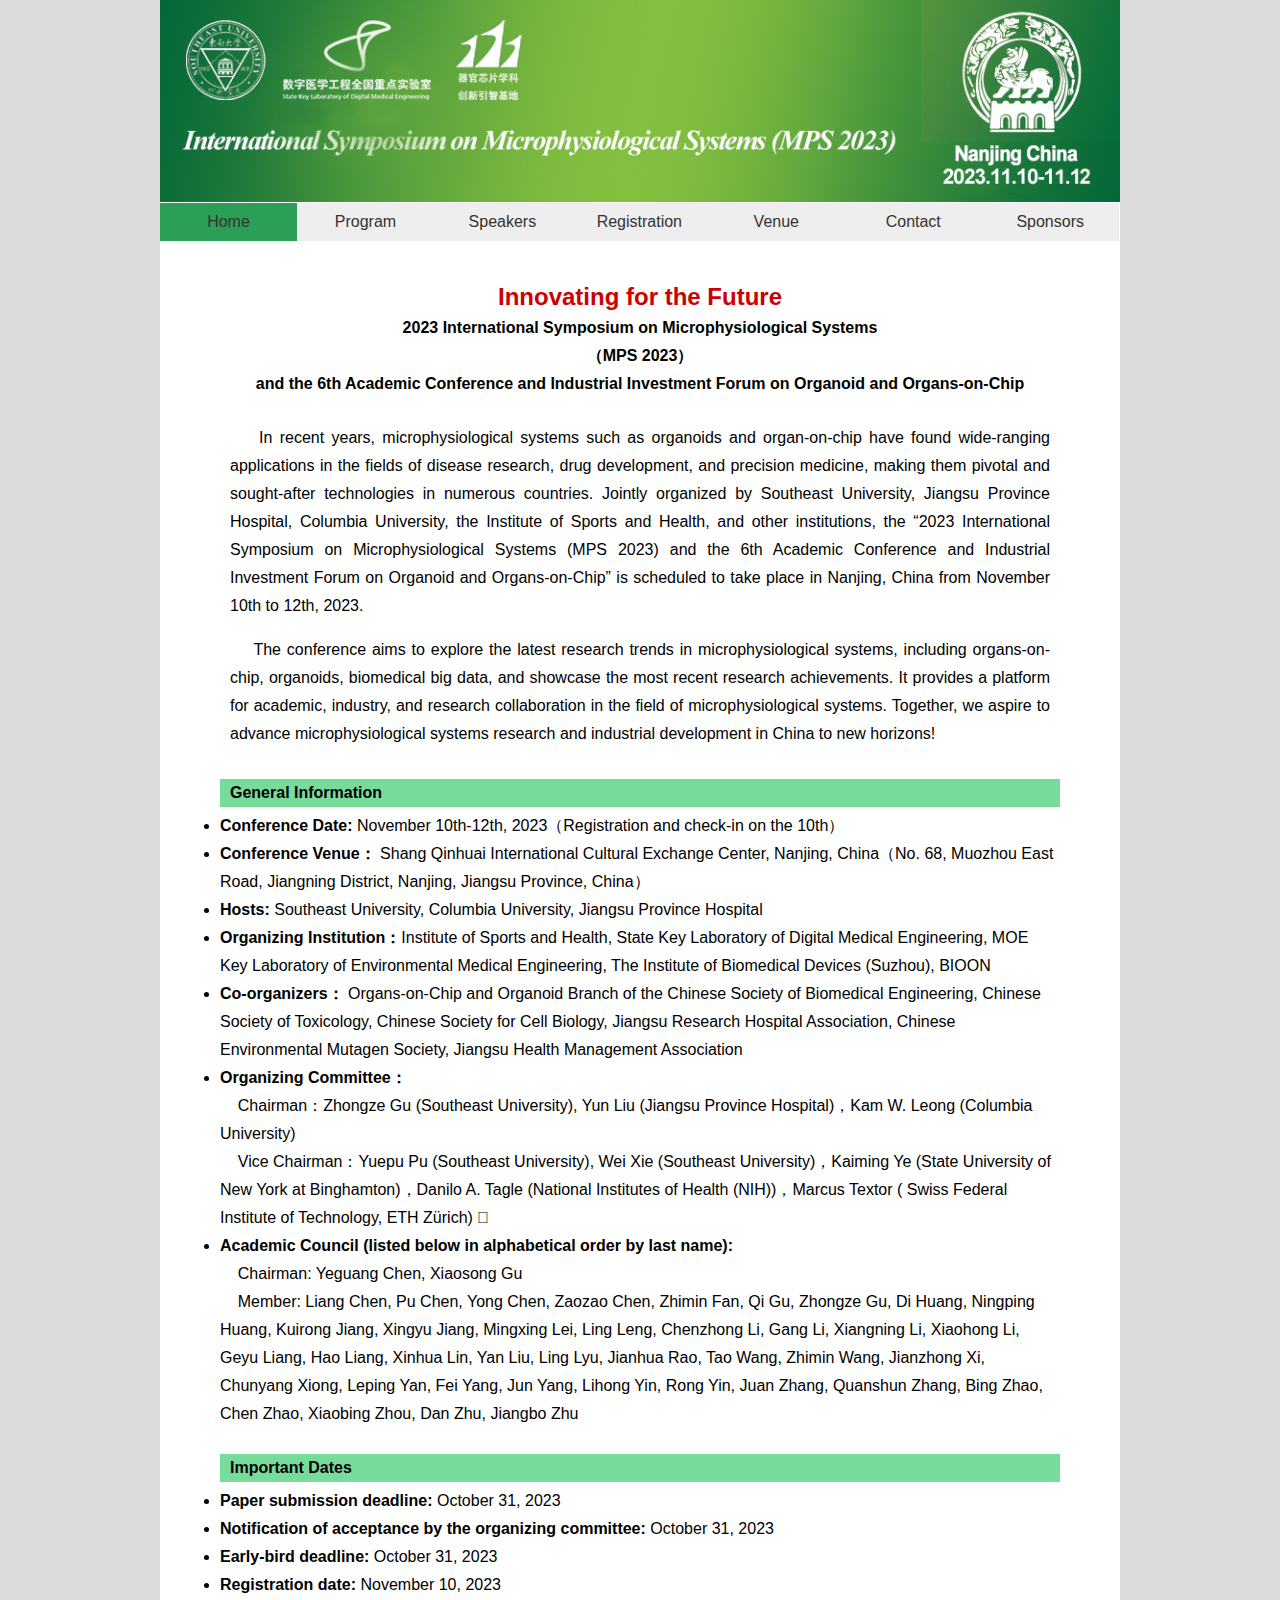
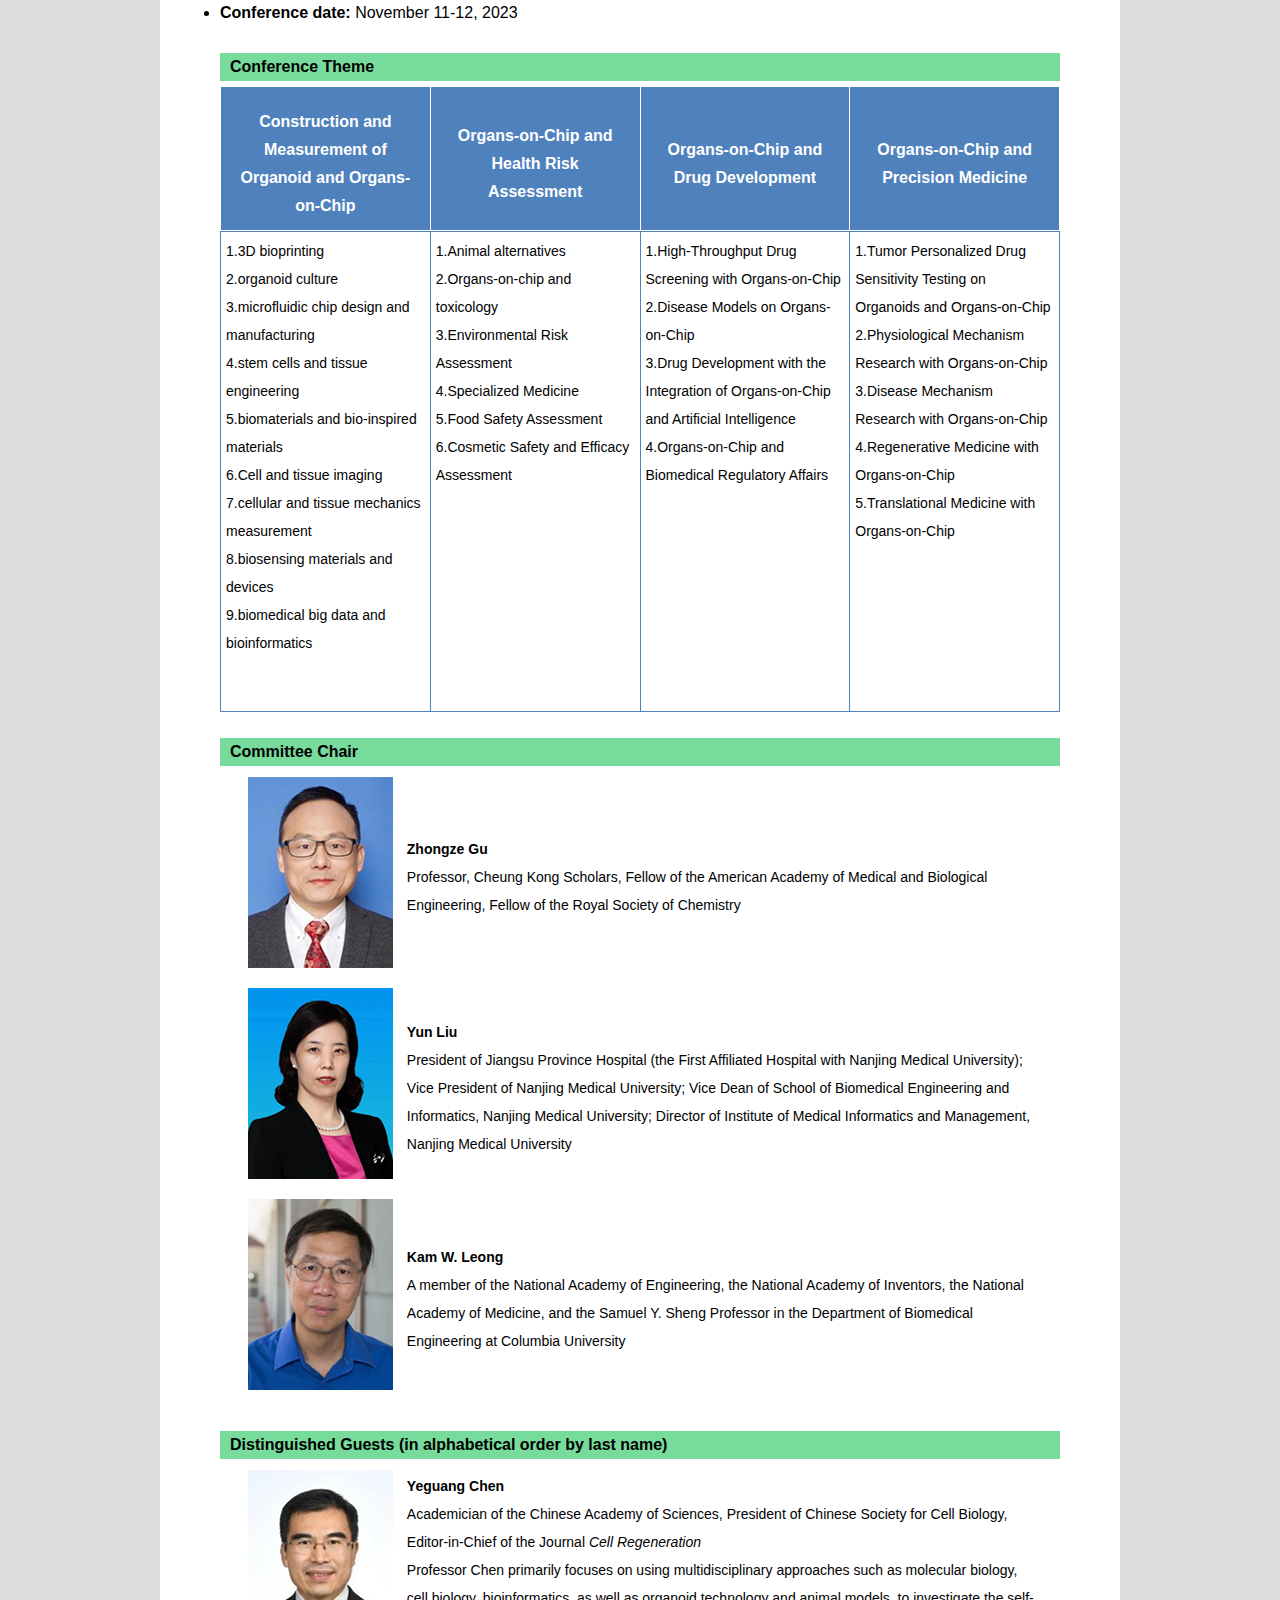
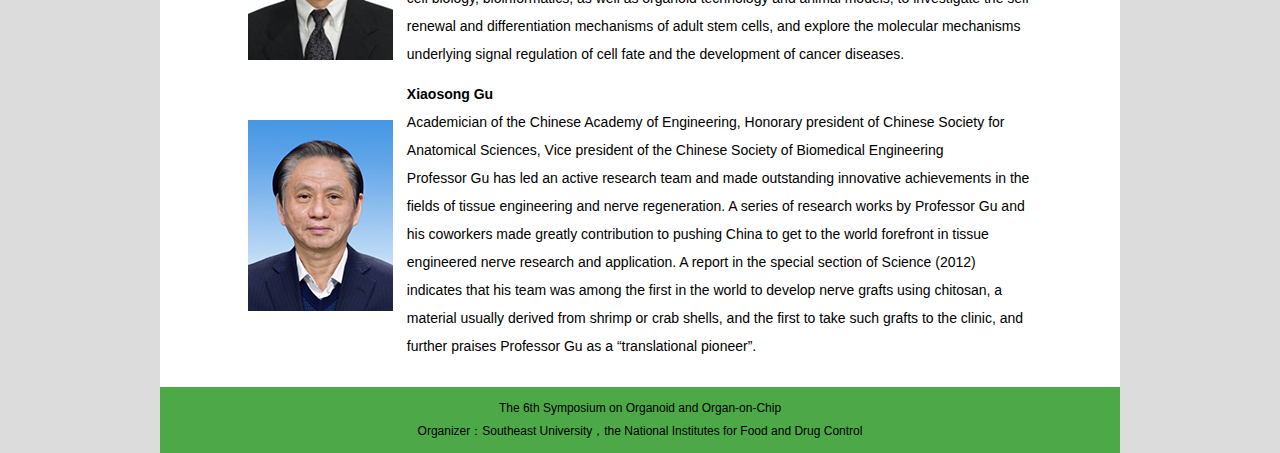
<file: index.html>
<!doctype html>
<html>
<head>
<meta charset="utf-8">
<title>2023 International Symposium on Microphysiological Systems（MPS 2023）</title>
<link rel="icon" href="res/wmcte.ico" type="image/x-icon" />
<link rel="shortcut icon" href="res/wmcte.ico" type="image/x-icon" />
<link href="style/style1.css" type="text/css" rel="stylesheet" />
<link href="SpryAssets/SpryMenuBarHorizontal.css" rel="stylesheet" type="text/css">
<script src="SpryAssets/SpryMenuBar.js" type="text/javascript"></script>
<style type="text/css">
<!--
.STYLE1 {
	color: #FFFFFF;
	font-weight: bold;
}
.STYLE2 {
	color: #CC0000;
	font-size: 24px;
}
-->
</style>
</head>

<body>

<div class="container">
  <div class="header"><a href="#"><img src="res/logo2023-new.png" name="Insert_logo" width="960" height="202" id="Insert_logo" style="background-color: #C6D580; display:block;" /></a> 
    <!-- end .header --></div>
  <div class="content">
    <ul id="MenuBar1" class="MenuBarHorizontal">
      <li class="current">
        <div align="center"><a href="index.html">Home</a></div>
      </li>
      <li>
        <div align="center"><a href="news.html">Program</a></div>
      </li>
      <li>
        <div align="center"><a href="speakers.html">Speakers</a></div>
      </li>
      <li>
        <div align="center"><a href="register.html">Registration</a></div>
      </li>
      <li>
        <div align="center"><a href="map.html">Venue</a></div>
      </li>
      <li>
        <div align="center"><a href="contact.html">Contact</a></div>
      </li>
      <li>
        <div align="center"><a href="invest.html">Sponsors</a></div>
      </li>
	  </ul>      
<div class="text">
	<div class="text">
		<div align="center"><strong><span class="STYLE2">Innovating for the Future</span><br />
		  2023 International Symposium on Microphysiological Systems<br />
		  （MPS 2023）<br />
		  and the 6th Academic Conference and Industrial Investment Forum on Organoid and Organs-on-Chip</strong>	    </div>
	</div>
    <div class="text">      
	  <p align="justify">
	  &nbsp;&nbsp;&nbsp;&nbsp;In recent years, microphysiological systems such as organoids and organ-on-chip have found wide-ranging applications in the fields of disease research, drug development, and precision medicine, making them pivotal and sought-after technologies in numerous countries. Jointly organized by Southeast University, Jiangsu Province Hospital, Columbia University, the Institute of Sports and Health, and other institutions, the “2023 International Symposium on Microphysiological Systems (MPS 2023) and the 6th Academic Conference and Industrial Investment Forum on Organoid and Organs-on-Chip” is scheduled to take place in Nanjing, China from November 10th to 12th, 2023.</p>
      <p align="justify">&nbsp;&nbsp;&nbsp;&nbsp;The conference aims to explore the latest research trends in microphysiological systems, including organs-on-chip, organoids, biomedical big data, and showcase the most recent research achievements. It provides a platform for academic, industry, and research collaboration in the field of microphysiological systems. Together, we aspire to advance microphysiological systems research and industrial development in China to new horizons!</p>
    </div>
	<div class="text">
	  <div style="background-color:#77DB9C"><h3>General Information </h3></div>

	<li><strong>Conference Date:</strong> November 10th-12th, 2023（Registration and check-in on the 10th）</li>
	<li><strong>Conference Venue：</strong> Shang Qinhuai International Cultural Exchange Center, Nanjing, China（No. 68, Muozhou East Road, Jiangning District, Nanjing, Jiangsu Province, China）</li>
	<li><strong>Hosts:</strong> Southeast University, Columbia University, Jiangsu Province Hospital</li>
	<li><strong>Organizing Institution：</strong>Institute of Sports and Health, State Key Laboratory of Digital Medical Engineering, MOE Key Laboratory of Environmental Medical Engineering, The Institute of Biomedical Devices (Suzhou), BIOON</li>
	<li><strong>Co-organizers：</strong> Organs-on-Chip and Organoid Branch of the Chinese Society of Biomedical Engineering, Chinese Society of Toxicology, Chinese Society for Cell Biology, Jiangsu Research Hospital Association, Chinese Environmental Mutagen Society, Jiangsu Health Management Association</li>
	<li><strong>Organizing Committee：</strong></li> 
&nbsp;&nbsp;&nbsp;&nbsp;Chairman：Zhongze Gu (Southeast University), Yun Liu (Jiangsu Province Hospital)，Kam W. Leong (Columbia University)<br/>
&nbsp;&nbsp;&nbsp;&nbsp;Vice Chairman：Yuepu Pu (Southeast University), Wei Xie (Southeast University)，Kaiming Ye (State University of New York at Binghamton)，Danilo A. Tagle (National Institutes of Health (NIH))，Marcus Textor ( Swiss Federal Institute of Technology, ETH Zürich)
	<li><strong>Academic Council (listed below in alphabetical order by last name):</strong></li> 
&nbsp;&nbsp;&nbsp;&nbsp;Chairman: Yeguang Chen, Xiaosong Gu<br/>
&nbsp;&nbsp;&nbsp;&nbsp;Member: Liang Chen, Pu Chen, Yong Chen, Zaozao Chen, Zhimin Fan, Qi Gu, Zhongze Gu, Di Huang, Ningping Huang, Kuirong Jiang, Xingyu Jiang, Mingxing Lei, Ling Leng, Chenzhong Li, Gang Li, Xiangning Li, Xiaohong Li, Geyu Liang, Hao Liang, Xinhua Lin, Yan Liu, Ling Lyu, Jianhua Rao, Tao Wang, Zhimin Wang, Jianzhong Xi, Chunyang Xiong, Leping Yan, Fei Yang, Jun Yang, Lihong Yin, Rong Yin, Juan Zhang, Quanshun Zhang, Bing Zhao, Chen Zhao, Xiaobing Zhou, Dan Zhu, Jiangbo Zhu 

	
	
	
    </div>	
	<div class="text">
	  <div style="background-color:#77DB9C"><h3>Important Dates</h3></div>
		<li><strong>Paper submission deadline:</strong> October 31, 2023</li>
		<li><strong>Notification of acceptance by the organizing committee:</strong> October 31, 2023</li>
		<li><strong>Early-bird deadline:</strong> October 31, 2023</li>
		<li><strong>Registration date:</strong> November 10, 2023</li>
		<li><strong>Conference date:</strong> November 11-12, 2023</li>
    </div>
	<div class="text">
	<div style="background-color:#77DB9C"><h3>Conference Theme</h3></div>
    <table width="840" border="0" align="center" cellpadding="5" cellspacing="1" bgcolor="#FFFFFF">
      <tr>
        <td bgcolor="4f81bd" width="25%"><p align="center" class="STYLE1">Construction and Measurement of    Organoid and Organs-on-Chip</p></td>
        <td bgcolor="4f81bd" width="25%"><p align="center" class="STYLE1">Organs-on-Chip and Health Risk    Assessment</p></td>
        <td bgcolor="4f81bd" width="25%"><p align="center" class="STYLE1">Organs-on-Chip and Drug Development </p></td>
        <td bgcolor="4f81bd" width="25%"><p align="center" class="STYLE1">Organs-on-Chip and Precision Medicine</p></td>
      </tr>
	  </table>
	  <table width="840" border="0" align="center" cellpadding="5" cellspacing="1" bgcolor="4f81bd" style="font-size:14px">
      <tr>
        <td valign="top" bgcolor="#FFFFFF" width="25%">
           1.3D bioprinting<br />
           2.organoid culture<br />
           3.microfluidic chip design and    manufacturing<br />
           4.stem cells and tissue engineering<br />
           5.biomaterials and bio-inspired    materials<br />
           6.Cell and tissue imaging<br />
           7.cellular and tissue mechanics    measurement<br />
           8.biosensing materials and devices<br />
           9.biomedical big data and    bioinformatics<br />
        
            <p align="left">&nbsp;</p></td>
        <td valign="top" bgcolor="#FFFFFF"  width="25%">
           1.Animal alternatives<br />
           2.Organs-on-chip and toxicology<br />
           3.Environmental Risk Assessment<br />
           4.Specialized Medicine<br />
           5.Food Safety Assessment<br />
           6.Cosmetic Safety and Efficacy    Assessment<br />
        </td>
        <td valign="top" bgcolor="#FFFFFF"  width="25%">
           1.High-Throughput Drug Screening with    Organs-on-Chip<br />
           2.Disease Models on Organs-on-Chip<br />
           3.Drug Development with the Integration    of Organs-on-Chip and Artificial Intelligence<br />
           4.Organs-on-Chip and Biomedical    Regulatory Affairs<br />
        </td>
        <td valign="top" bgcolor="#FFFFFF"  width="25%">
           1.Tumor Personalized Drug Sensitivity    Testing on Organoids and Organs-on-Chip<br />
           2.Physiological Mechanism Research with    Organs-on-Chip<br />
           3.Disease Mechanism Research with    Organs-on-Chip<br />
           4.Regenerative Medicine with    Organs-on-Chip<br />
           5.Translational Medicine with    Organs-on-Chip<br />
        </td>
      </tr>
    </table>
	</div>
	<div class="text">
	  <div style="background-color:#77DB9C"><h3>Committee Chair</h3></div>
		<table width="800" border="0" align="center" cellpadding="5" cellspacing="1" style="font-size:14px">
		  <tr>
			<td width="150" align="center"><div align="center"><img src="res/mps2023/m01.jpg" width="145" height="191"></div></td>
			<td width="647"><strong>Zhongze Gu</strong><br>
			Professor, Cheung Kong Scholars,    Fellow of the American Academy of Medical and Biological Engineering, Fellow    of the Royal Society of Chemistry</td>
		  </tr>
		  <tr>
			<td align="center"><img src="res/mps2023/m02.jpg" width="145" height="191"></td>
			<td width="647"><strong>Yun Liu</strong><br>
		    President of Jiangsu Province    Hospital (the First Affiliated Hospital with Nanjing Medical University);    Vice President of Nanjing Medical University; Vice Dean of School of    Biomedical Engineering and Informatics, Nanjing Medical University; Director    of Institute of Medical Informatics and Management, Nanjing Medical    University</td>
		  </tr>
		  <tr>
			<td align="center"><img src="res/mps2023/m03.jpg" width="145" height="191"></td>
			<td width="647"><strong>Kam W. Leong</strong><br>
		    A member of the National Academy    of Engineering, the National Academy of Inventors, the National Academy of    Medicine, and the Samuel Y. Sheng Professor in the Department of Biomedical    Engineering at Columbia University</td>
		  </tr>
		</table>
	</div>
	<div class="text">
	  <div style="background-color:#77DB9C"><h3>Distinguished Guests (in alphabetical order by last name)</h3></div>
		<table width="800" border="0" align="center" cellpadding="5" cellspacing="1" style="font-size:14px">
		  <tr>
			<td width="150" align="center"><img src="res/mps2023/m04.jpg" width="145" height="190"></td>
			<td width="647"><strong>Yeguang    Chen</strong><br>
			  Academician    of the Chinese Academy of Sciences, President of Chinese Society for Cell    Biology, Editor-in-Chief of the Journal&nbsp;<em>Cell Regeneration</em><br />
		    Professor Chen primarily focuses on using    multidisciplinary approaches such as molecular biology, cell biology,    bioinformatics, as well as organoid technology and animal models, to    investigate the self-renewal and differentiation mechanisms of adult stem    cells, and explore the molecular mechanisms underlying signal regulation of    cell fate and the development of cancer diseases.</td>
		  </tr>
		  <tr>
			<td align="center"><img src="res/mps2023/m05.jpg" width="145" height="191"></td>
			<td width="647"><strong>Xiaosong    Gu</strong><br>
			  Academician    of the Chinese Academy of Engineering, Honorary president of Chinese Society    for Anatomical Sciences, Vice president of the Chinese Society of Biomedical    Engineering<br />
		    Professor    Gu has led an active research team and made outstanding innovative    achievements in the fields of tissue engineering and nerve regeneration. A    series of research works by Professor Gu and his coworkers made greatly    contribution to pushing China to get to the world forefront in tissue    engineered nerve research and application. A report in the special section of    Science (2012) indicates that his team was among the first in the world to    develop nerve grafts using chitosan, a material usually derived from shrimp    or crab shells, and the first to take such grafts to the clinic, and further    praises Professor Gu as a “translational pioneer”.</td>
		  </tr>
		</table>
	</div>
    

</div>
      
  <!-- end .content --></div>
 <div class="footer">
   <p class="foot" align="center">The 6th Symposium on Organoid and Organ-on-Chip <br></p>
   <p class="foot" align="center">Organizer：Southeast University，the National Institutes for Food and Drug Control<br>
   <a></a>
  <!-- end .footer --></div>
<!-- end .container --></div>

<script type="text/javascript">
var MenuBar1 = new Spry.Widget.MenuBar("MenuBar1", {imgDown:"SpryAssets/SpryMenuBarDownHover.gif", imgRight:"SpryAssets/SpryMenuBarRightHover.gif"});
</script>
</body>
</html>
</file>
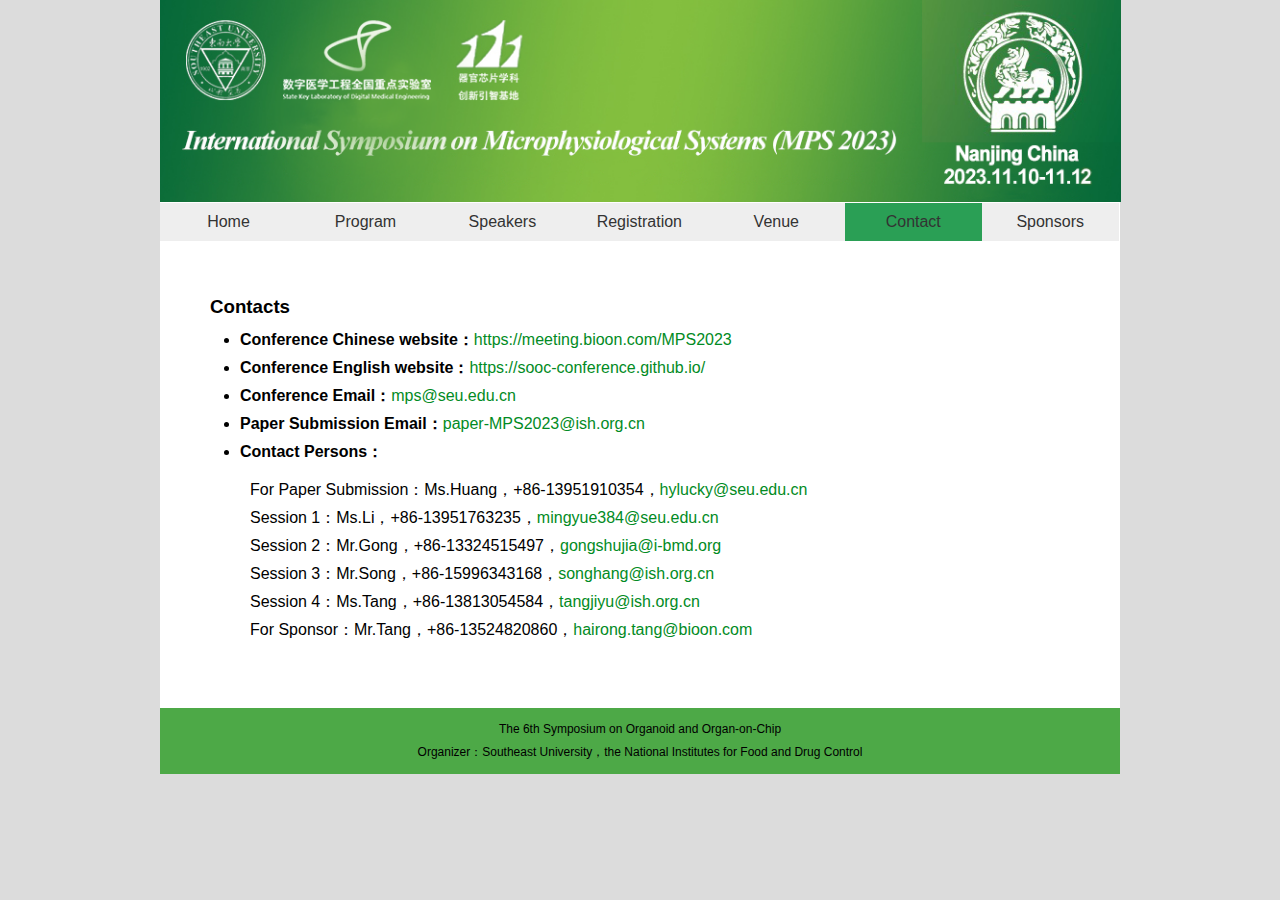
<file: contact.html>
<!doctype html>
<html>
<head>
<meta charset="utf-8">
<title>Contact</title>

<link href="style/style.css" type="text/css" rel="stylesheet" />
<link href="SpryAssets/SpryMenuBarHorizontal.css" rel="stylesheet" type="text/css">
<script src="SpryAssets/SpryMenuBar.js" type="text/javascript"></script>
</head>

<body>

<div class="container">
  <div class="header"><a href="#"><img src="res/logo2023-new.png" name="Insert_logo" width="961" height="202" id="Insert_logo" style="background-color: #C6D580; display:block;" /></a> 
    <!-- end .header --></div>
  <div class="content">
    <ul id="MenuBar1" class="MenuBarHorizontal">
      <li>
        <div align="center"><a href="index.html">Home</a></div>
      </li>
      <li>
        <div align="center"><a href="news.html">Program</a></div>
      </li>
      <li>
        <div align="center"><a href="speakers.html">Speakers</a></div>
      </li>
      <li>
        <div align="center"><a href="register.html">Registration</a></div>
      </li>
      <li>
        <div align="center"><a href="map.html">Venue</a></div>
      </li>
      <li class="current">
        <div align="center"><a href="contact.html">Contact</a></div>
      </li>
      <li>
        <div align="center"><a href="invest.html">Sponsors</a></div>
      </li>
	  </ul>
<div class="text">
	
	<h3>Contacts</h3>
	<div class="text">
		
		  <li><strong>Conference Chinese  website</strong><strong>：</strong><a href="https://meeting.bioon.com/MPS2023" target="_blank"><font color="#028B24">https://meeting.bioon.com/MPS2023</font></a> </li>
		  <li><strong>Conference English website</strong><strong>：</strong><a href="https://sooc-conference.github.io/" target="_blank"><font color="#028B24">https://sooc-conference.github.io/</font></a></li>
		  <li><strong>Conference Email</strong><strong>：</strong><a href="mailto:mps@seu.edu.cn" target="_blank"><font color="#028B24">mps@seu.edu.cn</font></a></li>
		  <li><strong>Paper Submission</strong><strong> Email</strong><strong>：</strong><a href="mailto:paper-MPS2023@ish.org.cn" target="_blank"><font color="#028B24">paper-MPS2023@ish.org.cn</font></a></li>
		  <li><strong>Contact Persons</strong><strong>：</strong><strong> </strong></li>
	   
		<p align="left">For Paper  Submission：Ms.Huang，+86-13951910354，<a href="mailto:hylucky@seu.edu.cn"><font color="#028B24">hylucky@seu.edu.cn</font></a><br>
		  Session 1：Ms.Li，+86-13951763235，<a href="mailto:mingyue384@seu.edu.cn"><font color="#028B24">mingyue384@seu.edu.cn</font></a><br>
		  Session 2：Mr.Gong，+86-13324515497，<a href="mailto:gongshujia@i-bmd.org"><font color="#028B24">gongshujia@i-bmd.org</font></a><br>
		  Session 3：Mr.Song，+86-15996343168，<a href="mailto:songhang@ish.org.cn"><font color="#028B24">songhang@ish.org.cn</font></a><br>
		  Session 4：Ms.Tang，+86-13813054584，<a href="mailto:tangjiyu@ish.org.cn"><font color="#028B24">tangjiyu@ish.org.cn</font></a><br>
		  For Sponsor：Mr.Tang，+86-13524820860，<a href="mailto:hairong.tang@bioon.com"><font color="#028B24">hairong.tang@bioon.com</font></a></p>
		<p><br/>
	        </p>
	</div>
</div>


  <!-- end .content --></div>
 <div class="footer">
   <p class="foot" align="center">The 6th Symposium on Organoid and Organ-on-Chip <br></p>
   <p class="foot" align="center">Organizer：Southeast University，the National Institutes for Food and Drug Control<br>
   <a></a>
  <!-- end .footer --></div>
<!-- end .container --></div>
<script type="text/javascript">
var MenuBar1 = new Spry.Widget.MenuBar("MenuBar1", {imgDown:"SpryAssets/SpryMenuBarDownHover.gif", imgRight:"SpryAssets/SpryMenuBarRightHover.gif"});
</script>
</body>
</html>
</file>
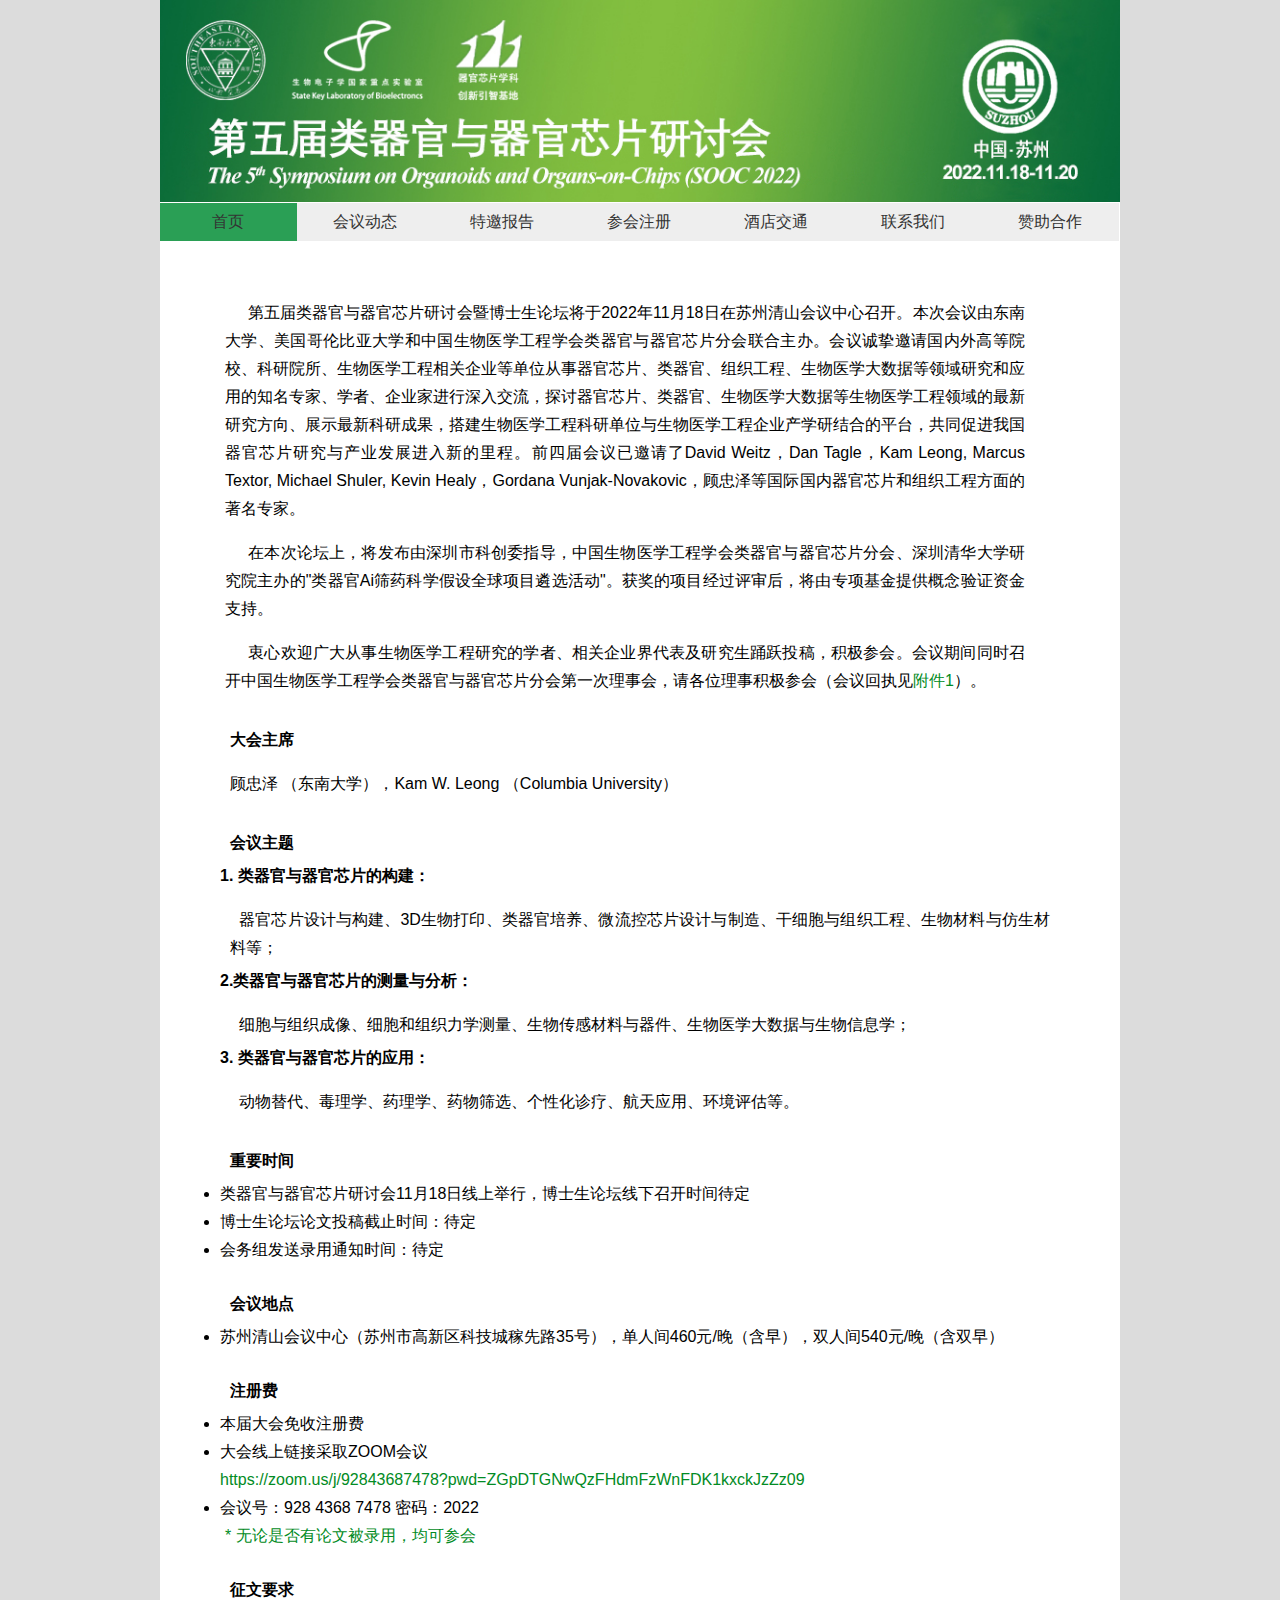
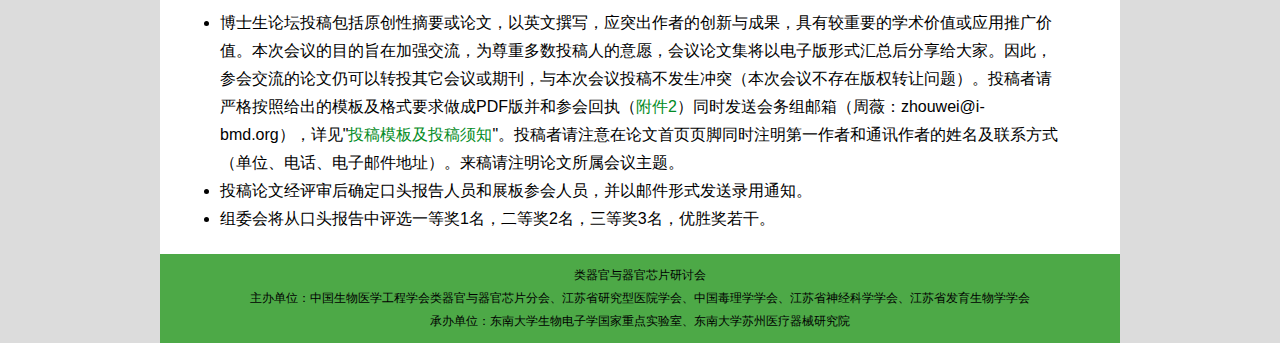
<file: index - 副本.html>
<!doctype html>
<html>
<head>
<meta charset="utf-8">
<title>类器官与器官芯片研讨会</title>
<link rel="icon" href="res/wmcte.ico" type="image/x-icon" />
<link rel="shortcut icon" href="res/wmcte.ico" type="image/x-icon" />
<link href="style/style1.css" type="text/css" rel="stylesheet" />
<link href="SpryAssets/SpryMenuBarHorizontal.css" rel="stylesheet" type="text/css">
<script src="SpryAssets/SpryMenuBar.js" type="text/javascript"></script>
</head>

<body>

<div class="container">
  <div class="header"><a href="#"><img src="res/logo2.jpg" name="Insert_logo" width="960" height="202" id="Insert_logo" style="background-color: #C6D580; display:block;" /></a> 
    <!-- end .header --></div>
  <div class="content">
    <ul id="MenuBar1" class="MenuBarHorizontal">
      <li class="current">
        <div align="center"><a href="index.html">首页</a></div>
      </li>
      <li>
        <div align="center"><a href="news.html">会议动态</a></div>
      </li>
      <li>
        <div align="center"><a href="speakers.html">特邀报告</a></div>
      </li>
      <li>
        <div align="center"><a href="register.html">参会注册</a></div>
      </li>
      <li>
        <div align="center"><a href="map.html">酒店交通</a></div>
      </li>
      <li>
        <div align="center"><a href="contact.html">联系我们</a></div>
      </li>
      <li>
        <div align="center"><a href="invest.html">赞助合作</a></div>
      </li>
	  </ul>
      
    <div class="text1">
      <p align="justify"> &nbsp;&nbsp;&nbsp;&nbsp;&nbsp;第五届类器官与器官芯片研讨会暨博士生论坛将于2022年11月18日在苏州清山会议中心召开。本次会议由东南大学、美国哥伦比亚大学和中国生物医学工程学会类器官与器官芯片分会联合主办。会议诚挚邀请国内外高等院校、科研院所、生物医学工程相关企业等单位从事器官芯片、类器官、组织工程、生物医学大数据等领域研究和应用的知名专家、学者、企业家进行深入交流，探讨器官芯片、类器官、生物医学大数据等生物医学工程领域的最新研究方向、展示最新科研成果，搭建生物医学工程科研单位与生物医学工程企业产学研结合的平台，共同促进我国器官芯片研究与产业发展进入新的里程。前四届会议已邀请了David Weitz，Dan Tagle，Kam Leong, Marcus Textor, Michael Shuler, Kevin Healy，Gordana Vunjak-Novakovic，顾忠泽等国际国内器官芯片和组织工程方面的著名专家。 

</p>
      <p align="justify"> &nbsp;&nbsp;&nbsp;&nbsp;&nbsp;在本次论坛上，将发布由深圳市科创委指导，中国生物医学工程学会类器官与器官芯片分会、深圳清华大学研究院主办的"类器官Ai筛药科学假设全球项目遴选活动"。获奖的项目经过评审后，将由专项基金提供概念验证资金支持。</p><p align="justify"> &nbsp;&nbsp;&nbsp;&nbsp;&nbsp;衷心欢迎广大从事生物医学工程研究的学者、相关企业界代表及研究生踊跃投稿，积极参会。会议期间同时召开中国生物医学工程学会类器官与器官芯片分会第一次理事会，请各位理事积极参会（会议回执见<a href="res/附件1.doc" target="_blank"><font color="#028B24">附件1</font></a>）。 </p>
	</div>
       
<div class="text">
	<div class="text">
	<h3>大会主席</h3>
	<p align="justify">顾忠泽 （东南大学），Kam W. Leong （Columbia University）
	</p>
	</div>
	<div class="text">
	<h3>会议主题</h3>
    <strong>1. 类器官与器官芯片的构建：</strong>
	<p align="justify"> &nbsp;&nbsp;器官芯片设计与构建、3D生物打印、类器官培养、微流控芯片设计与制造、干细胞与组织工程、生物材料与仿生材料等；</p>
	<strong>2.类器官与器官芯片的测量与分析：</strong>
	<p align="justify"> &nbsp;&nbsp;细胞与组织成像、细胞和组织力学测量、生物传感材料与器件、生物医学大数据与生物信息学；</p>
	<strong>3. 类器官与器官芯片的应用：</strong>
	<p align="justify"> &nbsp;&nbsp;动物替代、毒理学、药理学、药物筛选、个性化诊疗、航天应用、环境评估等。</p>
	</div>
	
	
	<div class="text">
	  <h3>重要时间</h3>
    <li>类器官与器官芯片研讨会11月18日线上举行，博士生论坛线下召开时间待定</li>
    <li>博士生论坛论文投稿截止时间：待定</li>
    <li>会务组发送录用通知时间：待定</li>  
    </div>
    
    <div class="text">
	  <h3>会议地点</h3>
    <li>苏州清山会议中心（苏州市高新区科技城稼先路35号），单人间460元/晚（含早），双人间540元/晚（含双早） </li>  
    </div>
    
<div class="text">
<h3>注册费</h3>
 <li>本届大会免收注册费</li>
 <li>大会线上链接采取ZOOM会议</li>
<a href="https://zoom.us/j/92843687478?pwd=ZGpDTGNwQzFHdmFzWnFDK1kxckJzZz09"><font color="#028B24">https://zoom.us/j/92843687478?pwd=ZGpDTGNwQzFHdmFzWnFDK1kxckJzZz09</font></a>

<li>
会议号：928 4368 7478
密码：2022</li>
<ol>
  <font color="#028B24">* 无论是否有论文被录用，均可参会</font>
</ol>
</div>



<div class="text">
<h3>征文要求</h3>

  <li>博士生论坛投稿包括原创性摘要或论文，以英文撰写，应突出作者的创新与成果，具有较重要的学术价值或应用推广价值。本次会议的目的旨在加强交流，为尊重多数投稿人的意愿，会议论文集将以电子版形式汇总后分享给大家。因此，参会交流的论文仍可以转投其它会议或期刊，与本次会议投稿不发生冲突（本次会议不存在版权转让问题）。投稿者请严格按照给出的模板及格式要求做成PDF版并和参会回执（<a href="res/附件2.doc" target="_blank"><font color="#028B24">附件2</font></a>）同时发送会务组邮箱（周薇：zhouwei@i-bmd.org），详见"<a href="res/投稿模板.docx"><font color="#028B24">投稿模板及投稿须知</font></a>"。投稿者请注意在论文首页页脚同时注明第一作者和通讯作者的姓名及联系方式（单位、电话、电子邮件地址）。来稿请注明论文所属会议主题。
 </li>
<li>投稿论文经评审后确定口头报告人员和展板参会人员，并以邮件形式发送录用通知。</li>
<li>组委会将从口头报告中评选一等奖1名，二等奖2名，三等奖3名，优胜奖若干。</li>


</div>
  </div>
      
  <!-- end .content --></div>
 <div class="footer">
   <p class="foot" align="center">类器官与器官芯片研讨会 <br></p>
   <p class="foot" align="center">主办单位：中国生物医学工程学会类器官与器官芯片分会、江苏省研究型医院学会、中国毒理学学会、江苏省神经科学学会、江苏省发育生物学学会<br>
    承办单位：<a href="http://sklb.seu.edu.cn" target="_blank">东南大学生物电子学国家重点实验室</a>、<a href="https://ibmd.seu.edu.cn/" target="_blank">东南大学苏州医疗器械研究院</a>
  <!-- end .footer --></div>
<!-- end .container --></div>

<script type="text/javascript">
var MenuBar1 = new Spry.Widget.MenuBar("MenuBar1", {imgDown:"SpryAssets/SpryMenuBarDownHover.gif", imgRight:"SpryAssets/SpryMenuBarRightHover.gif"});
</script>
</body>
</html>
</file>
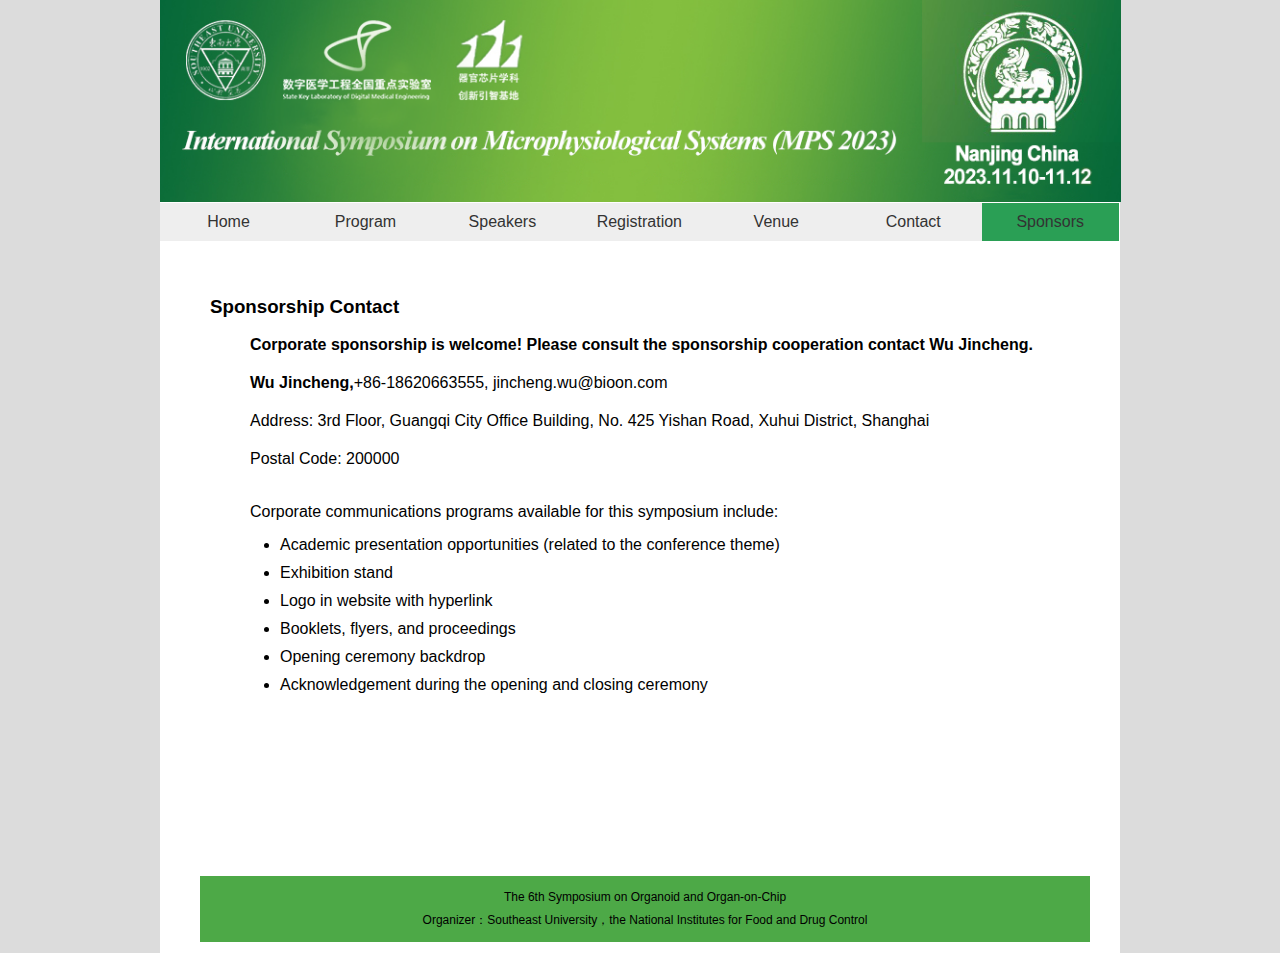
<file: invest.html>
<!doctype html>
<html>
<head>
<meta charset="utf-8">
<title>Sponsors</title>

<link href="style/style.css" type="text/css" rel="stylesheet" />

<link href="SpryAssets/SpryMenuBarHorizontal.css" rel="stylesheet" type="text/css">
<script src="SpryAssets/SpryMenuBar.js" type="text/javascript"></script>
</head>

<body>

<div class="container">
  <div class="header"><a href="#"><img src="res/logo2023-new.png" name="Insert_logo" width="961" height="202" id="Insert_logo" style="background-color: #C6D580; display:block;" /></a> 
    <!-- end .header --></div>
  <div class="content">
    <ul id="MenuBar1" class="MenuBarHorizontal">
      <li>
        <div align="center"><a href="index.html">Home</a></div>
      </li>
      <li>
        <div align="center"><a href="news.html">Program</a></div>
      </li>
      <li>
        <div align="center"><a href="speakers.html">Speakers</a></div>
      </li>
      <li>
        <div align="center"><a href="register.html">Registration</a></div>
      </li>
      <li>
        <div align="center"><a href="map.html">Venue</a></div>
      </li>
      <li>
        <div align="center"><a href="contact.html">Contact</a></div>
      </li>
      <li class="current">
        <div align="center"><a href="invest.html">Sponsors</a></div>
      </li>
	  </ul>
   
   <div class="text">
   <h3>Sponsorship Contact</h3>

<div class="text">
	
	<p align="justify"><strong>Corporate sponsorship is welcome! Please consult the sponsorship cooperation contact Wu Jincheng.</strong></p>
	<p align="justify"><strong>Wu Jincheng,</strong>+86-18620663555, jincheng.wu@bioon.com</p>
	<p align="justify">Address: 3rd Floor, Guangqi City Office Building, No. 425 Yishan Road, Xuhui District, Shanghai</p>
	<p align="justify">Postal Code: 200000</p>
</div>

<div class="text">
<p align="justify">Corporate communications programs available for this symposium include:</p>
    <div class="text"> 
<li>Academic presentation opportunities (related to the conference theme)</li>
<li>Exhibition stand </li>
<li>Logo in website with hyperlink</li>
<li>Booklets, flyers, and proceedings</li>
<li>Opening ceremony backdrop</li>
<li>Acknowledgement during the opening and closing ceremony</li>
<p>&nbsp;</p>
<p>&nbsp;</p>
<p>&nbsp;</p>
<p>&nbsp;</p>

</div>

  <!-- end .content --></div>
 <div class="footer">
   <p class="foot" align="center">The 6th Symposium on Organoid and Organ-on-Chip <br></p>
   <p class="foot" align="center">Organizer：Southeast University，the National Institutes for Food and Drug Control<br>
   <a></a>
  <!-- end .footer --></div>
<!-- end .container --></div>
</div>
</div>
<script type="text/javascript">
var MenuBar1 = new Spry.Widget.MenuBar("MenuBar1", {imgDown:"SpryAssets/SpryMenuBarDownHover.gif", imgRight:"SpryAssets/SpryMenuBarRightHover.gif"});
</script>
</body>
</html>
</file>
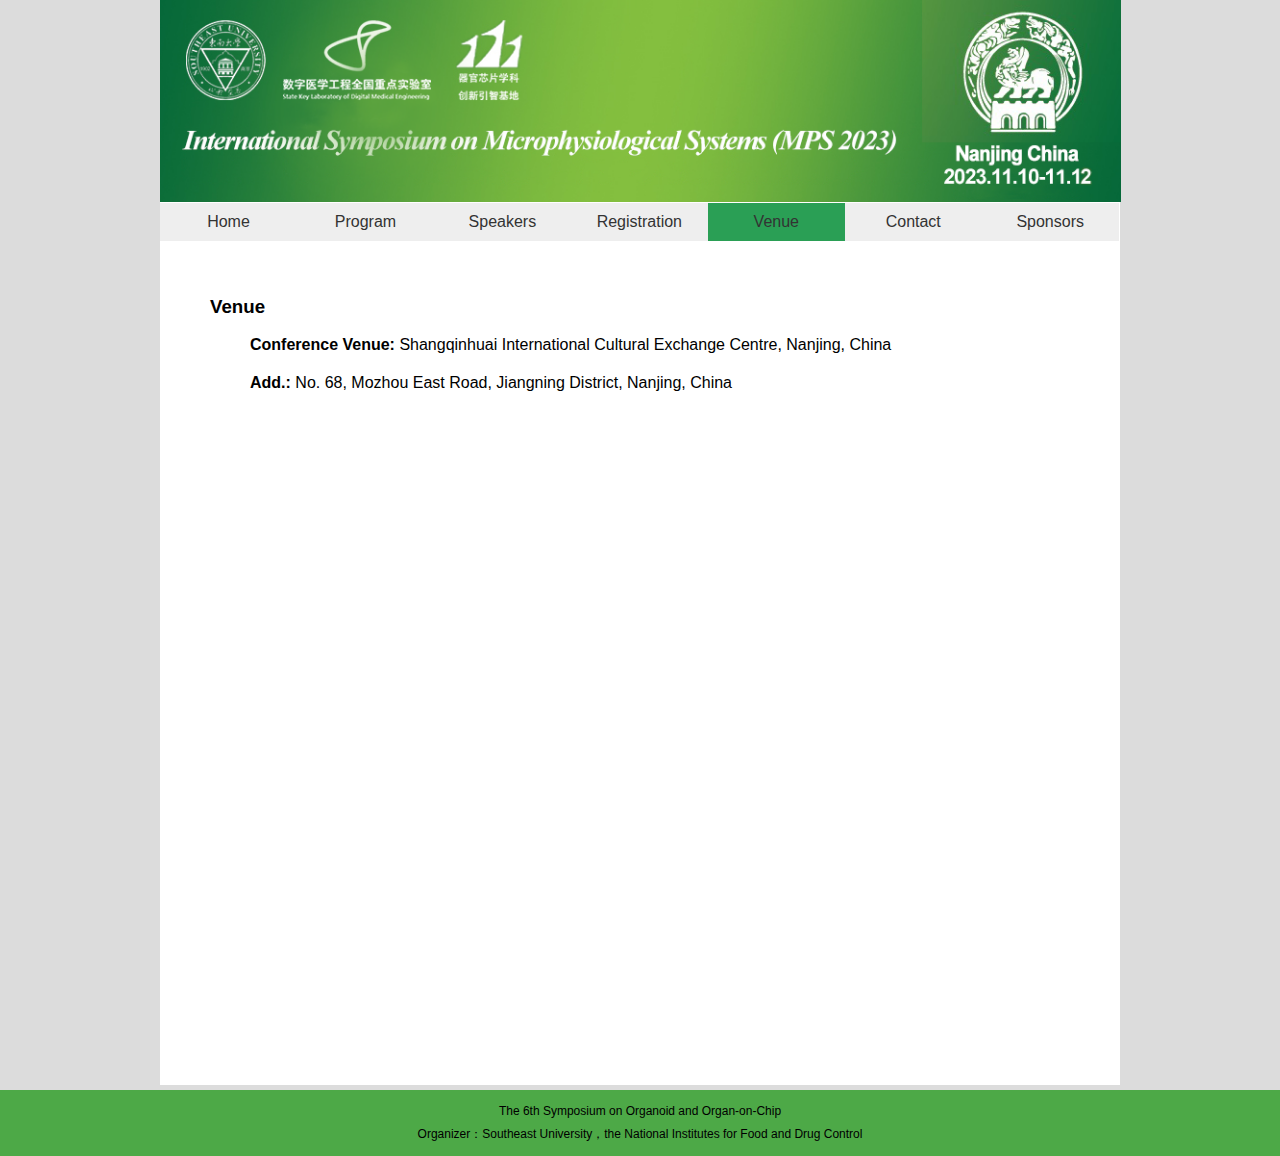
<file: map.html>
<!doctype html>
<html>
<head>
<meta charset="utf-8">
<title>Venue</title>

<link href="style/style.css" type="text/css" rel="stylesheet" />
<link href="SpryAssets/SpryMenuBarHorizontal.css" rel="stylesheet" type="text/css">
<script src="SpryAssets/SpryMenuBar.js" type="text/javascript"></script>
</head>

<body>
<div class="container">
<div class="header"><a href="#"><img src="res/logo2023-new.png" name="Insert_logo" width="961" height="202" id="Insert_logo" style="background-color: #C6D580; display:block;" /></a> 
    <!-- end .header --></div>
	<div class="content">
    <ul id="MenuBar1" class="MenuBarHorizontal">
      <li>
        <div align="center"><a href="index.html">Home</a></div>
      </li>
      <li>
        <div align="center"><a href="news.html">Program</a></div>
      </li>
      <li>
        <div align="center"><a href="speakers.html">Speakers</a></div>
      </li>
      <li>
        <div align="center"><a href="register.html">Registration</a></div>
      </li>
      <li class="current">
        <div align="center"><a href="map.html">Venue</a></div>
      </li>
      <li>
        <div align="center"><a href="contact.html">Contact</a></div>
      </li>
      <li>
        <div align="center"><a href="invest.html">Sponsors</a></div>
      </li>
	  </ul>   
    
        <div class="text" >
		
		<h3>Venue</h3>
		<div class="text" >
		<p>
		<strong>Conference Venue:</strong> Shangqinhuai International Cultural Exchange Centre, Nanjing, China</p>
		<p><strong>Add.: </strong>No. 68, Mozhou East Road, Jiangning District, Nanjing, China
</p>
		<p>&nbsp;</p>
		<p>&nbsp;</p>
		<p>&nbsp;</p>
		<p>&nbsp;</p>
		<p>&nbsp;</p>
		<p>&nbsp;</p>
		<p>&nbsp;</p>
		<p>&nbsp;</p>
		<p>&nbsp;</p>
		<p>&nbsp;</p>
		<p>&nbsp;</p>
		<p>&nbsp;</p>
		<p>&nbsp;</p>
		<p>&nbsp;</p>
		</div>
		</div>
  

        
    </div>
<p>&nbsp;</p>
<p>&nbsp;</p>
<p>&nbsp;</p>
<p>&nbsp;</p>
  <!-- end .content --></div>
 <div class="footer">
   <p class="foot" align="center">The 6th Symposium on Organoid and Organ-on-Chip <br></p>
   <p class="foot" align="center">Organizer：Southeast University，the National Institutes for Food and Drug Control<br>
   <a></a>
  <!-- end .footer --></div>
<!-- end .container --></div>
<script type="text/javascript">
var MenuBar1 = new Spry.Widget.MenuBar("MenuBar1", {imgDown:"SpryAssets/SpryMenuBarDownHover.gif", imgRight:"SpryAssets/SpryMenuBarRightHover.gif"});
</script>
</body>
</html>
</file>
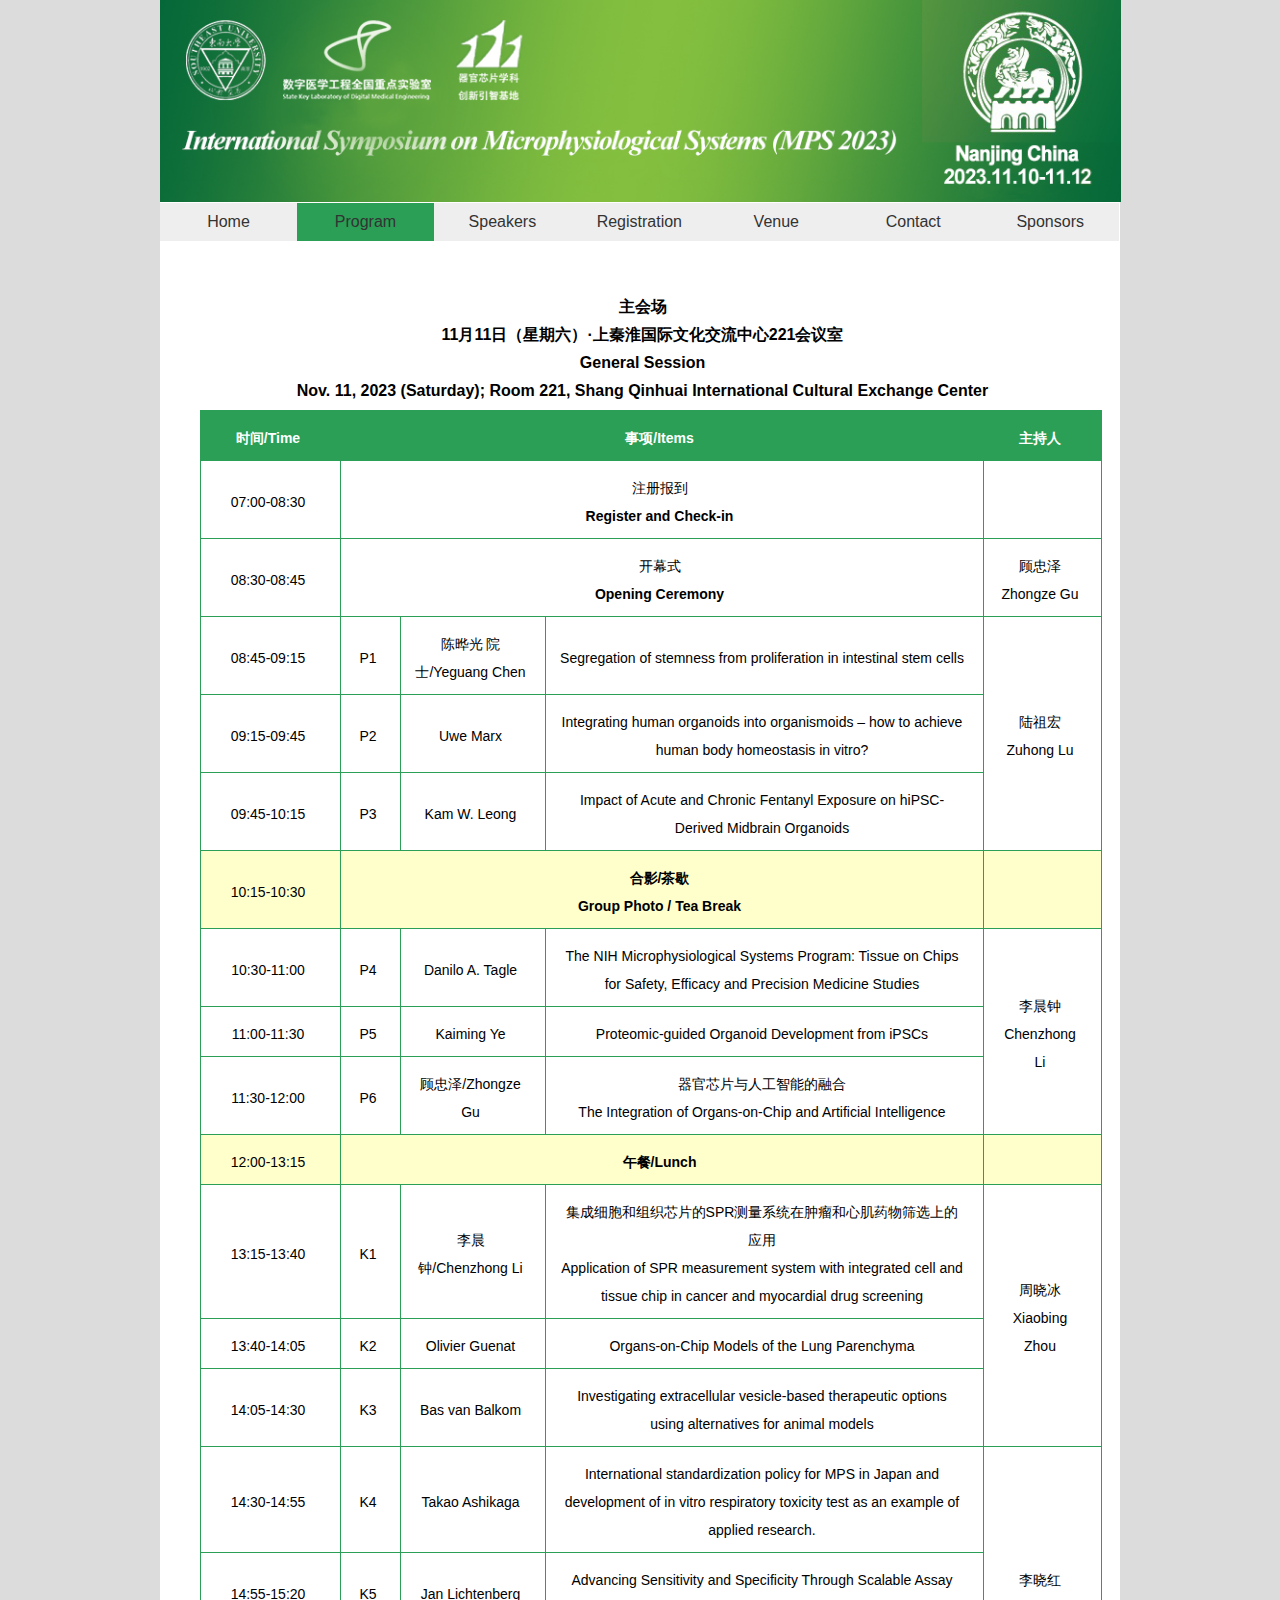
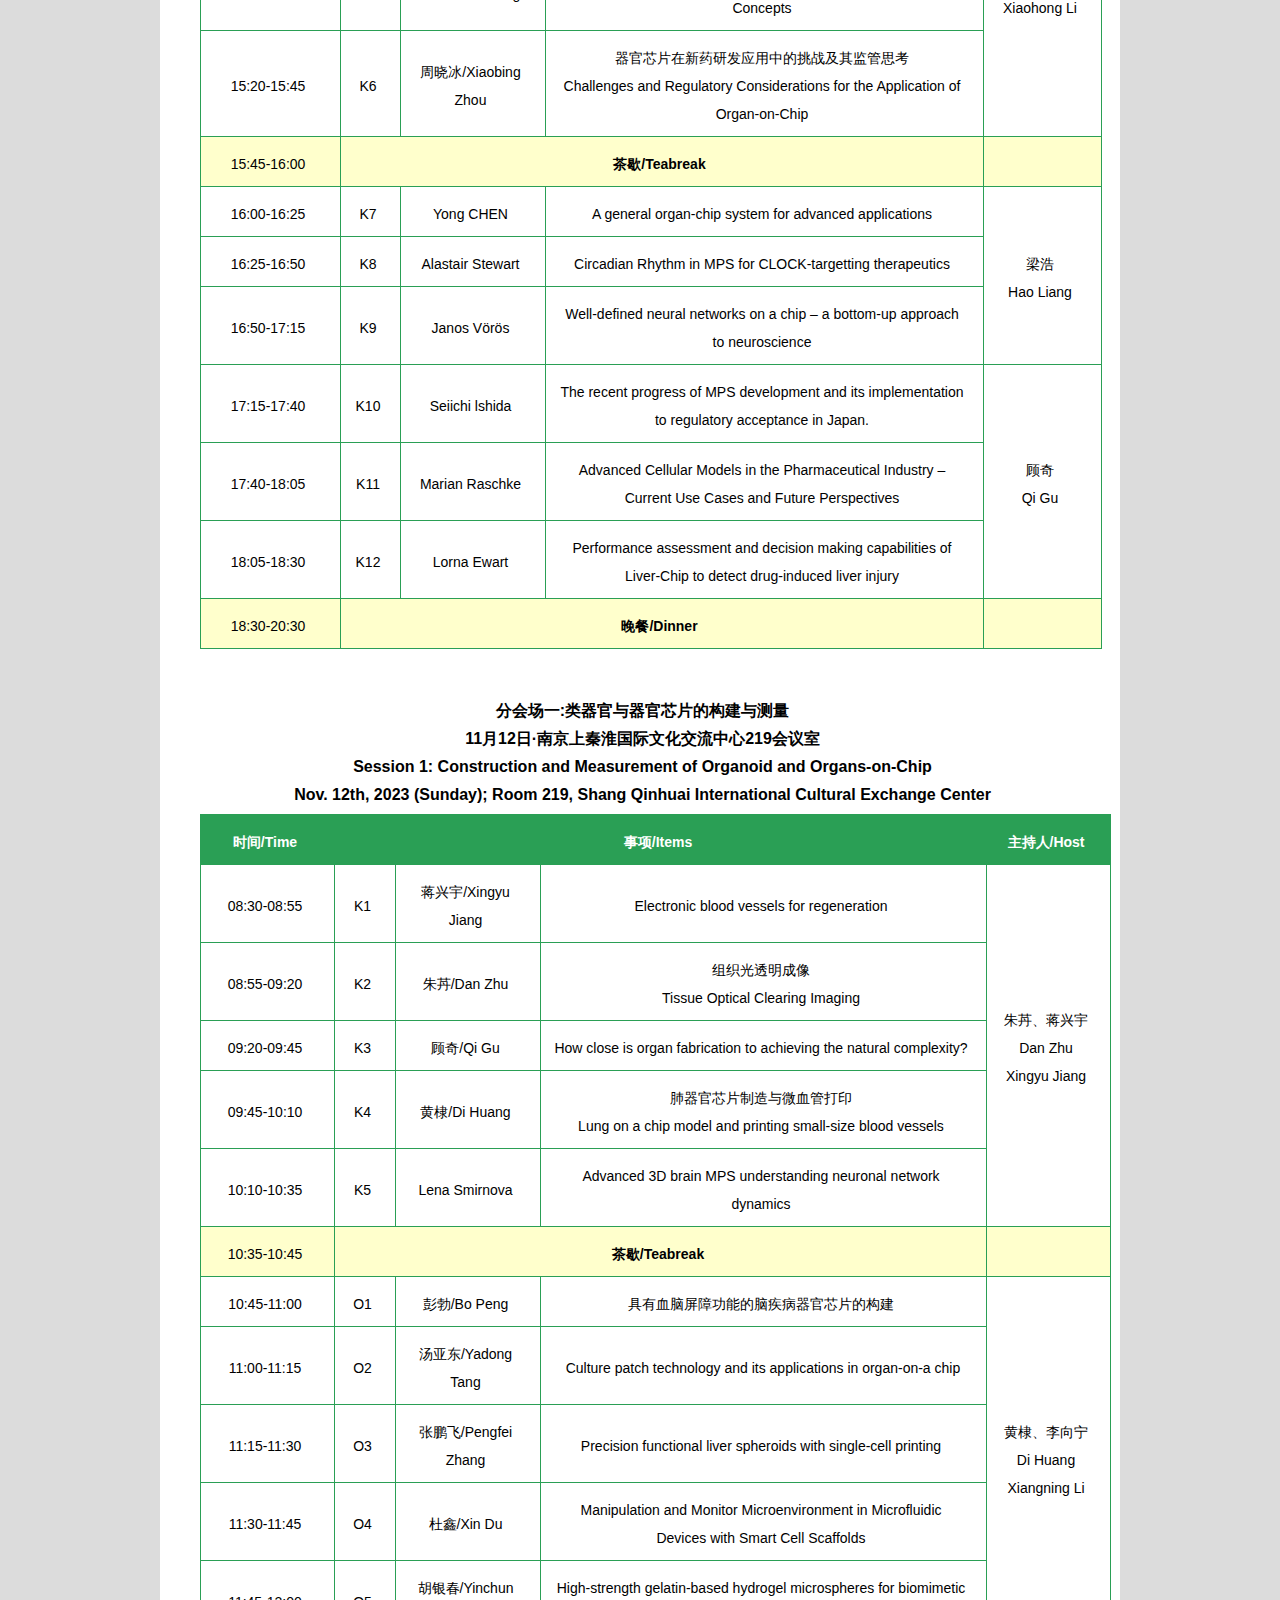
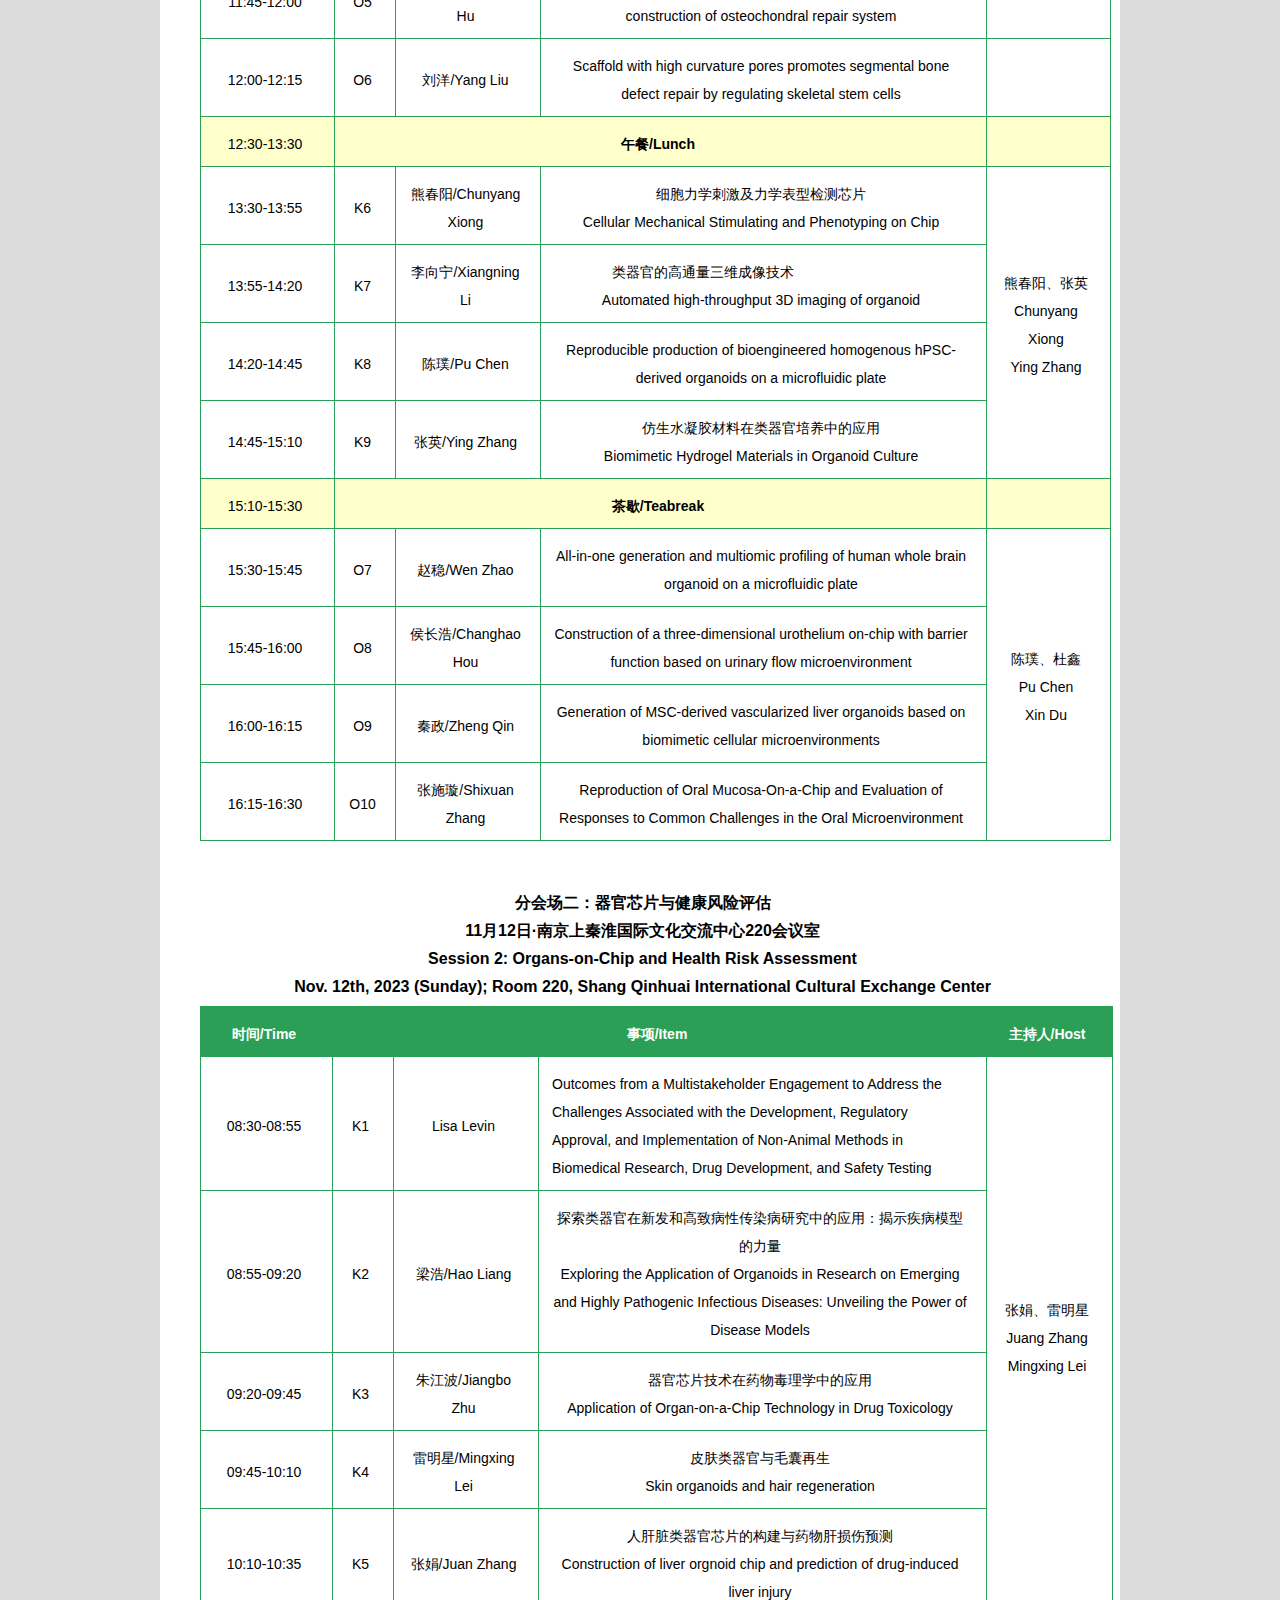
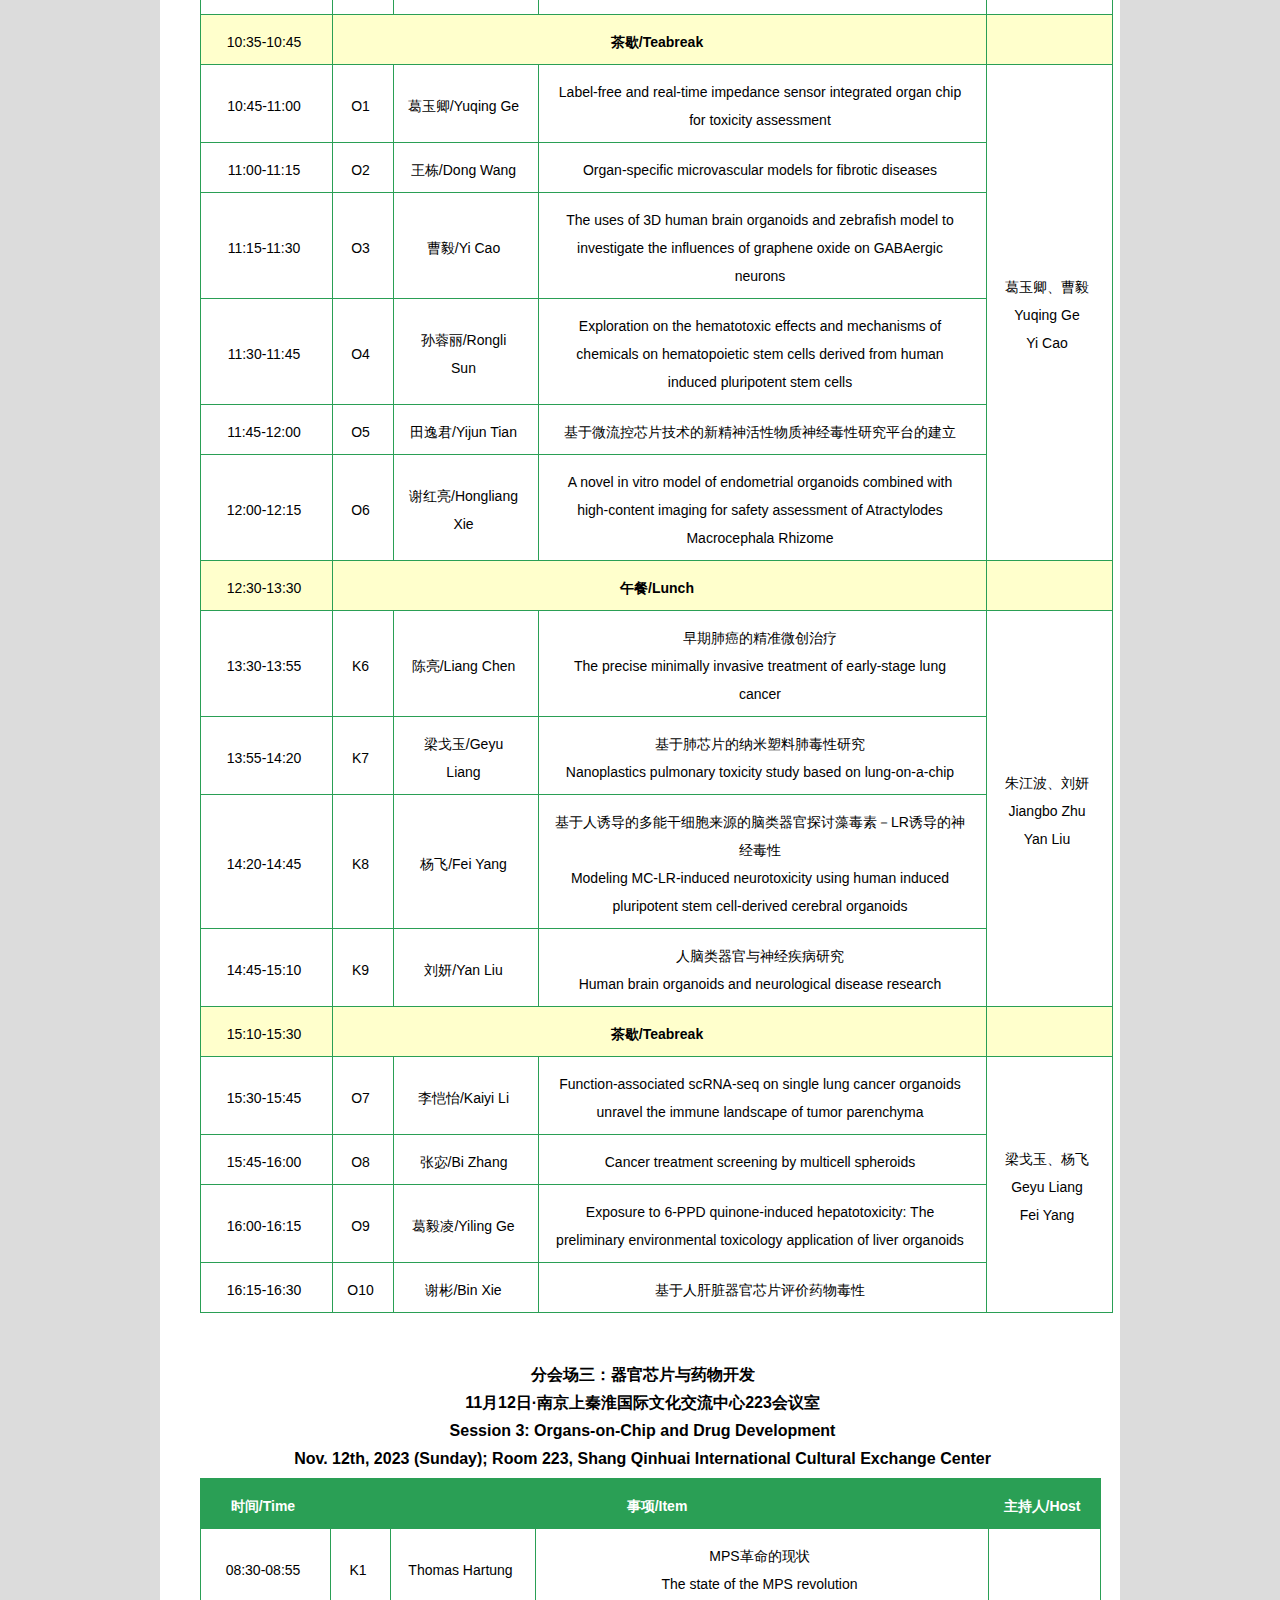
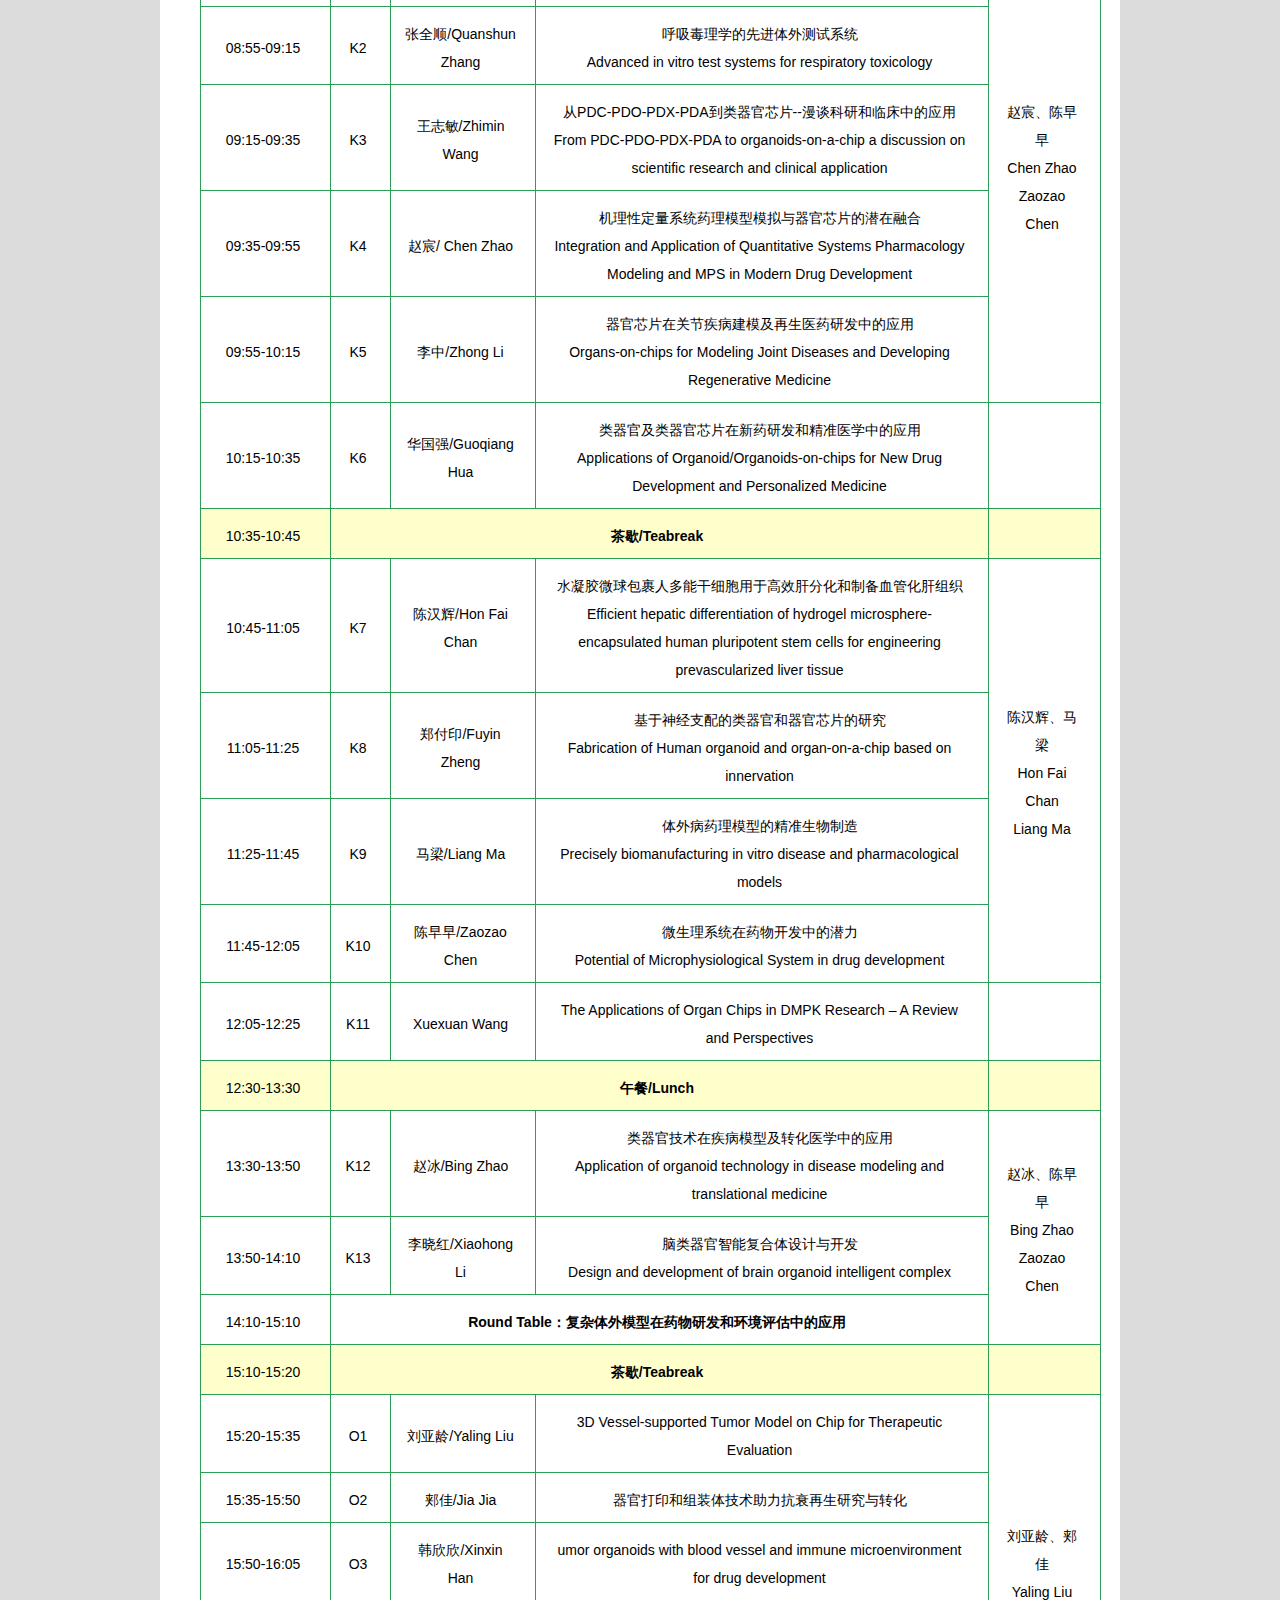
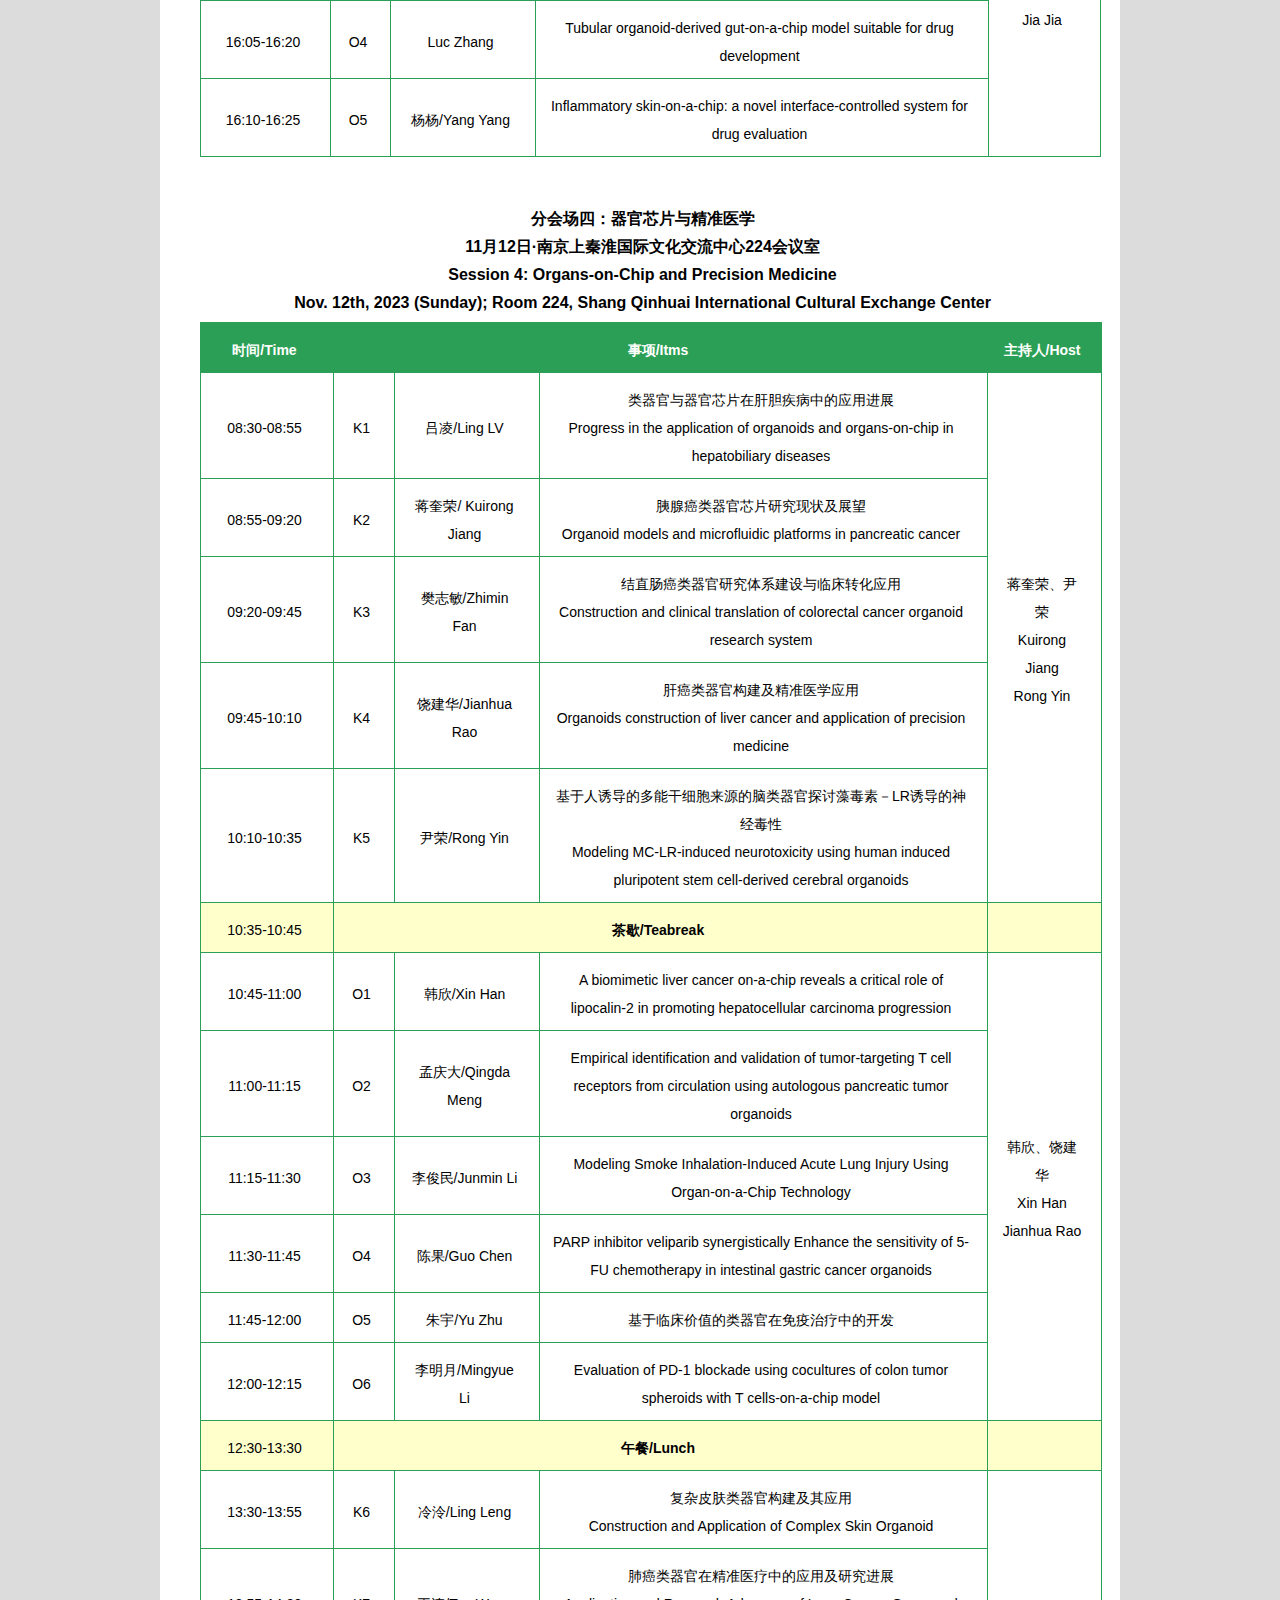
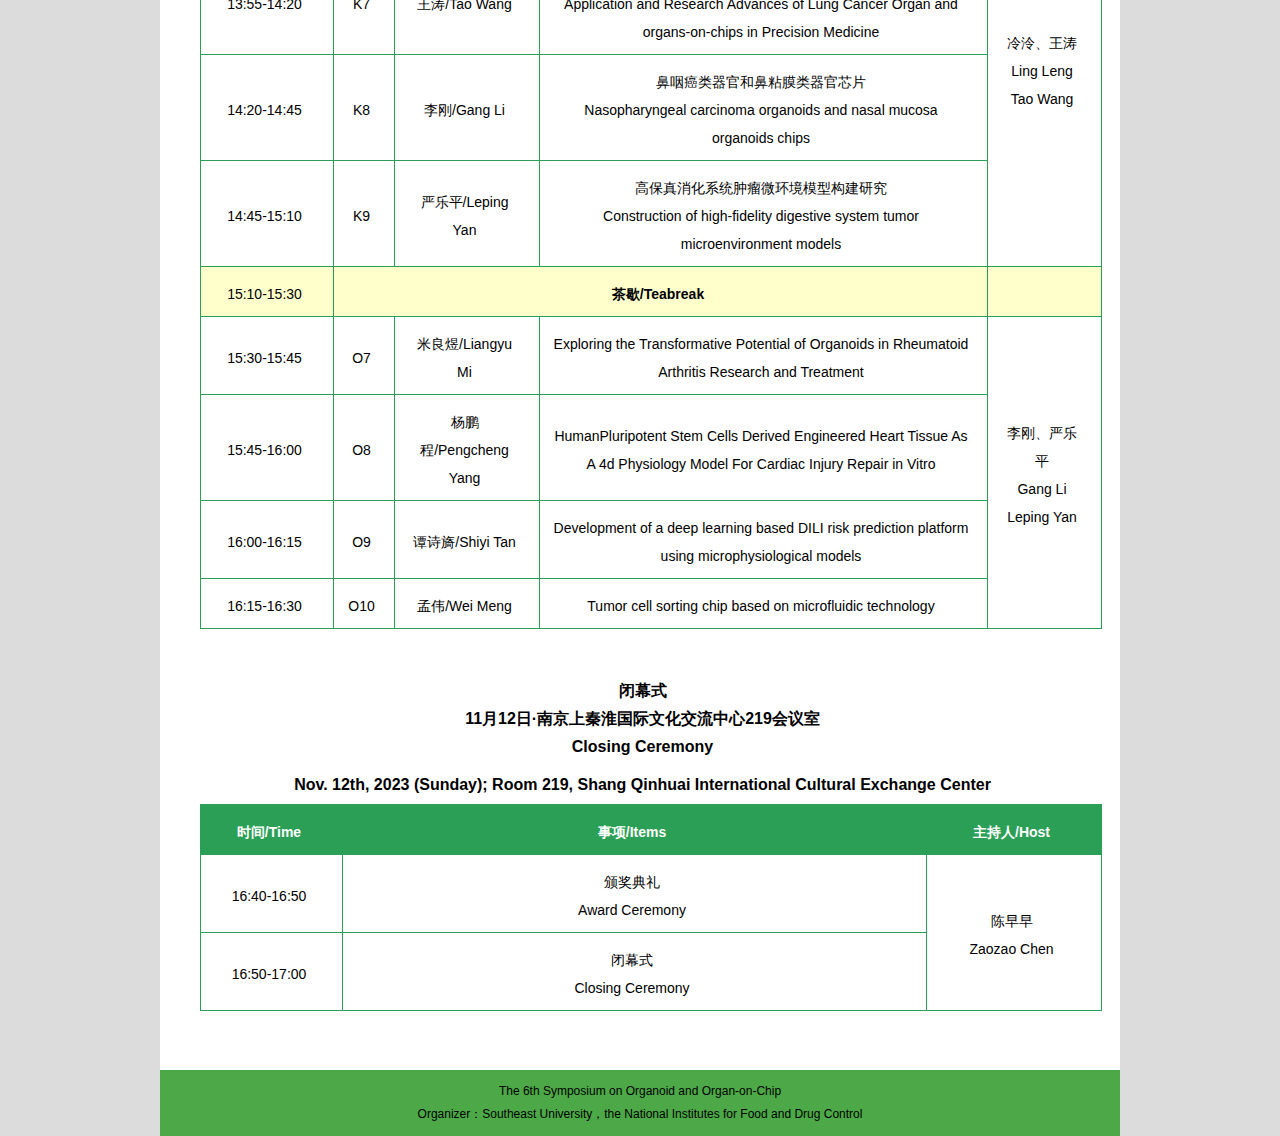
<file: news.html>
<!doctype html>
<html>
<head>
<meta charset="utf-8">
<title>Conference Program</title>

<link href="style/style.css" type="text/css" rel="stylesheet" />
<link href="SpryAssets/SpryMenuBarHorizontal.css" rel="stylesheet" type="text/css">
<script src="SpryAssets/SpryMenuBar.js" type="text/javascript"></script>
<style type="text/css">
<!--
.STYLE1 {
	font-size: 14px;
	font-weight: bold;
	color: #FFFFFF;
}
-->
</style>
</head>

<body>
<div class="container">
  <div class="header"><a href="#"><img src="res/logo2023-new.png" name="Insert_logo" width="961" height="202" id="Insert_logo" style="background-color: #C6D580; display:block;" /></a> 
    <!-- end .header --></div>
  <div class="content">
    <ul id="MenuBar1" class="MenuBarHorizontal">
      <li>
        <div align="center"><a href="index.html">Home</a></div>
      </li>
	  <li class="current">
        <div align="center"><a href="index.html">Program</a></div>
      </li>
      <li>
        <div align="center"><a href="speakers.html">Speakers</a></div>
      </li>
      <li>
        <div align="center"><a href="register.html">Registration</a></div>
      </li>
      <li>
        <div align="center"><a href="map.html">Venue</a></div>
      </li>
      <li>
        <div align="center"><a href="contact.html">Contact</a></div>
      </li>
      <li>
        <div align="center"><a href="invest.html">Sponsors</a></div>
      </li>
	  </ul>
    
    <div class="text">
	<p align="center"><strong>主会场</strong><strong> </strong><br />
    <strong>11</strong><strong>月</strong><strong>11</strong><strong>日（星期六）</strong><strong>·</strong><strong>上秦淮国际文化交流中心</strong><strong>221</strong><strong>会议室</strong><strong> </strong><br />
    <strong>General Session</strong><strong> </strong><br />
    <strong>Nov. 11, 2023 (Saturday); Room 221, Shang Qinhuai  International Cultural Exchange Center</strong></p>

  <table border="0" align="center" cellpadding="3" cellspacing="1" bgcolor="#2A9F55" style="font-size:14px" width="902">
    <tr>
      <td width="133" align="center">
          <p class="STYLE1">时间/Time</p> </td>
      <td colspan="3" align="center"><p class="STYLE1">事项/Items</p></td>
      <td width="111" align="center"><p class="STYLE1">主持人</p></td>
    </tr>
    <tr>
      <td width="133" bgcolor="#FFFFFF"><p align="center">07:00-08:30 </p></td>
      <td colspan="3" bgcolor="#FFFFFF"><p align="center">注册报到 <br />
      <strong>Register and    Check-in</strong> </p></td>
      <td width="111" bgcolor="#FFFFFF"><p align="center">&nbsp;</p></td>
    </tr>
    <tr>
      <td width="133" bgcolor="#FFFFFF"><p align="center">08:30-08:45 </p></td>
      <td colspan="3" bgcolor="#FFFFFF"><p align="center">开幕式 <br />
      <strong>Opening Ceremony</strong> </p></td>
      <td width="111" bgcolor="#FFFFFF"><p align="center">顾忠泽 <br />
      Zhongze Gu</p></td>
    </tr>
    <tr>
      <td width="133" bgcolor="#FFFFFF"><p align="center">08:45-09:15 </p></td>
      <td width="53" bgcolor="#FFFFFF"><p align="center">P1</p></td>
      <td width="138" bgcolor="#FFFFFF"><p align="center">陈晔光 院士/Yeguang Chen </p></td>
      <td width="431" bgcolor="#FFFFFF"><p align="center">Segregation of stemness from proliferation in    intestinal stem cells</p></td>
      <td width="111" rowspan="3" bgcolor="#FFFFFF"><p align="center">陆祖宏 <br />
      Zuhong Lu</p></td>
    </tr>
    <tr>
      <td width="133" bgcolor="#FFFFFF"><p align="center">09:15-09:45 </p></td>
      <td width="53" bgcolor="#FFFFFF"><p align="center">P2</p></td>
      <td width="138" bgcolor="#FFFFFF"><p align="center">Uwe Marx </p></td>
      <td width="431" bgcolor="#FFFFFF"><p align="center">Integrating human organoids into organismoids –    how to achieve human body homeostasis in vitro?</p></td>
    </tr>
    <tr>
      <td width="133" bgcolor="#FFFFFF"><p align="center">09:45-10:15 </p></td>
      <td width="53" bgcolor="#FFFFFF"><p align="center">P3</p></td>
      <td width="138" bgcolor="#FFFFFF"><p align="center">Kam W.    Leong </p></td>
      <td width="431" bgcolor="#FFFFFF"><p align="center">Impact of Acute and Chronic Fentanyl Exposure on    hiPSC-Derived Midbrain Organoids</p></td>
    </tr>
    <tr>
      <td width="133" bgcolor="#FFFFCC"><p align="center">10:15-10:30 </p></td>
      <td colspan="3" bgcolor="#FFFFCC"><p align="center"><strong>合影</strong><strong>/</strong><strong>茶歇</strong><strong> </strong><br />
      <strong>Group Photo / Tea Break</strong> </p></td>
      <td width="111" bgcolor="#FFFFCC"><p align="center">&nbsp;</p></td>
    </tr>
    <tr>
      <td width="133" bgcolor="#FFFFFF"><p align="center">10:30-11:00 </p></td>
      <td width="53" bgcolor="#FFFFFF"><p align="center">P4</p></td>
      <td width="138" bgcolor="#FFFFFF"><p align="center">Danilo    A. Tagle </p></td>
      <td width="431" bgcolor="#FFFFFF"><p align="center">The NIH Microphysiological Systems Program:    Tissue on Chips for Safety, Efficacy and Precision Medicine Studies</p></td>
      <td width="111" rowspan="3" bgcolor="#FFFFFF"><p align="center">李晨钟 <br />
      Chenzhong Li</p></td>
    </tr>
    <tr>
      <td width="133" bgcolor="#FFFFFF"><p align="center">11:00-11:30 </p></td>
      <td width="53" bgcolor="#FFFFFF"><p align="center">P5</p></td>
      <td width="138" bgcolor="#FFFFFF"><p align="center">Kaiming Ye</p></td>
      <td width="431" bgcolor="#FFFFFF"><p align="center">Proteomic-guided Organoid Development from iPSCs</p></td>
    </tr>
    <tr>
      <td width="133" bgcolor="#FFFFFF"><p align="center">11:30-12:00 </p></td>
      <td width="53" bgcolor="#FFFFFF"><p align="center">P6</p></td>
      <td width="138" bgcolor="#FFFFFF"><p align="center">顾忠泽/Zhongze Gu</p></td>
      <td width="431" bgcolor="#FFFFFF"><p align="center">器官芯片与人工智能的融合 <br />
      The Integration of Organs-on-Chip and Artificial Intelligence</p></td>
    </tr>
    <tr>
      <td width="133" bgcolor="#FFFFCC"><p align="center">12:00-13:15 </p></td>
      <td colspan="3" bgcolor="#FFFFCC"><p align="center"><strong>午餐</strong><strong>/Lunch</strong> </p></td>
      <td width="111" bgcolor="#FFFFCC"><p align="center">&nbsp;</p></td>
    </tr>
    <tr>
      <td width="133" bgcolor="#FFFFFF"><p align="center">13:15-13:40 </p></td>
      <td width="53" bgcolor="#FFFFFF"><p align="center">K1</p></td>
      <td width="138" bgcolor="#FFFFFF"><p align="center">李晨钟/Chenzhong Li</p></td>
      <td width="431" bgcolor="#FFFFFF"><p align="center">集成细胞和组织芯片的SPR测量系统在肿瘤和心肌药物筛选上的应用 <br />
      Application of SPR measurement system with    integrated cell and tissue chip in cancer and myocardial drug screening</p></td>
      <td width="111" rowspan="3" bgcolor="#FFFFFF"><p align="center">周晓冰 <br />
      Xiaobing Zhou</p></td>
    </tr>
    <tr>
      <td width="133" bgcolor="#FFFFFF"><p align="center">13:40-14:05</p></td>
      <td width="53" bgcolor="#FFFFFF"><p align="center">K2</p></td>
      <td width="138" bgcolor="#FFFFFF"><p align="center">Olivier Guenat</p></td>
      <td width="431" bgcolor="#FFFFFF"><p align="center">Organs-on-Chip Models of the Lung Parenchyma</p></td>
    </tr>
    <tr>
      <td width="133" bgcolor="#FFFFFF"><p align="center">14:05-14:30 </p></td>
      <td width="53" bgcolor="#FFFFFF"><p align="center">K3</p></td>
      <td width="138" bgcolor="#FFFFFF"><p align="center">Bas van Balkom </p></td>
      <td width="431" bgcolor="#FFFFFF"><p align="center">Investigating extracellular vesicle-based    therapeutic options using alternatives for animal models</p></td>
    </tr>
    <tr>
      <td width="133" bgcolor="#FFFFFF"><p align="center">14:30-14:55 </p></td>
      <td width="53" bgcolor="#FFFFFF"><p align="center">K4</p></td>
      <td width="138" bgcolor="#FFFFFF"><p align="center">Takao Ashikaga </p></td>
      <td width="431" bgcolor="#FFFFFF"><p align="center">International standardization policy for MPS in    Japan and development of in vitro respiratory toxicity test as an example of    applied research.</p></td>
      <td width="111" rowspan="3" bgcolor="#FFFFFF"><p align="center">李晓红 <br />
      Xiaohong Li</p></td>
    </tr>
    <tr>
      <td width="133" bgcolor="#FFFFFF"><p align="center">14:55-15:20 </p></td>
      <td width="53" bgcolor="#FFFFFF"><p align="center">K5</p></td>
      <td width="138" bgcolor="#FFFFFF"><p align="center">Jan Lichtenberg </p></td>
      <td width="431" bgcolor="#FFFFFF"><p align="center">Advancing Sensitivity and Specificity Through    Scalable Assay Concepts</p></td>
    </tr>
    <tr>
      <td width="133" bgcolor="#FFFFFF"><p align="center">15:20-15:45 </p></td>
      <td width="53" bgcolor="#FFFFFF"><p align="center">K6</p></td>
      <td width="138" bgcolor="#FFFFFF"><p align="center">周晓冰/Xiaobing Zhou</p></td>
      <td width="431" bgcolor="#FFFFFF"><p align="center">器官芯片在新药研发应用中的挑战及其监管思考 <br />
      Challenges and Regulatory Considerations for the    Application of Organ-on-Chip</p></td>
    </tr>
    <tr>
      <td width="133" bgcolor="#FFFFCC"><p align="center">15:45-16:00 </p></td>
      <td colspan="3" bgcolor="#FFFFCC"><p align="center"><strong>茶歇</strong><strong>/Teabreak</strong> </p></td>
      <td width="111" bgcolor="#FFFFCC"><p align="center">&nbsp;</p></td>
    </tr>
    <tr>
      <td width="133" bgcolor="#FFFFFF"><p align="center">16:00-16:25</p></td>
      <td width="53" bgcolor="#FFFFFF"><p align="center">K7</p></td>

      <td width="138" bgcolor="#FFFFFF"><p align="center">Yong CHEN</p></td>
      <td width="431" bgcolor="#FFFFFF"><p align="center">A general organ-chip system for advanced    applications</p></td>
      <td width="111" rowspan="3" bgcolor="#FFFFFF"><p align="center">梁浩 <br />
      Hao Liang</p></td>
    </tr>
    <tr>
      <td width="133" bgcolor="#FFFFFF"><p align="center">16:25-16:50 </p></td>
      <td width="53" bgcolor="#FFFFFF"><p align="center">K8</p></td>
      <td width="138" bgcolor="#FFFFFF"><p align="center">Alastair Stewart</p></td>
      <td width="431" bgcolor="#FFFFFF"><p align="center">Circadian Rhythm in MPS for CLOCK-targetting    therapeutics</p></td>
    </tr>
    <tr>
      <td width="133" bgcolor="#FFFFFF"><p align="center">16:50-17:15 </p></td>
      <td width="53" bgcolor="#FFFFFF"><p align="center">K9</p></td>
      <td width="138" bgcolor="#FFFFFF"><p align="center">Janos Vörös</p></td>
      <td width="431" bgcolor="#FFFFFF"><p align="center">Well-defined neural networks on a chip – a    bottom-up approach to neuroscience</p></td>
    </tr>
    <tr>
      <td width="133" bgcolor="#FFFFFF"><p align="center">17:15-17:40 </p></td>
      <td width="53" bgcolor="#FFFFFF"><p align="center">K10</p></td>
      <td width="138" bgcolor="#FFFFFF"><p align="center">Seiichi lshida </p></td>
      <td width="431" bgcolor="#FFFFFF"><p align="center">The recent progress of MPS development and its    implementation to regulatory acceptance in Japan.</p></td>
      <td width="111" rowspan="3" bgcolor="#FFFFFF"><p align="center">顾奇 <br />
      Qi Gu</p></td>
    </tr>
    <tr>
      <td width="133" bgcolor="#FFFFFF"><p align="center">17:40-18:05</p></td>
      <td width="53" bgcolor="#FFFFFF"><p align="center">K11</p></td>
      <td width="138" bgcolor="#FFFFFF"><p align="center">Marian Raschke </p></td>
      <td width="431" bgcolor="#FFFFFF"><p align="center">Advanced Cellular Models in the Pharmaceutical    Industry – Current Use Cases and Future Perspectives</p></td>
    </tr>
    <tr>
      <td width="133" bgcolor="#FFFFFF"><p align="center">18:05-18:30 </p></td>
      <td width="53" bgcolor="#FFFFFF"><p align="center">K12</p></td>
      <td width="138" bgcolor="#FFFFFF"><p align="center">Lorna Ewart </p></td>
      <td width="431" bgcolor="#FFFFFF"><p align="center">Performance assessment and decision making    capabilities of Liver-Chip to detect drug-induced liver injury</p></td>
    </tr>
    <tr>
      <td width="133" bgcolor="#FFFFCC"><p align="center">18:30-20:30</p></td>
      <td colspan="3" bgcolor="#FFFFCC"><p align="center"><strong>晚餐</strong><strong>/Dinner</strong> </p></td>
      <td width="111" bgcolor="#FFFFCC"><p align="center">&nbsp;</p></td>
    </tr>
</table>

  <p>&nbsp;</p>

  <p align="center"><strong>分会场一</strong><strong>:</strong><strong>类器官与器官芯片的构建与测量</strong><strong> </strong><br />
      <strong>11</strong><strong>月</strong><strong>12</strong><strong>日</strong><strong>·</strong><strong>南京上秦淮国际文化交流中心</strong><strong>219</strong><strong>会议室</strong><strong> </strong><br />
      <strong>Session 1: Construction and Measurement of Organoid and Organs-on-Chip</strong><strong> </strong><br />
      <strong>Nov. 12th, 2023 (Sunday); Room 219, Shang Qinhuai International Cultural  Exchange Center</strong><strong> </strong></p>
  <table border="0" align="center" cellpadding="3" cellspacing="1" bgcolor="#2A9F55" style="font-size:14px" width="911">
    <tr>
      <td width="127" align="center">
          <p class="STYLE1">时间/Time</p> </td>
      <td colspan="3" align="center"><p class="STYLE1">事项/Items</p></td>
      <td width="117" align="center"><p class="STYLE1">主持人/Host</p></td>
    </tr>
    <tr>
      <td width="127" bgcolor="#FFFFFF"><p align="center">08:30-08:55 </p></td>
      <td width="54" bgcolor="#FFFFFF"><p align="center">K1</p></td>
      <td width="138" bgcolor="#FFFFFF"><p align="center">蒋兴宇/Xingyu Jiang</p></td>
      <td width="439" bgcolor="#FFFFFF"><p align="center">Electronic&nbsp;blood&nbsp;vessels&nbsp;for&nbsp;regeneration </p></td>
      <td width="117" rowspan="5" bgcolor="#FFFFFF"><p align="center">朱䒟、蒋兴宇 <br />
        Dan Zhu<br />
      Xingyu Jiang</p></td>
    </tr>
    <tr>
      <td width="127" bgcolor="#FFFFFF"><p align="center">08:55-09:20</p></td>
      <td width="54" bgcolor="#FFFFFF"><p align="center">K2</p></td>
      <td width="138" bgcolor="#FFFFFF"><p align="center">朱䒟/Dan Zhu </p></td>
      <td width="439" bgcolor="#FFFFFF"><p align="center">组织光透明成像 <br />
      Tissue Optical Clearing Imaging</p></td>
    </tr>
    <tr>
      <td width="127" bgcolor="#FFFFFF"><p align="center">09:20-09:45 </p></td>
      <td width="54" bgcolor="#FFFFFF"><p align="center">K3</p></td>
      <td width="138" bgcolor="#FFFFFF"><p align="center">顾奇/Qi Gu</p></td>
      <td width="439" bgcolor="#FFFFFF"><p align="center">How close is organ fabrication to achieving the    natural complexity?</p></td>
    </tr>
    <tr>
      <td width="127" bgcolor="#FFFFFF"><p align="center">09:45-10:10</p></td>
      <td width="54" bgcolor="#FFFFFF"><p align="center">K4</p></td>
      <td width="138" bgcolor="#FFFFFF"><p align="center">黄棣/Di Huang</p></td>
      <td width="439" bgcolor="#FFFFFF"><p align="center">肺器官芯片制造与微血管打印 <br />
      Lung on a chip model and printing small-size    blood vessels</p></td>
    </tr>
    <tr>
      <td width="127" bgcolor="#FFFFFF"><p align="center">10:10-10:35</p></td>
      <td width="54" bgcolor="#FFFFFF"><p align="center">K5</p></td>
      <td width="138" bgcolor="#FFFFFF"><p align="center">Lena Smirnova </p></td>
      <td width="439" bgcolor="#FFFFFF"><p align="center">Advanced 3D brain MPS understanding neuronal    network dynamics</p></td>
    </tr>
    <tr>
      <td width="127" bgcolor="#FFFFCC"><p align="center">10:35-10:45</p></td>
      <td colspan="3" bgcolor="#FFFFCC"><p align="center"><strong>茶歇</strong><strong>/Teabreak</strong></p></td>
      <td width="117" bgcolor="#FFFFCC"><p align="center">&nbsp;</p></td>
    </tr>
    <tr>
      <td width="127" bgcolor="#FFFFFF"><p align="center">10:45-11:00</p></td>
      <td width="54" bgcolor="#FFFFFF"><p align="center">O1</p></td>
      <td width="138" bgcolor="#FFFFFF"><p align="center">彭勃/Bo Peng</p></td>
      <td width="439" bgcolor="#FFFFFF"><p align="center">具有血脑屏障功能的脑疾病器官芯片的构建 </p></td>
      <td width="117" rowspan="5" bgcolor="#FFFFFF"><p align="center">黄棣、李向宁 <br />
        Di Huang<br />
      Xiangning Li</p></td>
    </tr>
    <tr>
      <td width="127" bgcolor="#FFFFFF"><p align="center">11:00-11:15</p></td>
      <td width="54" bgcolor="#FFFFFF"><p align="center">O2</p></td>
      <td width="138" bgcolor="#FFFFFF"><p align="center">汤亚东/Yadong Tang</p></td>
      <td width="439" bgcolor="#FFFFFF"><p align="center">&nbsp;Culture patch technology and its    applications in organ-on-a chip</p></td>
    </tr>
    <tr>
      <td width="127" bgcolor="#FFFFFF"><p align="center">11:15-11:30</p></td>
      <td width="54" bgcolor="#FFFFFF"><p align="center">O3</p></td>
      <td width="138" bgcolor="#FFFFFF"><p align="center">张鹏飞/Pengfei Zhang</p></td>
      <td width="439" bgcolor="#FFFFFF"><p align="center">Precision functional liver spheroids with    single-cell printing</p></td>
    </tr>
    <tr>
      <td width="127" bgcolor="#FFFFFF"><p align="center">11:30-11:45</p></td>
      <td width="54" bgcolor="#FFFFFF"><p align="center">O4</p></td>
      <td width="138" bgcolor="#FFFFFF"><p align="center">杜鑫/Xin Du</p></td>
      <td width="439" bgcolor="#FFFFFF"><p align="center">Manipulation and Monitor Microenvironment in    Microfluidic Devices with Smart Cell Scaffolds</p></td>
    </tr>
    <tr>
      <td width="127" bgcolor="#FFFFFF"><p align="center">11:45-12:00</p></td>
      <td width="54" bgcolor="#FFFFFF"><p align="center">O5</p></td>
      <td width="138" bgcolor="#FFFFFF"><p align="center">胡银春/Yinchun Hu</p></td>
      <td width="439" bgcolor="#FFFFFF"><p align="center">High-strength gelatin-based hydrogel microspheres    for biomimetic construction of osteochondral repair system</p></td>
    </tr>
    <tr>
      <td width="127" bgcolor="#FFFFFF"><p align="center">12:00-12:15</p></td>
      <td width="54" bgcolor="#FFFFFF"><p align="center">O6</p></td>
      <td width="138" bgcolor="#FFFFFF"><p align="center">刘洋/Yang Liu</p></td>
      <td width="439" bgcolor="#FFFFFF"><p align="center">Scaffold with high curvature pores promotes    segmental bone defect repair by regulating skeletal stem cells</p></td>
      <td width="117" bgcolor="#FFFFFF"><p align="center">&nbsp;</p></td>
    </tr>
    <tr>
      <td width="127" bgcolor="#FFFFCC"><p align="center">12:30-13:30</p></td>
      <td colspan="3" bgcolor="#FFFFCC"><p align="center"><strong>午餐</strong><strong>/Lunch</strong> </p></td>
      <td width="117" bgcolor="#FFFFCC"><p align="center">&nbsp;</p></td>
    </tr>
    <tr>
      <td width="127" bgcolor="#FFFFFF"><p align="center">13:30-13:55 </p></td>
      <td width="54" bgcolor="#FFFFFF"><p align="center">K6</p></td>
      <td width="138" bgcolor="#FFFFFF"><p align="center">熊春阳/Chunyang Xiong</p></td>
      <td width="439" bgcolor="#FFFFFF"><p align="center">细胞力学刺激及力学表型检测芯片 <br />
      Cellular Mechanical Stimulating and Phenotyping    on Chip</p></td>
      <td width="117" rowspan="4" bgcolor="#FFFFFF"><p align="center">熊春阳、张英 <br />
        Chunyang Xiong<br />
      Ying Zhang</p></td>
    </tr>
    <tr>
      <td width="127" bgcolor="#FFFFFF"><p align="center">13:55-14:20</p></td>
      <td width="54" bgcolor="#FFFFFF"><p align="center">K7</p></td>
      <td width="138" bgcolor="#FFFFFF"><p align="center">李向宁/Xiangning Li</p></td>
      <td width="439" bgcolor="#FFFFFF"><p align="center">类器官的高通量三维成像技术                               <br />
      Automated high-throughput 3D imaging of organoid</p></td>
    </tr>
    <tr>
      <td width="127" bgcolor="#FFFFFF"><p align="center">14:20-14:45</p></td>
      <td width="54" bgcolor="#FFFFFF"><p align="center">K8</p></td>
      <td width="138" bgcolor="#FFFFFF"><p align="center">陈璞/Pu Chen </p></td>
      <td width="439" bgcolor="#FFFFFF"><p align="center">Reproducible production of bioengineered    homogenous hPSC-derived organoids on a microfluidic plate</p></td>
    </tr>
    <tr>
      <td width="127" bgcolor="#FFFFFF"><p align="center">14:45-15:10</p></td>
      <td width="54" bgcolor="#FFFFFF"><p align="center">K9</p></td>
      <td width="138" bgcolor="#FFFFFF"><p align="center">张英/Ying Zhang </p></td>
      <td width="439" bgcolor="#FFFFFF"><p align="center">仿生水凝胶材料在类器官培养中的应用 <br />
      Biomimetic Hydrogel Materials in Organoid Culture</p></td>
    </tr>
    <tr>
      <td width="127" bgcolor="#FFFFCC"><p align="center">15:10-15:30</p></td>
      <td colspan="3" bgcolor="#FFFFCC"><p align="center"><strong>茶歇</strong><strong>/Teabreak</strong></p></td>
      <td width="117" bgcolor="#FFFFCC"><p align="center">&nbsp;</p></td>
    </tr>
    <tr>
      <td width="127" bgcolor="#FFFFFF"><p align="center">15:30-15:45</p></td>
      <td width="54" bgcolor="#FFFFFF"><p align="center">O7</p></td>
      <td width="138" bgcolor="#FFFFFF"><p align="center">赵稳/Wen Zhao </p></td>
      <td width="439" bgcolor="#FFFFFF"><p align="center">All-in-one generation and multiomic profiling of    human whole brain organoid on a microfluidic plate</p></td>
      <td width="117" rowspan="4" bgcolor="#FFFFFF"><p align="center">陈璞、杜鑫 <br />
        Pu Chen<br />
      Xin Du</p></td>
    </tr>
    <tr>
      <td width="127" bgcolor="#FFFFFF"><p align="center">15:45-16:00</p></td>
      <td width="54" bgcolor="#FFFFFF"><p align="center">O8</p></td>
      <td width="138" bgcolor="#FFFFFF"><p align="center">侯长浩/Changhao Hou </p></td>
      <td width="439" bgcolor="#FFFFFF"><p align="center">Construction of a    three-dimensional urothelium on-chip with barrier function based on urinary    flow microenvironment</p></td>
    </tr>
    <tr>
      <td width="127" bgcolor="#FFFFFF"><p align="center">16:00-16:15</p></td>
      <td width="54" bgcolor="#FFFFFF"><p align="center">O9</p></td>
      <td width="138" bgcolor="#FFFFFF"><p align="center">秦政/Zheng Qin </p></td>
      <td width="439" bgcolor="#FFFFFF"><p align="center">Generation of MSC-derived    vascularized liver organoids based on biomimetic cellular microenvironments</p></td>
    </tr>
    <tr>
      <td width="127" bgcolor="#FFFFFF"><p align="center">16:15-16:30</p></td>
      <td width="54" bgcolor="#FFFFFF"><p align="center">O10</p></td>
      <td width="138" bgcolor="#FFFFFF"><p align="center">张施璇/Shixuan Zhang </p></td>
      <td width="439" bgcolor="#FFFFFF"><p align="center">Reproduction of Oral    Mucosa-On-a-Chip and Evaluation of Responses to Common Challenges in the Oral    Microenvironment</p></td>
    </tr>
  </table>
  <p>&nbsp;</p>
  <p align="center"><strong>分会场二：器官芯片与健康风险评估</strong><strong> </strong><br />
      <strong>11</strong><strong>月</strong><strong>12</strong><strong>日</strong><strong>·</strong><strong>南京上秦淮国际文化交流中心</strong><strong>220</strong><strong>会议室</strong><strong> </strong><br />
      <strong>Session 2: Organs-on-Chip and Health Risk Assessment</strong><br />
      <strong>Nov. 12th, 2023 (Sunday); Room 220, Shang Qinhuai International Cultural  Exchange Center</strong><strong> </strong></p>
  <table width="913" border="0" align="center" cellpadding="3" cellspacing="1" bgcolor="#2A9F55" style="font-size:14px">
    <tr>
      <td width="125" align="center">
          <p class="STYLE1">时间/Time</p> </td>
      <td colspan="3" align="center"><p class="STYLE1">事项/Item</p></td>
      <td width="119" align="center"><p class="STYLE1">主持人/Host</p></td>
    </tr>
    <tr>
      <td width="125" bgcolor="#FFFFFF"><p align="center">08:30-08:55 </p></td>
      <td width="54" bgcolor="#FFFFFF"><p align="center">K1</p></td>
      <td width="138" bgcolor="#FFFFFF"><p align="center">Lisa Levin</p></td>
      <td width="441" bgcolor="#FFFFFF"><p>Outcomes    from a Multistakeholder Engagement to Address the Challenges Associated with    the Development, Regulatory Approval, and Implementation of Non-Animal    Methods in Biomedical Research, Drug Development, and Safety Testing</p></td>
      <td width="119" rowspan="5" bgcolor="#FFFFFF"><p align="center">张娟、雷明星 <br />
        Juang Zhang<br />
      Mingxing Lei</p></td>
    </tr>
    <tr>
      <td width="125" bgcolor="#FFFFFF"><p align="center">08:55-09:20</p></td>
      <td width="54" bgcolor="#FFFFFF"><p align="center">K2</p></td>
      <td width="138" bgcolor="#FFFFFF"><p align="center">梁浩/Hao Liang</p></td>
      <td width="441" bgcolor="#FFFFFF"><p align="center">探索类器官在新发和高致病性传染病研究中的应用：揭示疾病模型的力量 <br />
      Exploring the    Application of Organoids in Research on Emerging and Highly Pathogenic    Infectious Diseases: Unveiling the Power of Disease Models</p></td>
    </tr>
    <tr>
      <td width="125" bgcolor="#FFFFFF"><p align="center">09:20-09:45 </p></td>
      <td width="54" bgcolor="#FFFFFF"><p align="center">K3</p></td>
      <td width="138" bgcolor="#FFFFFF"><p align="center">朱江波/Jiangbo Zhu </p></td>
      <td width="441" bgcolor="#FFFFFF"><p align="center">器官芯片技术在药物毒理学中的应用 <br />
      Application of Organ-on-a-Chip Technology in Drug    Toxicology</p></td>
    </tr>
    <tr>
      <td width="125" bgcolor="#FFFFFF"><p align="center">09:45-10:10</p></td>
      <td width="54" bgcolor="#FFFFFF"><p align="center">K4</p></td>
      <td width="138" bgcolor="#FFFFFF"><p align="center">雷明星/Mingxing Lei</p></td>
      <td width="441" bgcolor="#FFFFFF"><p align="center">皮肤类器官与毛囊再生 <br />
      Skin organoids and hair regeneration</p></td>
    </tr>
    <tr>
      <td width="125" bgcolor="#FFFFFF"><p align="center">10:10-10:35</p></td>
      <td width="54" bgcolor="#FFFFFF"><p align="center">K5</p></td>
      <td width="138" bgcolor="#FFFFFF"><p align="center">张娟/Juan Zhang</p></td>
      <td width="441" bgcolor="#FFFFFF"><p align="center">人肝脏类器官芯片的构建与药物肝损伤预测 <br />
      Construction of liver orgnoid chip and prediction    of drug-induced liver injury</p></td>
    </tr>
    <tr>
      <td width="125" bgcolor="#FFFFCC"><p align="center">10:35-10:45</p></td>
      <td colspan="3" bgcolor="#FFFFCC"><p align="center"><strong>茶歇</strong><strong>/Teabreak</strong> </p></td>
      <td width="119" bgcolor="#FFFFCC"><p align="center">&nbsp;</p></td>
    </tr>
    <tr>
      <td width="125" bgcolor="#FFFFFF"><p align="center">10:45-11:00</p></td>
      <td width="54" bgcolor="#FFFFFF"><p align="center">O1</p></td>
      <td width="138" bgcolor="#FFFFFF"><p align="center">葛玉卿/Yuqing Ge</p></td>
      <td width="441" bgcolor="#FFFFFF"><p align="center">Label-free and real-time impedance sensor    integrated organ chip for toxicity assessment</p></td>
      <td width="119" rowspan="6" bgcolor="#FFFFFF"><p align="center">葛玉卿、曹毅 <br />
        Yuqing Ge<br />
      Yi Cao</p></td>
    </tr>
    <tr>
      <td width="125" bgcolor="#FFFFFF"><p align="center">11:00-11:15</p></td>
      <td width="54" bgcolor="#FFFFFF"><p align="center">O2</p></td>
      <td width="138" bgcolor="#FFFFFF"><p align="center">王栋/Dong Wang </p></td>
      <td width="441" bgcolor="#FFFFFF"><p align="center">Organ-specific microvascular models for fibrotic    diseases</p></td>
    </tr>
    <tr>
      <td width="125" bgcolor="#FFFFFF"><p align="center">11:15-11:30</p></td>
      <td width="54" bgcolor="#FFFFFF"><p align="center">O3</p></td>
      <td width="138" bgcolor="#FFFFFF"><p align="center">曹毅/Yi Cao</p></td>
      <td width="441" bgcolor="#FFFFFF"><p align="center">The uses of 3D human brain organoids and    zebrafish model to investigate the influences of graphene oxide on GABAergic    neurons</p></td>
    </tr>
    <tr>
      <td width="125" bgcolor="#FFFFFF"><p align="center">11:30-11:45</p></td>
      <td width="54" bgcolor="#FFFFFF"><p align="center">O4</p></td>
      <td width="138" bgcolor="#FFFFFF"><p align="center">孙蓉丽/Rongli    Sun</p></td>
      <td width="441" bgcolor="#FFFFFF"><p align="center">Exploration on the hematotoxic    effects and mechanisms of chemicals on hematopoietic stem cells derived from    human induced pluripotent stem cells </p></td>
    </tr>
    <tr>
      <td width="125" bgcolor="#FFFFFF"><p align="center">11:45-12:00</p></td>
      <td width="54" bgcolor="#FFFFFF"><p align="center">O5</p></td>
      <td width="138" bgcolor="#FFFFFF"><p align="center">田逸君/Yijun    Tian</p></td>
      <td width="441" bgcolor="#FFFFFF"><p align="center">基于微流控芯片技术的新精神活性物质神经毒性研究平台的建立 </p></td>
    </tr>
    <tr>
      <td width="125" bgcolor="#FFFFFF"><p align="center">12:00-12:15</p></td>
      <td width="54" bgcolor="#FFFFFF"><p align="center">O6</p></td>
      <td width="138" bgcolor="#FFFFFF"><p align="center">谢红亮/Hongliang Xie</p></td>
      <td width="441" bgcolor="#FFFFFF"><p align="center">A novel in vitro model of endometrial organoids combined    with high-content imaging for safety assessment of Atractylodes Macrocephala    Rhizome</p></td>
    </tr>
    <tr>
      <td width="125" bgcolor="#FFFFCC"><p align="center">12:30-13:30</p></td>
      <td colspan="3" bgcolor="#FFFFCC"><p align="center"><strong>午餐</strong><strong>/Lunch</strong> </p></td>
      <td width="119" bgcolor="#FFFFCC"><p align="center">&nbsp;</p></td>
    </tr>
    <tr>
      <td width="125" bgcolor="#FFFFFF"><p align="center">13:30-13:55 </p></td>
      <td width="54" bgcolor="#FFFFFF"><p align="center">K6</p></td>
      <td width="138" bgcolor="#FFFFFF"><p align="center">陈亮/Liang Chen</p></td>
      <td width="441" bgcolor="#FFFFFF"><p align="center">早期肺癌的精准微创治疗 <br />
      The precise minimally invasive treatment of    early-stage lung cancer</p></td>
      <td width="119" rowspan="4" bgcolor="#FFFFFF"><p align="center">朱江波、刘妍 <br />
        Jiangbo Zhu<br />
      Yan Liu</p></td>
    </tr>
    <tr>
      <td width="125" bgcolor="#FFFFFF"><p align="center">13:55-14:20</p></td>
      <td width="54" bgcolor="#FFFFFF"><p align="center">K7</p></td>
      <td width="138" bgcolor="#FFFFFF"><p align="center">梁戈玉/Geyu Liang</p></td>
      <td width="441" bgcolor="#FFFFFF"><p align="center">基于肺芯片的纳米塑料肺毒性研究 <br />
      Nanoplastics    pulmonary toxicity study based on lung-on-a-chip </p></td>
    </tr>
    <tr>
      <td width="125" bgcolor="#FFFFFF"><p align="center">14:20-14:45</p></td>
      <td width="54" bgcolor="#FFFFFF"><p align="center">K8</p></td>
      <td width="138" bgcolor="#FFFFFF"><p align="center">杨飞/Fei Yang </p></td>
      <td width="441" bgcolor="#FFFFFF"><p align="center">基于人诱导的多能干细胞来源的脑类器官探讨藻毒素－LR诱导的神经毒性 <br />
      Modeling MC-LR-induced neurotoxicity using human    induced pluripotent stem cell-derived cerebral organoids</p></td>
    </tr>
    <tr>
      <td width="125" bgcolor="#FFFFFF"><p align="center">14:45-15:10</p></td>
      <td width="54" bgcolor="#FFFFFF"><p align="center">K9</p></td>
      <td width="138" bgcolor="#FFFFFF"><p align="center">刘妍/Yan Liu </p></td>
      <td width="441" bgcolor="#FFFFFF"><p align="center">人脑类器官与神经疾病研究 <br />
      Human brain organoids and neurological disease    research</p></td>
    </tr>
    <tr>
      <td width="125" bgcolor="#FFFFCC"><p align="center">15:10-15:30</p></td>
      <td colspan="3" bgcolor="#FFFFCC"><p align="center"><strong>茶歇</strong><strong>/Teabreak</strong> </p></td>
      <td width="119" bgcolor="#FFFFCC"><p align="center">&nbsp;</p></td>
    </tr>
    <tr>
      <td width="125" bgcolor="#FFFFFF"><p align="center">15:30-15:45</p></td>
      <td width="54" bgcolor="#FFFFFF"><p align="center">O7</p></td>
      <td width="138" bgcolor="#FFFFFF"><p align="center">李恺怡/Kaiyi Li</p></td>
      <td width="441" bgcolor="#FFFFFF"><p align="center">Function-associated scRNA-seq on single lung    cancer organoids unravel the immune landscape of tumor parenchyma</p></td>
      <td width="119" rowspan="4" bgcolor="#FFFFFF"><p align="center">梁戈玉、杨飞 <br />
        Geyu Liang<br />
      Fei Yang</p></td>
    </tr>
    <tr>
      <td width="125" bgcolor="#FFFFFF"><p align="center">15:45-16:00</p></td>
      <td width="54" bgcolor="#FFFFFF"><p align="center">O8</p></td>
      <td width="138" bgcolor="#FFFFFF"><p align="center">张宓/Bi Zhang</p></td>
      <td width="441" bgcolor="#FFFFFF"><p align="center">Cancer treatment screening by multicell spheroids</p></td>
    </tr>
    <tr>
      <td width="125" bgcolor="#FFFFFF"><p align="center">16:00-16:15</p></td>
      <td width="54" bgcolor="#FFFFFF"><p align="center">O9</p></td>
      <td width="138" bgcolor="#FFFFFF"><p align="center">葛毅凌/Yiling Ge </p></td>
      <td width="441" bgcolor="#FFFFFF"><p align="center">Exposure to 6-PPD quinone-induced hepatotoxicity:    The preliminary environmental toxicology application of liver organoids</p></td>
    </tr>
    <tr>
      <td width="125" bgcolor="#FFFFFF"><p align="center">16:15-16:30</p></td>
      <td width="54" bgcolor="#FFFFFF"><p align="center">O10</p></td>
      <td width="138" bgcolor="#FFFFFF"><p align="center">谢彬/Bin    Xie</p></td>
      <td width="441" bgcolor="#FFFFFF"><p align="center">基于人肝脏器官芯片评价药物毒性 </p></td>
    </tr>
  </table>
   <p>&nbsp;</p>
  <p align="center"><strong>分会场三：器官芯片与药物开发</strong><strong> </strong><br />
      <strong>11</strong><strong>月</strong><strong>12</strong><strong>日</strong><strong>·</strong><strong>南京上秦淮国际文化交流中心</strong><strong>223</strong><strong>会议室</strong><strong> </strong><br />
      <strong>Session 3: Organs-on-Chip and Drug Development</strong><br />
      <strong>Nov.  12th, 2023 (Sunday); Room 223, Shang Qinhuai International Cultural Exchange  Center</strong></p>
  <table width="901" border="0" align="center" cellpadding="3" cellspacing="1" bgcolor="#2A9F55" style="font-size:14px">
    <tr>
      <td width="123" align="center">
         <p class="STYLE1">时间/Time</p> </td>
      <td colspan="3" align="center"><p class="STYLE1">事项/Item</p></td>
      <td width="105" align="center"><p class="STYLE1">主持人/Host</p></td>
    </tr>
    <tr>
      <td width="123" bgcolor="#FFFFFF"><p align="center">08:30-08:55 </p></td>
      <td width="53" bgcolor="#FFFFFF"><p align="center">K1</p></td>
      <td width="138" bgcolor="#FFFFFF"><p align="center">Thomas Hartung </p></td>
      <td width="446" bgcolor="#FFFFFF"><p align="center">MPS革命的现状 <br />
      The&nbsp;state&nbsp;of&nbsp;the&nbsp;MPS&nbsp;revolution</p></td>
      <td width="105" rowspan="5" bgcolor="#FFFFFF"><p align="center">赵宸、陈早早 <br />
        Chen Zhao<br />
      Zaozao Chen</p></td>
    </tr>
    <tr>
      <td width="123" bgcolor="#FFFFFF"><p align="center">08:55-09:15</p></td>
      <td width="53" bgcolor="#FFFFFF"><p align="center">K2</p></td>
      <td width="138" bgcolor="#FFFFFF"><p align="center">张全顺/Quanshun Zhang</p></td>
      <td width="446" bgcolor="#FFFFFF"><p align="center">呼吸毒理学的先进体外测试系统 <br />
      Advanced    in vitro test systems for respiratory toxicology</p></td>
    </tr>
    <tr>
      <td width="123" bgcolor="#FFFFFF"><p align="center">09:15-09:35 </p></td>
      <td width="53" bgcolor="#FFFFFF"><p align="center">K3</p></td>
      <td width="138" bgcolor="#FFFFFF"><p align="center">王志敏/Zhimin Wang </p></td>
      <td width="446" bgcolor="#FFFFFF"><p align="center">从PDC-PDO-PDX-PDA到类器官芯片--漫谈科研和临床中的应用 <br />
      From    PDC-PDO-PDX-PDA to organoids-on-a-chip a discussion on scientific research    and clinical application</p></td>
    </tr>
    <tr>
      <td width="123" bgcolor="#FFFFFF"><p align="center">09:35-09:55</p></td>
      <td width="53" bgcolor="#FFFFFF"><p align="center">K4</p></td>
      <td width="138" bgcolor="#FFFFFF"><p align="center">赵宸/ Chen Zhao</p></td>
      <td width="446" bgcolor="#FFFFFF"><p align="center">机理性定量系统药理模型模拟与器官芯片的潜在融合 <br />
      Integration    and Application of Quantitative Systems Pharmacology Modeling and MPS in    Modern Drug Development</p></td>
    </tr>
    <tr>
      <td width="123" bgcolor="#FFFFFF"><p align="center">09:55-10:15</p></td>
      <td width="53" bgcolor="#FFFFFF"><p align="center">K5</p></td>
      <td width="138" bgcolor="#FFFFFF"><p align="center">李中/Zhong Li</p></td>
      <td width="446" bgcolor="#FFFFFF"><p align="center">器官芯片在关节疾病建模及再生医药研发中的应用 <br />
      Organs-on-chips for Modeling Joint Diseases and    Developing Regenerative Medicine </p></td>
    </tr>
    <tr>
      <td width="123" bgcolor="#FFFFFF"><p align="center">10:15-10:35</p></td>
      <td width="53" bgcolor="#FFFFFF"><p align="center">K6</p></td>
      <td width="138" bgcolor="#FFFFFF"><p align="center">华国强/Guoqiang    Hua</p></td>
      <td width="446" bgcolor="#FFFFFF"><p align="center">类器官及类器官芯片在新药研发和精准医学中的应用 <br />
      Applications    of Organoid/Organoids-on-chips for New Drug Development and Personalized    Medicine </p></td>
      <td width="105" bgcolor="#FFFFFF"><p align="center">&nbsp;</p></td>
    </tr>
    <tr>
      <td width="123" bgcolor="#FFFFCC"><p align="center">10:35-10:45</p></td>
      <td colspan="3" bgcolor="#FFFFCC"><p align="center"><strong>茶歇</strong><strong>/Teabreak</strong> </p></td>
      <td width="105" bgcolor="#FFFFCC"><p align="center">&nbsp;</p></td>
    </tr>
    <tr>
      <td width="123" bgcolor="#FFFFFF"><p align="center">10:45-11:05</p></td>
      <td width="53" bgcolor="#FFFFFF"><p align="center">K7</p></td>
      <td width="138" bgcolor="#FFFFFF"><p align="center">陈汉辉/Hon Fai Chan </p></td>
      <td width="446" bgcolor="#FFFFFF"><p align="center">水凝胶微球包裹人多能干细胞用于高效肝分化和制备血管化肝组织 <br />
      Efficient    hepatic differentiation of hydrogel microsphere-encapsulated human    pluripotent stem cells for engineering prevascularized liver tissue</p></td>
      <td width="105" rowspan="4" bgcolor="#FFFFFF"><p align="center">陈汉辉、马梁 <br />
        Hon Fai Chan<br />
      Liang    Ma</p></td>
    </tr>
    <tr>
      <td width="123" bgcolor="#FFFFFF"><p align="center">11:05-11:25</p></td>
      <td width="53" bgcolor="#FFFFFF"><p align="center">K8</p></td>
      <td width="138" bgcolor="#FFFFFF"><p align="center">郑付印/Fuyin Zheng</p></td>
      <td width="446" bgcolor="#FFFFFF"><p align="center">基于神经支配的类器官和器官芯片的研究 <br />
      Fabrication    of Human organoid and organ-on-a-chip based on innervation</p></td>
    </tr>
    <tr>
      <td width="123" bgcolor="#FFFFFF"><p align="center">11:25-11:45</p></td>
      <td width="53" bgcolor="#FFFFFF"><p align="center">K9</p></td>
      <td width="138" bgcolor="#FFFFFF"><p align="center">马梁/Liang Ma</p></td>
      <td width="446" bgcolor="#FFFFFF"><p align="center">体外病药理模型的精准生物制造 <br />
      Precisely biomanufacturing in vitro disease and    pharmacological models </p></td>
    </tr>
    <tr>
      <td width="123" bgcolor="#FFFFFF"><p align="center">11:45-12:05</p></td>
      <td width="53" bgcolor="#FFFFFF"><p align="center">K10</p></td>
      <td width="138" bgcolor="#FFFFFF"><p align="center">陈早早/Zaozao Chen </p></td>
      <td width="446" bgcolor="#FFFFFF"><p align="center">微生理系统在药物开发中的潜力 <br />
      Potential    of Microphysiological System in drug development</p></td>
    </tr>
    <tr>
      <td width="123" bgcolor="#FFFFFF"><p align="center">12:05-12:25</p></td>
      <td width="53" bgcolor="#FFFFFF"><p align="center">K11</p></td>
      <td width="138" bgcolor="#FFFFFF"><p align="center">Xuexuan Wang </p></td>
      <td width="446" bgcolor="#FFFFFF"><p align="center">The    Applications of Organ Chips in DMPK Research – A Review and Perspectives</p></td>
      <td width="105" bgcolor="#FFFFFF"><p align="center">&nbsp;</p></td>
    </tr>
    <tr>
      <td width="123" bgcolor="#FFFFCC"><p align="center">12:30-13:30</p></td>
      <td colspan="3" bgcolor="#FFFFCC"><p align="center"><strong>午餐</strong><strong>/Lunch</strong> </p></td>
      <td width="105" bgcolor="#FFFFCC"><p align="center">&nbsp;</p></td>
    </tr>
    <tr>
      <td width="123" bgcolor="#FFFFFF"><p align="center">13:30-13:50 </p></td>
      <td width="53" bgcolor="#FFFFFF"><p align="center">K12</p></td>
      <td width="138" bgcolor="#FFFFFF"><p align="center">赵冰/Bing Zhao<strong></strong></p></td>
      <td width="446" bgcolor="#FFFFFF"><p align="center">类器官技术在疾病模型及转化医学中的应用 <br />
      Application    of organoid technology in disease modeling and translational medicine</p></td>
      <td width="105" rowspan="3" bgcolor="#FFFFFF"><p align="center">赵冰、陈早早 <br />
        Bing    Zhao<br />
      Zaozao    Chen</p></td>
    </tr>
    <tr>
      <td width="123" bgcolor="#FFFFFF"><p align="center">13:50-14:10</p></td>
      <td width="53" bgcolor="#FFFFFF"><p align="center">K13</p></td>
      <td width="138" bgcolor="#FFFFFF"><p align="center">李晓红/Xiaohong Li</p></td>
      <td width="446" bgcolor="#FFFFFF"><p align="center">脑类器官智能复合体设计与开发 <br />
      Design    and development of brain organoid intelligent complex</p></td>
    </tr>
    <tr>
      <td width="123" bgcolor="#FFFFFF"><p align="center">14:10-15:10</p></td>
      <td colspan="3" bgcolor="#FFFFFF"><p align="center"><strong>Round Table</strong><strong>：复杂体外模型在药物研发和环境评估中的应用</strong><strong> </strong></p></td>
    </tr>
    <tr>
      <td width="123" bgcolor="#FFFFCC"><p align="center">15:10-15:20</p></td>
      <td colspan="3" bgcolor="#FFFFCC"><p align="center"><strong>茶歇</strong><strong>/Teabreak</strong> </p></td>
      <td width="105" bgcolor="#FFFFCC"><p align="center">&nbsp;</p></td>
    </tr>
    <tr>
      <td width="123" bgcolor="#FFFFFF"><p align="center">15:20-15:35</p></td>
      <td width="53" bgcolor="#FFFFFF"><p align="center">O1</p></td>
      <td width="138" bgcolor="#FFFFFF"><p align="center">刘亚龄/Yaling Liu</p></td>
      <td width="446" bgcolor="#FFFFFF"><p align="center">3D    Vessel-supported Tumor Model on Chip for Therapeutic Evaluation</p></td>
      <td width="105" rowspan="5" bgcolor="#FFFFFF"><p align="center">刘亚龄、郏佳 <br />
        Yaling    Liu<br />
      Jia    Jia</p></td>
    </tr>
    <tr>
      <td width="123" bgcolor="#FFFFFF"><p align="center">15:35-15:50</p></td>
      <td width="53" bgcolor="#FFFFFF"><p align="center">O2</p></td>
      <td width="138" bgcolor="#FFFFFF"><p align="center">郏佳/Jia Jia</p></td>
      <td width="446" bgcolor="#FFFFFF"><p align="center">器官打印和组装体技术助力抗衰再生研究与转化 </p></td>
    </tr>
    <tr>
      <td width="123" bgcolor="#FFFFFF"><p align="center">15:50-16:05</p></td>
      <td width="53" bgcolor="#FFFFFF"><p align="center">O3</p></td>
      <td width="138" bgcolor="#FFFFFF"><p align="center">韩欣欣/Xinxin Han</p></td>
      <td width="446" bgcolor="#FFFFFF"><p align="center">umor    organoids with blood vessel and immune microenvironment for drug development</p></td>
    </tr>
    <tr>
      <td width="123" bgcolor="#FFFFFF"><p align="center">16:05-16:20</p></td>
      <td width="53" bgcolor="#FFFFFF"><p align="center">O4</p></td>
      <td width="138" bgcolor="#FFFFFF"><p align="center">Luc Zhang</p></td>
      <td width="446" bgcolor="#FFFFFF"><p align="center">Tubular    organoid-derived gut-on-a-chip model suitable for drug development</p></td>
    </tr>
    <tr>
      <td width="123" bgcolor="#FFFFFF"><p align="center">16:10-16:25</p></td>
      <td width="53" bgcolor="#FFFFFF"><p align="center">O5</p></td>
      <td width="138" bgcolor="#FFFFFF"><p align="center">杨杨/Yang    Yang</p></td>
      <td width="446" bgcolor="#FFFFFF"><p align="center">Inflammatory    skin-on-a-chip: a novel interface-controlled system for drug evaluation</p></td>
    </tr>
  </table>
  <p>&nbsp;</p>
  <p align="center"><strong>分会场四：器官芯片与精准医学</strong><strong> </strong><br />
      <strong>11</strong><strong>月</strong><strong>12</strong><strong>日</strong><strong>·</strong><strong>南京上秦淮国际文化交流中心</strong><strong>224</strong><strong>会议室</strong> <strong> </strong><br />
      <strong>Session 4: Organs-on-Chip and Precision Medicine</strong><br />
    <strong>Nov. 12th, 2023 (Sunday); Room 224, Shang Qinhuai International Cultural  Exchange Center</strong></p>

    <table border="0" align="center" cellpadding="3" cellspacing="1" bgcolor="#2A9F55" style="font-size:14px" width="902">
      <tr>
        <td width="126" align="center"><p class="STYLE1">时间/Time</p></td>
        <td colspan="3" align="center"><p class="STYLE1">事项/Itms</p></td>
        <td width="107" align="center"><p class="STYLE1">主持人/Host</p></td>
      </tr>
      <tr>
        <td width="126" bgcolor="#FFFFFF"><p align="center">08:30-08:55 </p></td>
        <td width="54" bgcolor="#FFFFFF"><p align="center">K1</p></td>
        <td width="138" bgcolor="#FFFFFF"><p align="center">吕凌/Ling LV</p></td>
        <td width="441" bgcolor="#FFFFFF"><p align="center">类器官与器官芯片在肝胆疾病中的应用进展 <br />
        Progress in the application of    organoids and organs-on-chip in hepatobiliary diseases </p></td>
        <td width="107" rowspan="5" bgcolor="#FFFFFF"><p align="center">蒋奎荣、尹荣 <br />
          Kuirong Jiang<br />
        Rong Yin</p></td>
      </tr>
      <tr>
        <td width="126" bgcolor="#FFFFFF"><p align="center">08:55-09:20</p></td>
        <td width="54" bgcolor="#FFFFFF"><p align="center">K2</p></td>
        <td width="138" bgcolor="#FFFFFF"><p align="center">蒋奎荣/ Kuirong Jiang</p></td>
        <td width="441" bgcolor="#FFFFFF"><p align="center">胰腺癌类器官芯片研究现状及展望 <br />
        Organoid models and microfluidic platforms in    pancreatic cancer</p></td>
      </tr>
      <tr>
        <td width="126" bgcolor="#FFFFFF"><p align="center">09:20-09:45 </p></td>
        <td width="54" bgcolor="#FFFFFF"><p align="center">K3</p></td>
        <td width="138" bgcolor="#FFFFFF"><p align="center">樊志敏/Zhimin Fan </p></td>
        <td width="441" bgcolor="#FFFFFF"><p align="center">结直肠癌类器官研究体系建设与临床转化应用 <br />
        Construction and clinical translation of colorectal cancer organoid research system</p></td>
      </tr>
      <tr>
        <td width="126" bgcolor="#FFFFFF"><p align="center">09:45-10:10</p></td>
        <td width="54" bgcolor="#FFFFFF"><p align="center">K4</p></td>
        <td width="138" bgcolor="#FFFFFF"><p align="center">饶建华/Jianhua Rao</p></td>
        <td width="441" bgcolor="#FFFFFF"><p align="center">肝癌类器官构建及精准医学应用 <br />
        Organoids construction of liver cancer and    application of precision medicine</p></td>
      </tr>
      <tr>
        <td width="126" bgcolor="#FFFFFF"><p align="center">10:10-10:35</p></td>
        <td width="54" bgcolor="#FFFFFF"><p align="center">K5</p></td>
        <td width="138" bgcolor="#FFFFFF"><p align="center">尹荣/Rong Yin</p></td>
        <td width="441" bgcolor="#FFFFFF"><p align="center">基于人诱导的多能干细胞来源的脑类器官探讨藻毒素－LR诱导的神经毒性 <br />
        Modeling MC-LR-induced neurotoxicity using human    induced pluripotent stem cell-derived cerebral organoids</p></td>
      </tr>
      <tr>
        <td width="126" bgcolor="#FFFFCC"><p align="center">10:35-10:45</p></td>
        <td colspan="3" bgcolor="#FFFFCC"><p align="center"><strong>茶歇</strong><strong>/Teabreak</strong> </p></td>
        <td width="107" bgcolor="#FFFFCC"><p align="center">&nbsp;</p></td>
      </tr>
      <tr>
        <td width="126" bgcolor="#FFFFFF"><p align="center">10:45-11:00</p></td>
        <td width="54" bgcolor="#FFFFFF"><p align="center">O1</p></td>
        <td width="138" bgcolor="#FFFFFF"><p align="center">韩欣/Xin Han</p></td>
        <td width="441" bgcolor="#FFFFFF"><p align="center">A biomimetic liver cancer on-a-chip reveals a    critical role of lipocalin-2 in promoting hepatocellular carcinoma    progression</p></td>
        <td width="107" rowspan="6" bgcolor="#FFFFFF"><p align="center">韩欣、饶建华 <br />
          Xin Han<br />
        Jianhua Rao</p></td>
      </tr>
      <tr>
        <td width="126" bgcolor="#FFFFFF"><p align="center">11:00-11:15</p></td>
        <td width="54" bgcolor="#FFFFFF"><p align="center">O2</p></td>
        <td width="138" bgcolor="#FFFFFF"><p align="center">孟庆大/Qingda Meng</p></td>
        <td width="441" bgcolor="#FFFFFF"><p align="center">Empirical identification and validation of    tumor-targeting T cell receptors from circulation using autologous pancreatic    tumor organoids</p></td>
      </tr>
      <tr>
        <td width="126" bgcolor="#FFFFFF"><p align="center">11:15-11:30</p></td>
        <td width="54" bgcolor="#FFFFFF"><p align="center">O3</p></td>
        <td width="138" bgcolor="#FFFFFF"><p align="center">李俊民/Junmin Li</p></td>
        <td width="441" bgcolor="#FFFFFF"><p align="center">Modeling Smoke Inhalation-Induced Acute Lung    Injury Using Organ-on-a-Chip Technology</p></td>
      </tr>
      <tr>
        <td width="126" bgcolor="#FFFFFF"><p align="center">11:30-11:45</p></td>
        <td width="54" bgcolor="#FFFFFF"><p align="center">O4</p></td>
        <td width="138" bgcolor="#FFFFFF"><p align="center">陈果/Guo Chen</p></td>
        <td width="441" bgcolor="#FFFFFF"><p align="center">PARP inhibitor veliparib synergistically Enhance    the sensitivity of 5-FU chemotherapy in intestinal gastric cancer organoids</p></td>
      </tr>
      <tr>
        <td width="126" bgcolor="#FFFFFF"><p align="center">11:45-12:00</p></td>
        <td width="54" bgcolor="#FFFFFF"><p align="center">O5</p></td>
        <td width="138" bgcolor="#FFFFFF"><p align="center">朱宇/Yu Zhu</p></td>
        <td width="441" bgcolor="#FFFFFF"><p align="center">基于临床价值的类器官在免疫治疗中的开发 </p></td>
      </tr>
      <tr>
        <td width="126" bgcolor="#FFFFFF"><p align="center">12:00-12:15</p></td>
        <td width="54" bgcolor="#FFFFFF"><p align="center">O6</p></td>
        <td width="138" bgcolor="#FFFFFF"><p align="center">李明月/Mingyue Li</p></td>
        <td width="441" bgcolor="#FFFFFF"><p align="center">Evaluation of PD-1 blockade using cocultures of    colon tumor spheroids with T cells-on-a-chip model</p></td>
      </tr>
      <tr>
        <td width="126" bgcolor="#FFFFCC"><p align="center">12:30-13:30</p></td>
        <td colspan="3" bgcolor="#FFFFCC"><p align="center"><strong>午餐</strong><strong>/Lunch</strong> </p></td>
        <td width="107" bgcolor="#FFFFCC"><p align="center">&nbsp;</p></td>
      </tr>
      <tr>
        <td width="126" bgcolor="#FFFFFF"><p align="center">13:30-13:55 </p></td>
        <td width="54" bgcolor="#FFFFFF"><p align="center">K6</p></td>
        <td width="138" bgcolor="#FFFFFF"><p align="center">冷泠/Ling Leng</p></td>
        <td width="441" bgcolor="#FFFFFF"><p align="center">复杂皮肤类器官构建及其应用 <br />
        Construction and Application of Complex Skin    Organoid</p></td>
        <td width="107" rowspan="4" bgcolor="#FFFFFF"><p align="center">冷泠、王涛 <br />
          Ling Leng<br />
        Tao Wang</p></td>
      </tr>
      <tr>
        <td width="126" bgcolor="#FFFFFF"><p align="center">13:55-14:20</p></td>
        <td width="54" bgcolor="#FFFFFF"><p align="center">K7</p></td>
        <td width="138" bgcolor="#FFFFFF"><p align="center">王涛/Tao Wang</p></td>
        <td width="441" bgcolor="#FFFFFF"><p align="center">肺癌类器官在精准医疗中的应用及研究进展<br />
        Application    and Research Advances of Lung Cancer Organ and organs-on-chips in Precision    Medicine </p></td>
      </tr>
      <tr>
        <td width="126" bgcolor="#FFFFFF"><p align="center">14:20-14:45</p></td>
        <td width="54" bgcolor="#FFFFFF"><p align="center">K8</p></td>
        <td width="138" bgcolor="#FFFFFF"><p align="center">李刚/Gang Li </p></td>
        <td width="441" bgcolor="#FFFFFF"><p align="center">鼻咽癌类器官和鼻粘膜类器官芯片 <br />
        Nasopharyngeal carcinoma organoids and nasal    mucosa organoids chips</p></td>
      </tr>
      <tr>
        <td width="126" bgcolor="#FFFFFF"><p align="center">14:45-15:10</p></td>
        <td width="54" bgcolor="#FFFFFF"><p align="center">K9</p></td>
        <td width="138" bgcolor="#FFFFFF"><p align="center">严乐平/Leping Yan </p></td>
        <td width="441" bgcolor="#FFFFFF"><p align="center">高保真消化系统肿瘤微环境模型构建研究 <br />
        Construction of high-fidelity digestive system    tumor microenvironment models</p></td>
      </tr>
      <tr>
        <td width="126" bgcolor="#FFFFCC"><p align="center">15:10-15:30</p></td>
        <td colspan="3" bgcolor="#FFFFCC"><p align="center"><strong>茶歇</strong><strong>/Teabreak</strong> </p></td>
        <td width="107" bgcolor="#FFFFCC"><p align="center">&nbsp;</p></td>
      </tr>
      <tr>
        <td width="126" bgcolor="#FFFFFF"><p align="center">15:30-15:45</p></td>
        <td width="54" bgcolor="#FFFFFF"><p align="center">O7</p></td>
        <td width="138" bgcolor="#FFFFFF"><p align="center">米良煜/Liangyu Mi</p></td>
        <td width="441" bgcolor="#FFFFFF"><p align="center">Exploring the Transformative Potential of    Organoids in Rheumatoid Arthritis Research and Treatment</p></td>
        <td width="107" rowspan="4" bgcolor="#FFFFFF"><p align="center">李刚、严乐平 <br />
          Gang Li<br />
        Leping Yan</p></td>
      </tr>
      <tr>
        <td width="126" bgcolor="#FFFFFF"><p align="center">15:45-16:00</p></td>
        <td width="54" bgcolor="#FFFFFF"><p align="center">O8</p></td>
        <td width="138" bgcolor="#FFFFFF"><p align="center">杨鹏程/Pengcheng Yang</p></td>
        <td width="441" bgcolor="#FFFFFF"><p align="center">HumanPluripotent Stem Cells Derived Engineered    Heart Tissue As A 4d Physiology Model For Cardiac Injury Repair in Vitro</p></td>
      </tr>
      <tr>
        <td width="126" bgcolor="#FFFFFF"><p align="center">16:00-16:15</p></td>
        <td width="54" bgcolor="#FFFFFF"><p align="center">O9</p></td>
        <td width="138" bgcolor="#FFFFFF"><p align="center">谭诗旖/Shiyi Tan</p></td>
        <td width="441" bgcolor="#FFFFFF"><p align="center">Development of a deep learning based DILI risk    prediction platform using microphysiological models</p></td>
      </tr>
      <tr>
        <td width="126" bgcolor="#FFFFFF"><p align="center">16:15-16:30</p></td>
        <td width="54" bgcolor="#FFFFFF"><p align="center">O10</p></td>
        <td width="138" bgcolor="#FFFFFF"><p align="center">孟伟/Wei Meng</p></td>
        <td width="441" bgcolor="#FFFFFF"><p align="center">Tumor cell sorting chip based on microfluidic    technology</p></td>
      </tr>
    </table>

  <p>&nbsp;</p>
  <p align="center"><strong>闭幕式</strong><strong> </strong><br />
      <strong>11</strong><strong>月</strong><strong>12</strong><strong>日</strong><strong>·</strong><strong>南京上秦淮国际文化交流中心</strong><strong>219</strong><strong>会议室</strong><strong> </strong><br />
    <strong>Closing Ceremony</strong></p>
  <p align="center"><strong>Nov.  12th, 2023 (Sunday); Room 219, Shang Qinhuai International Cultural Exchange  Center</strong></p>
  <table border="0" align="center" cellpadding="3" cellspacing="1" bgcolor="#2A9F55" style="font-size:14px" width="902">
    <tr>
      <td width="135" align="center">
          <p class="STYLE1">时间/Time</td>
      <td width="577" align="center"><p class="STYLE1">事项/Items</p></td>
      <td width="168" align="center"><p class="STYLE1">主持人/Host</p></td>
    </tr>
    <tr>
      <td width="135" bgcolor="#FFFFFF"><p align="center">16:40-16:50</p></td>
      <td width="577" bgcolor="#FFFFFF"><p align="center">颁奖典礼 <br />
      Award    Ceremony</p></td>
      <td width="168" rowspan="2" bgcolor="#FFFFFF"><p align="center">陈早早 <br />
      Zaozao    Chen</p></td>
    </tr>
    <tr>
      <td width="135" bgcolor="#FFFFFF"><p align="center">16:50-17:00</p></td>
      <td width="577" bgcolor="#FFFFFF"><p align="center">闭幕式 <br />
      Closing    Ceremony</p></td>
    </tr>
  </table>
  <p>&nbsp;</p>
	
	
	
	
	<p>

<p>

<p>

    </div>
    <!-- end .content --></div>
 <div class="footer">
   <p class="foot" align="center">The 6th Symposium on Organoid and Organ-on-Chip <br></p>
   <p class="foot" align="center">Organizer：Southeast University，the National Institutes for Food and Drug Control<br>
   <a></a>
  <!-- end .footer --></div>
<!-- end .container --></div>
<script type="text/javascript">
var MenuBar1 = new Spry.Widget.MenuBar("MenuBar1", {imgDown:"SpryAssets/SpryMenuBarDownHover.gif", imgRight:"SpryAssets/SpryMenuBarRightHover.gif"});
</script>
</body>
</html>
</file>
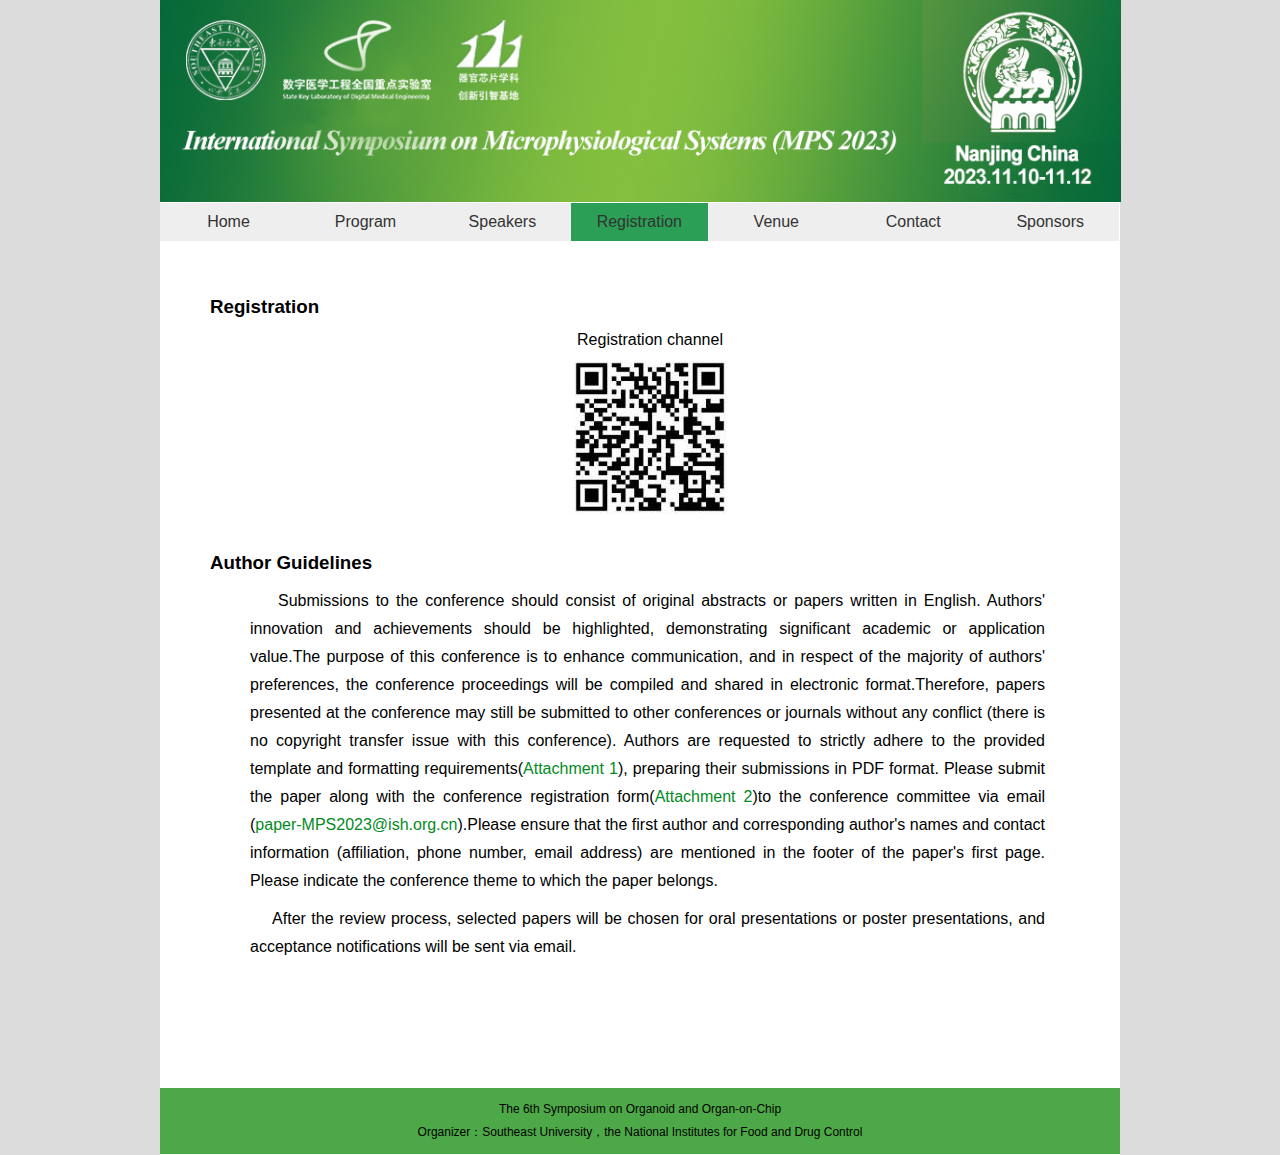
<file: register.html>
<!doctype html>
<html>
<head>
<meta charset="utf-8">
<title>Registration</title>

<link href="style/style.css" type="text/css" rel="stylesheet" />
<link href="SpryAssets/SpryMenuBarHorizontal.css" rel="stylesheet" type="text/css">
<script src="SpryAssets/SpryMenuBar.js" type="text/javascript"></script>
</head>

<body>

<div class="container">
  <div class="header"><a href="#"><img src="res/logo2023-new.png" name="Insert_logo" width="961" height="202" id="Insert_logo" style="background-color: #C6D580; display:block;" /></a> 
    <!-- end .header --></div>
  <div class="content">
    <ul id="MenuBar1" class="MenuBarHorizontal">
      <li>
        <div align="center"><a href="index.html">Home</a></div>
      </li>
      <li>
        <div align="center"><a href="news.html">Program</a></div>
      </li>
      <li>
        <div align="center"><a href="speakers.html">Speakers</a></div>
      </li>
      <li class="current">
        <div align="center"><a href="register.html">Registration</a></div>
      </li>
      <li>
        <div align="center"><a href="map.html">Venue</a></div>
      </li>
      <li>
        <div align="center"><a href="contact.html">Contact</a></div>
      </li>
      <li>
        <div align="center"><a href="invest.html">Sponsors</a></div>
      </li>
	  </ul>
 
<div class="text">
	<h3>Registration</h3>
	<div class="text"  align="center">Registration channel<br/>
	<img src="res/mps2023/qrcode.jpg" width="166" height="166">	</div>
	<h3>Author Guidelines</h3>
    <div class="text">
      <p align="justify">&nbsp;&nbsp;&nbsp;&nbsp;Submissions to the conference should consist of original abstracts or papers written in English. Authors' innovation and achievements should be highlighted, demonstrating significant academic or application value.The purpose of this conference is to enhance communication, and in respect of the majority of authors' preferences, the conference proceedings will be compiled and shared in electronic format.Therefore, papers presented at the conference may still be submitted to other conferences or journals without any conflict (there is no copyright transfer issue with this conference). Authors are requested to strictly adhere to the provided template and formatting requirements(<a href="attachment1.docx" target="_blank"><font color="#028B24">Attachment 1</font></a>), preparing their submissions in PDF format. Please submit the paper along with the conference registration form(<a href="attachment2.docx" target="_blank"><font color="#028B24">Attachment 2</font></a>)to the conference committee via email (<a href="mailto:paper-MPS2023@ish.org.cn"><font color="#028B24">paper-MPS2023@ish.org.cn</font></a>).Please ensure that the first author and corresponding author's names and contact information (affiliation, phone number, email address) are mentioned in the footer of the paper's first page. Please indicate the conference theme to which the paper belongs.</p>
	  <p align="justify">&nbsp;&nbsp;&nbsp;&nbsp;After the review process, selected papers will be chosen for oral presentations or poster presentations, and acceptance notifications will be sent via email.</p>
    </div>
</div>
      <p>&nbsp;</p>
      <p>&nbsp;</p>
      <p>&nbsp;</p>

 <div class="footer">
   <p class="foot" align="center">The 6th Symposium on Organoid and Organ-on-Chip <br></p>
   <p class="foot" align="center">Organizer：Southeast University，the National Institutes for Food and Drug Control<br>
   <a></a>
  <!-- end .footer --></div>
  </div>
<!-- end .container --></div>
<script type="text/javascript">
var MenuBar1 = new Spry.Widget.MenuBar("MenuBar1", {imgDown:"SpryAssets/SpryMenuBarDownHover.gif", imgRight:"SpryAssets/SpryMenuBarRightHover.gif"});
</script>
</body>
</html>
</file>
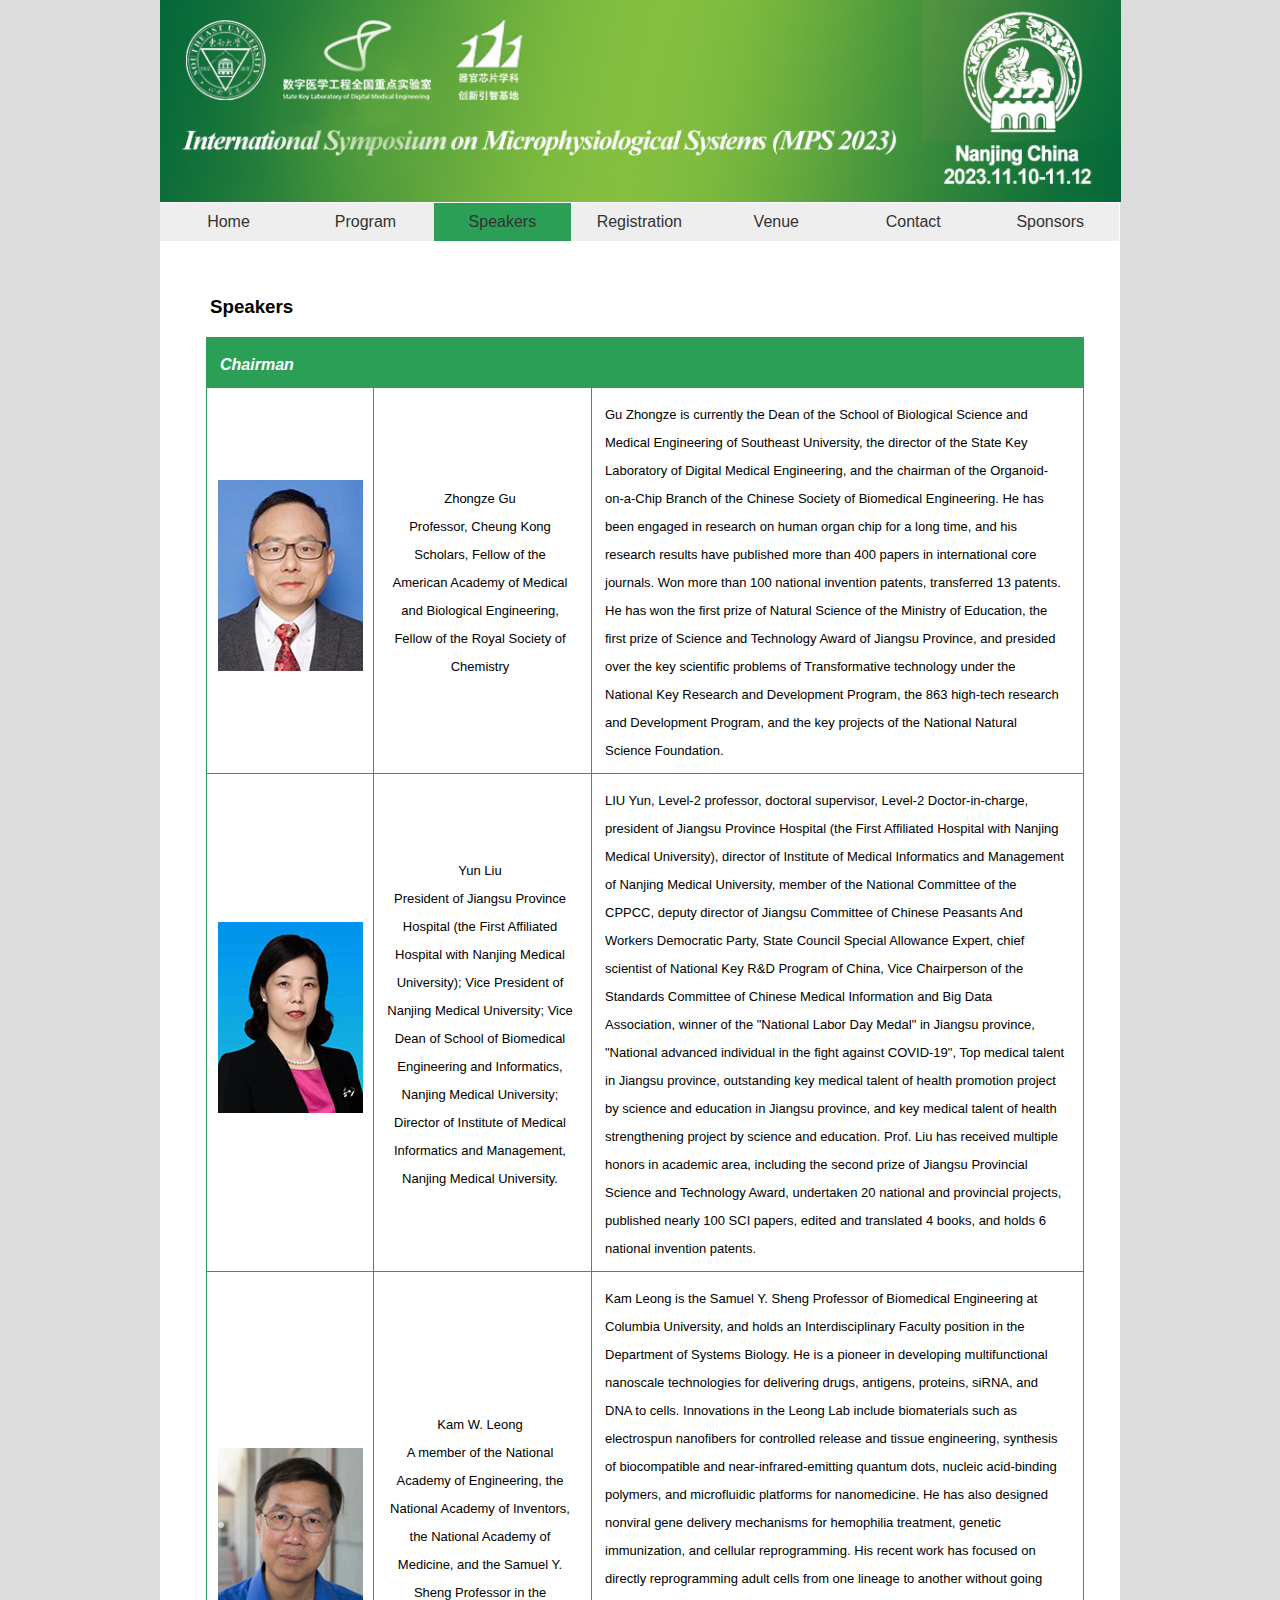
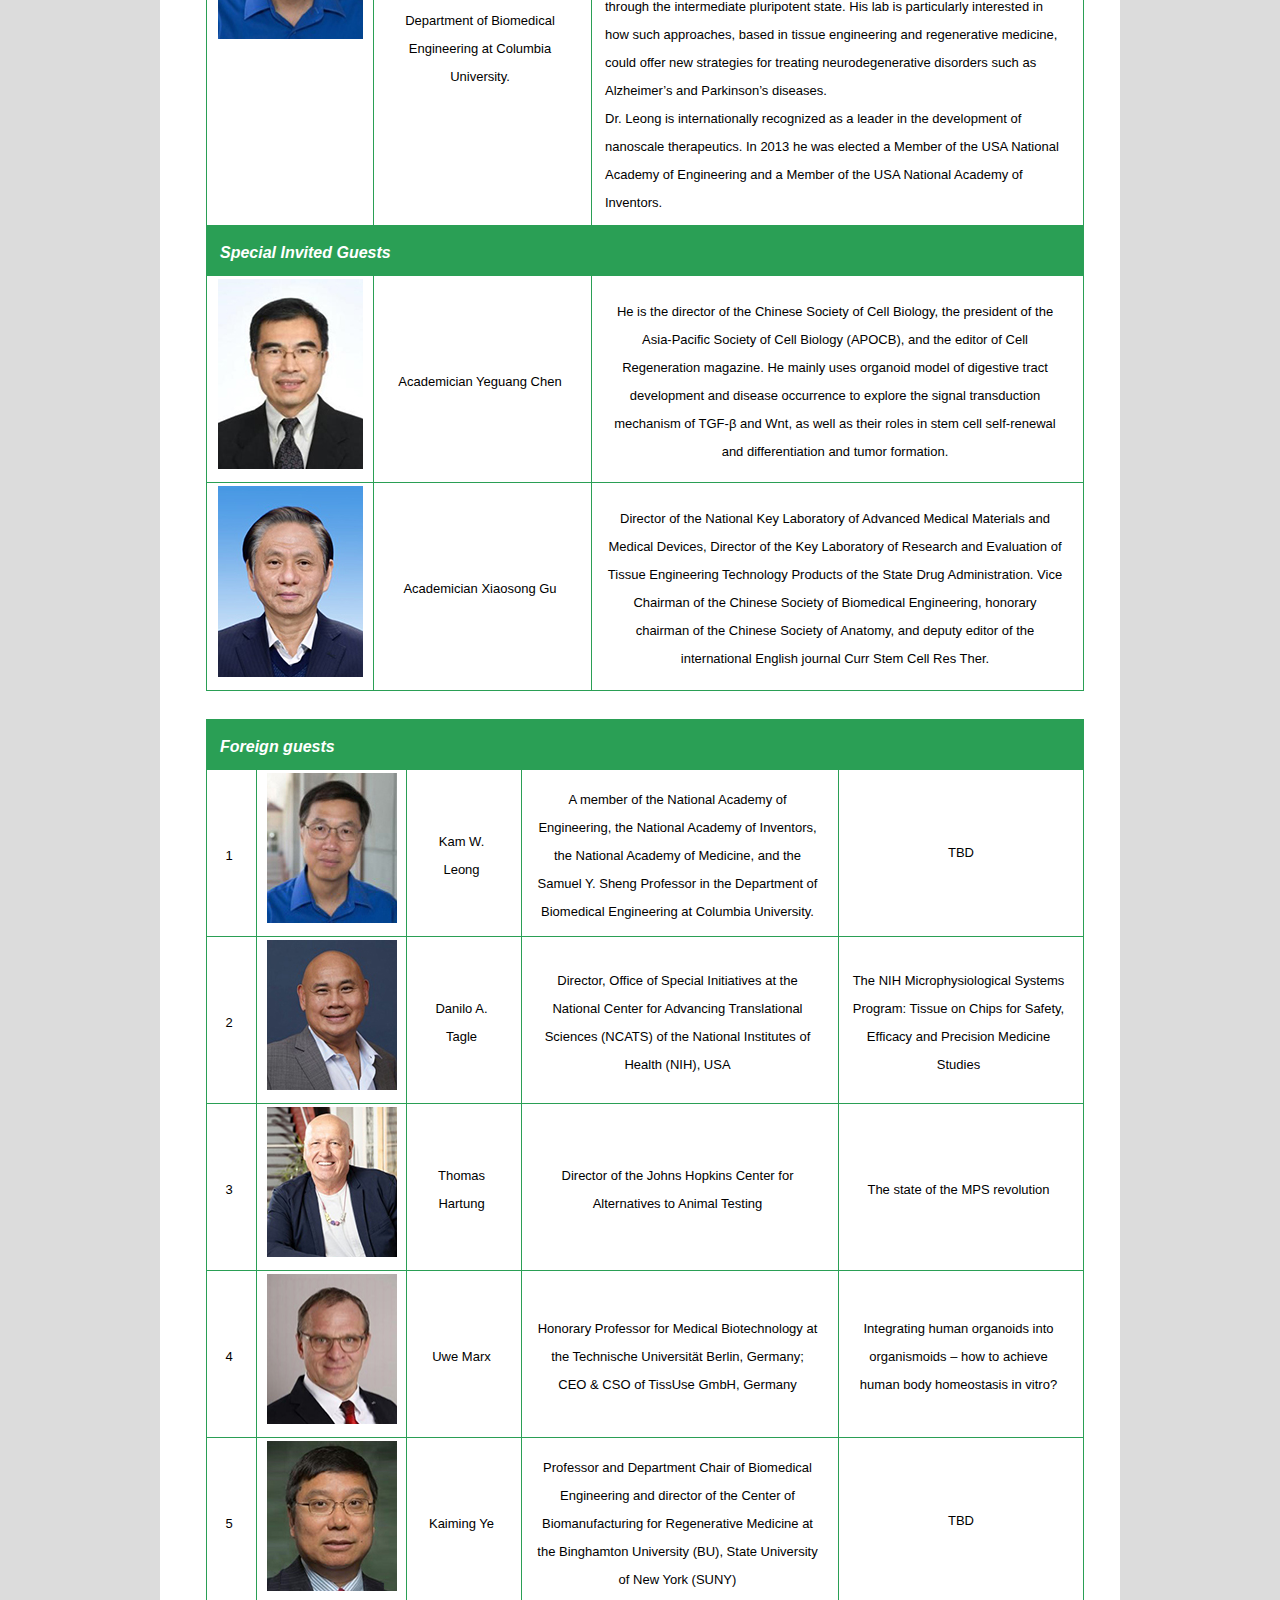
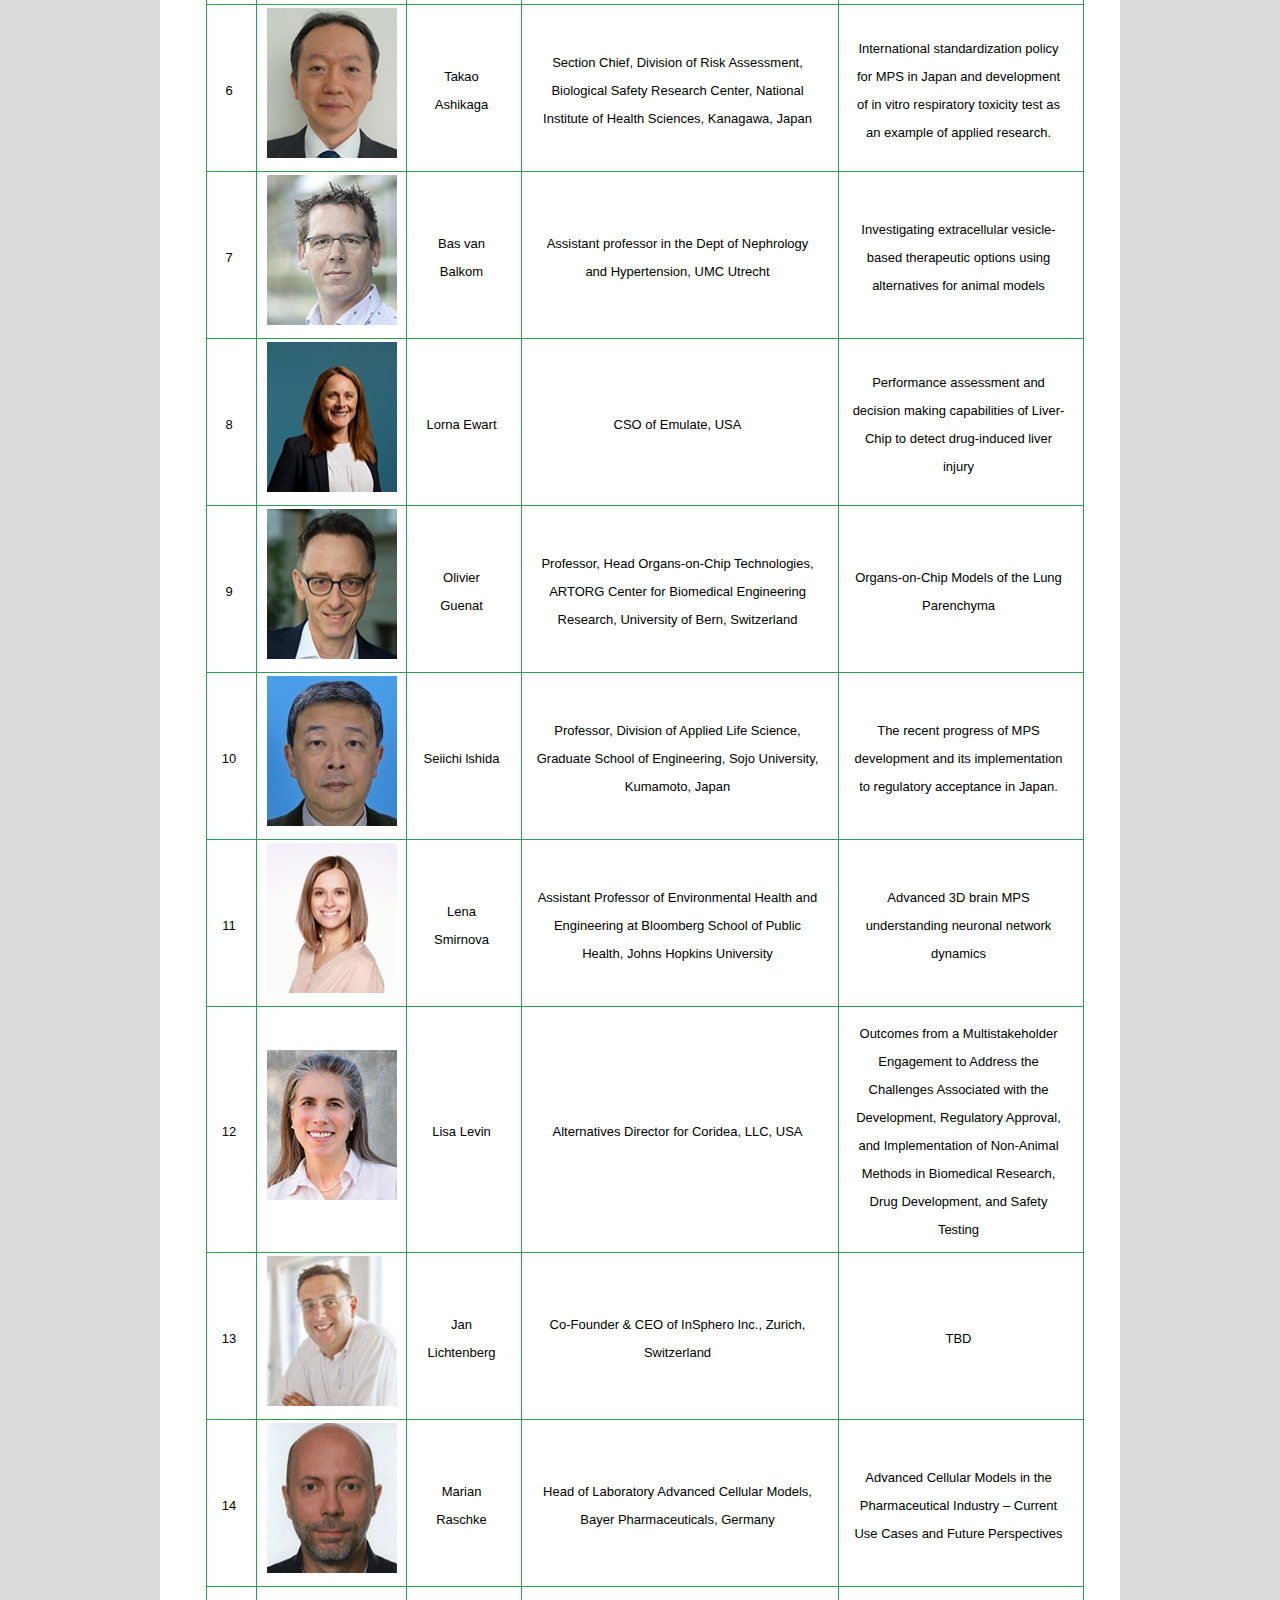
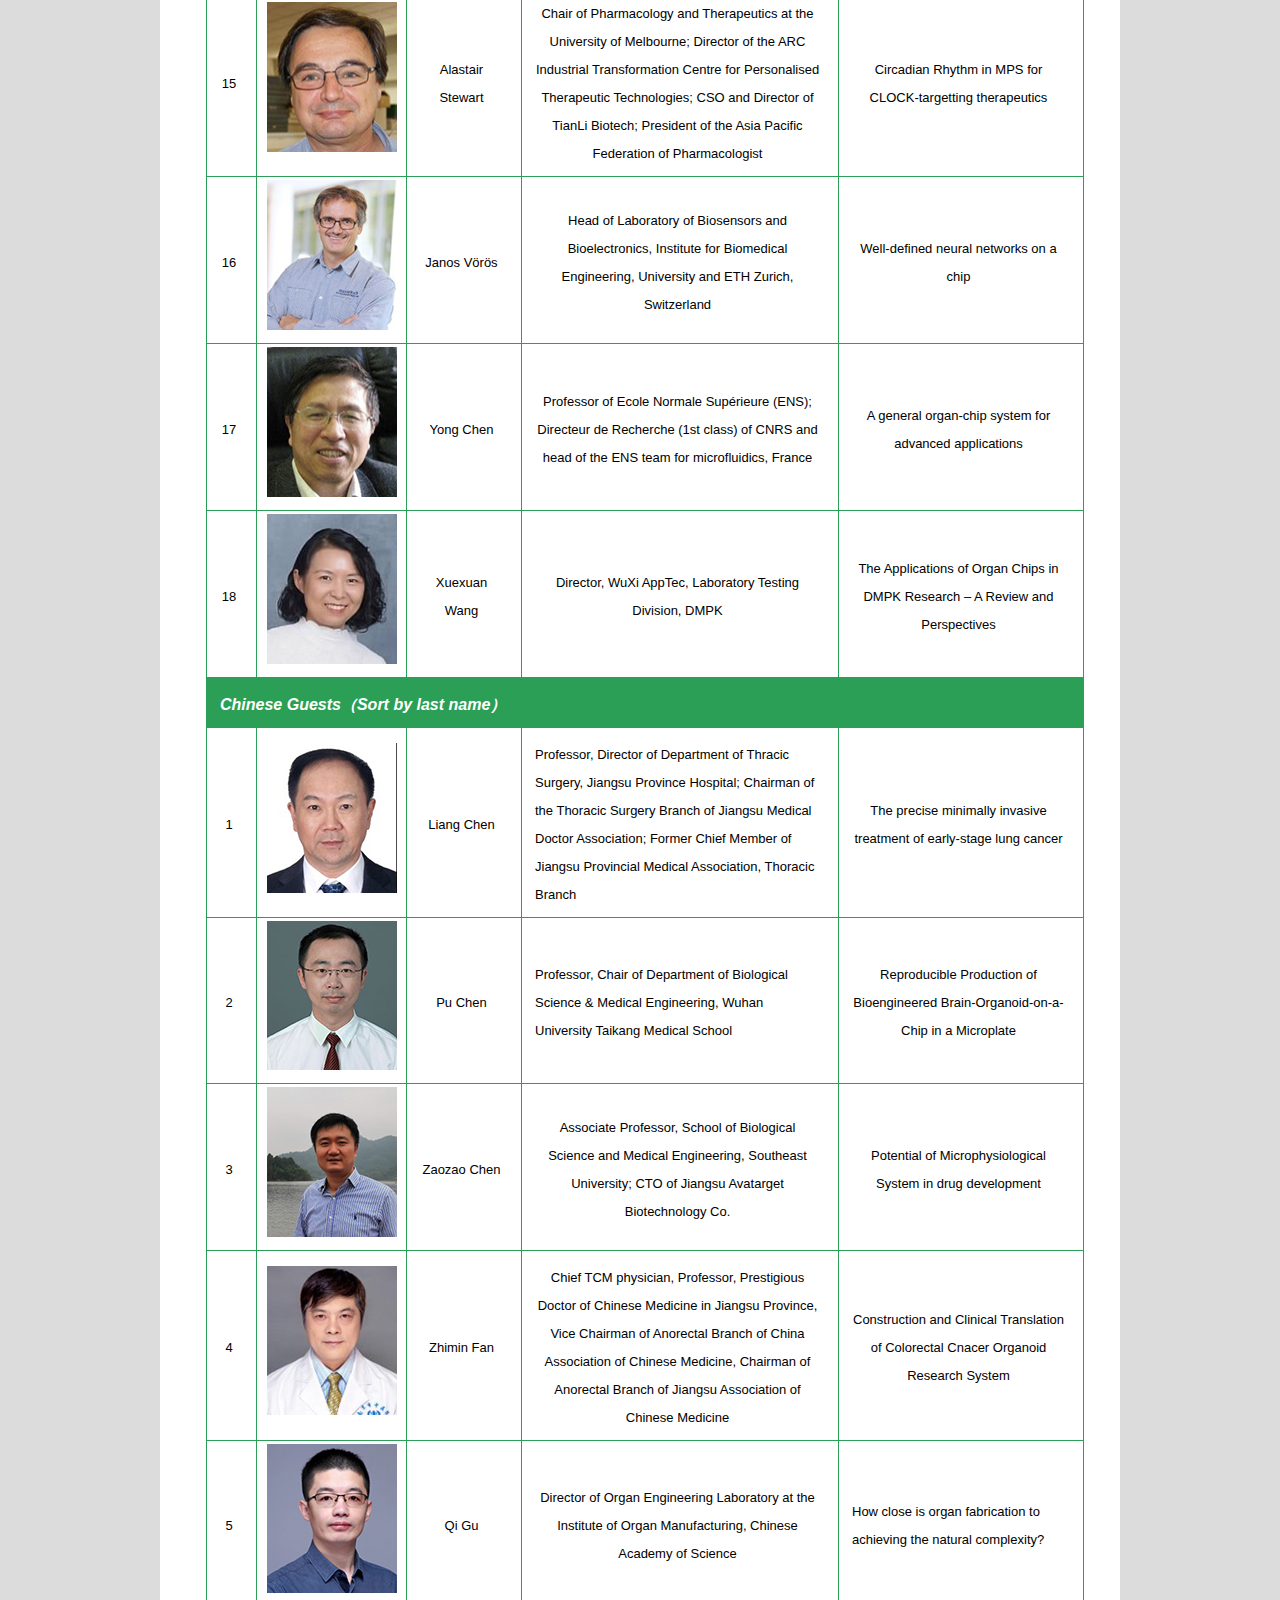
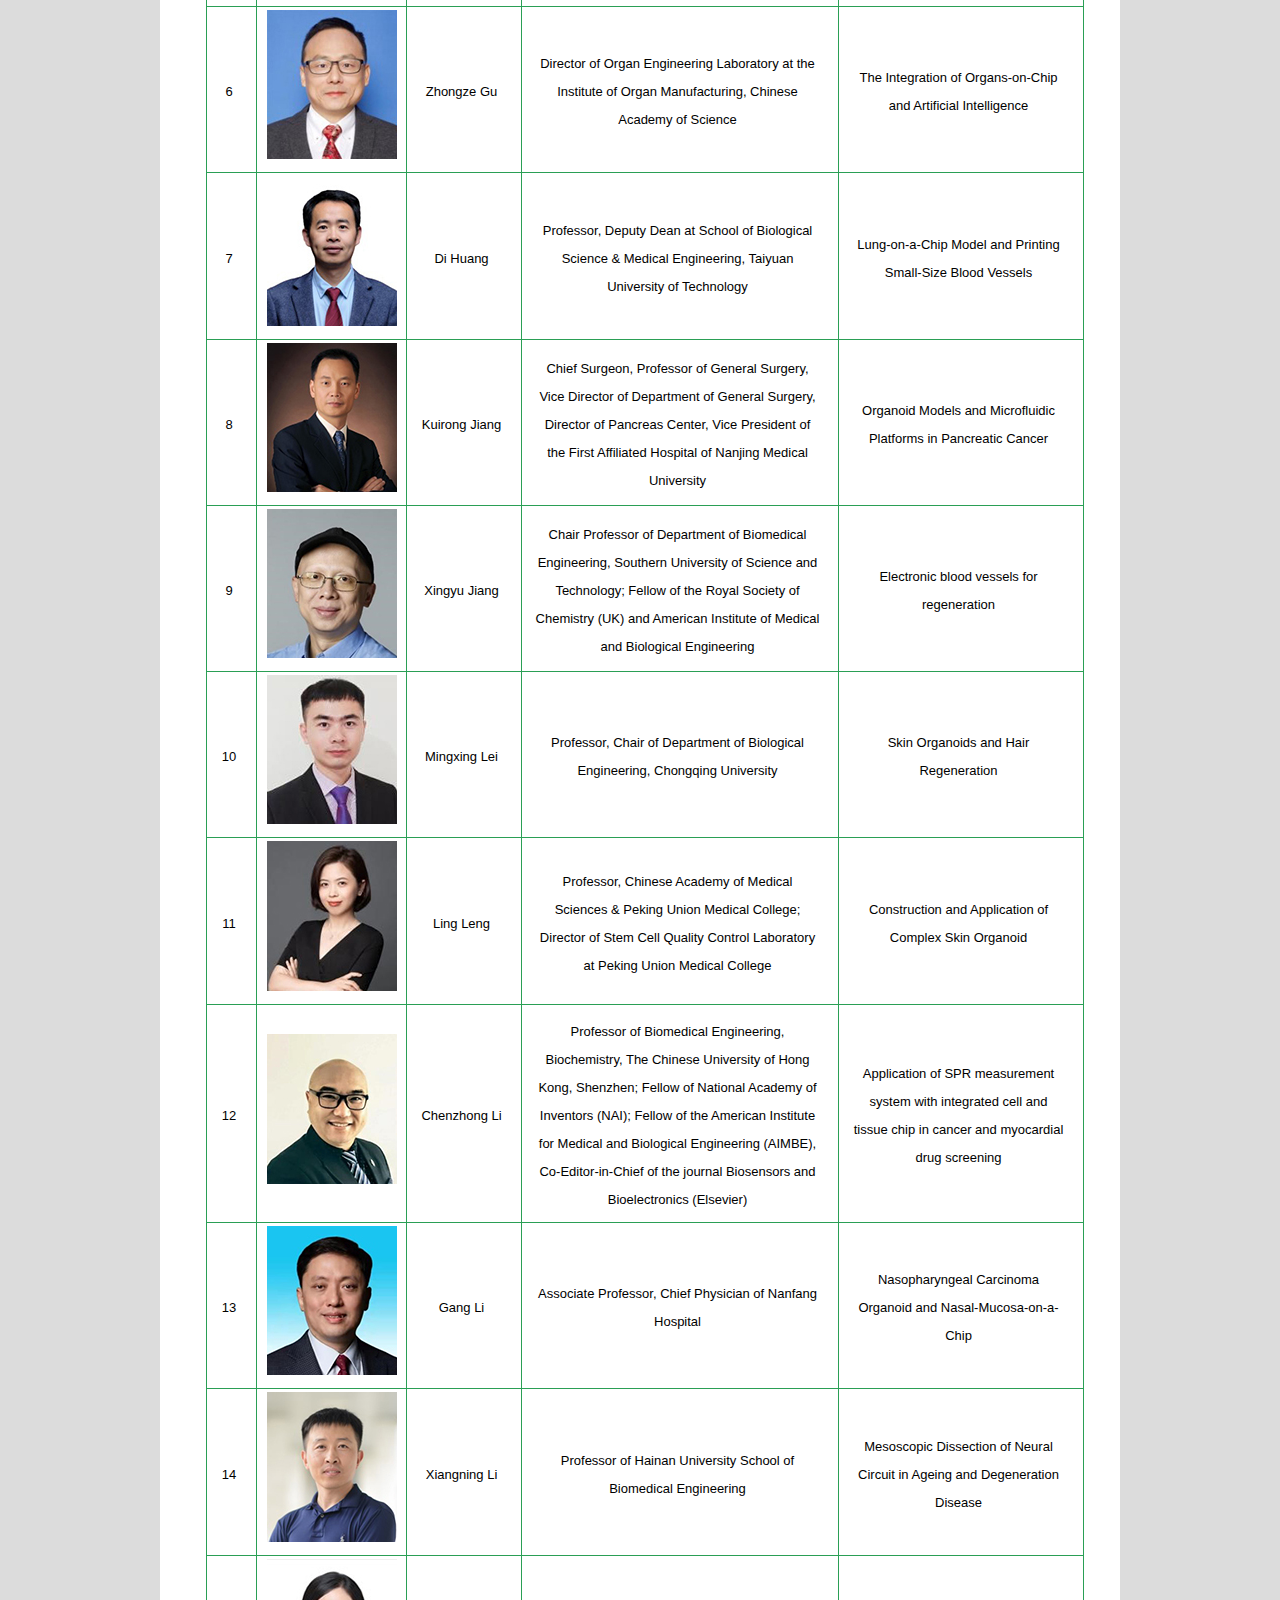
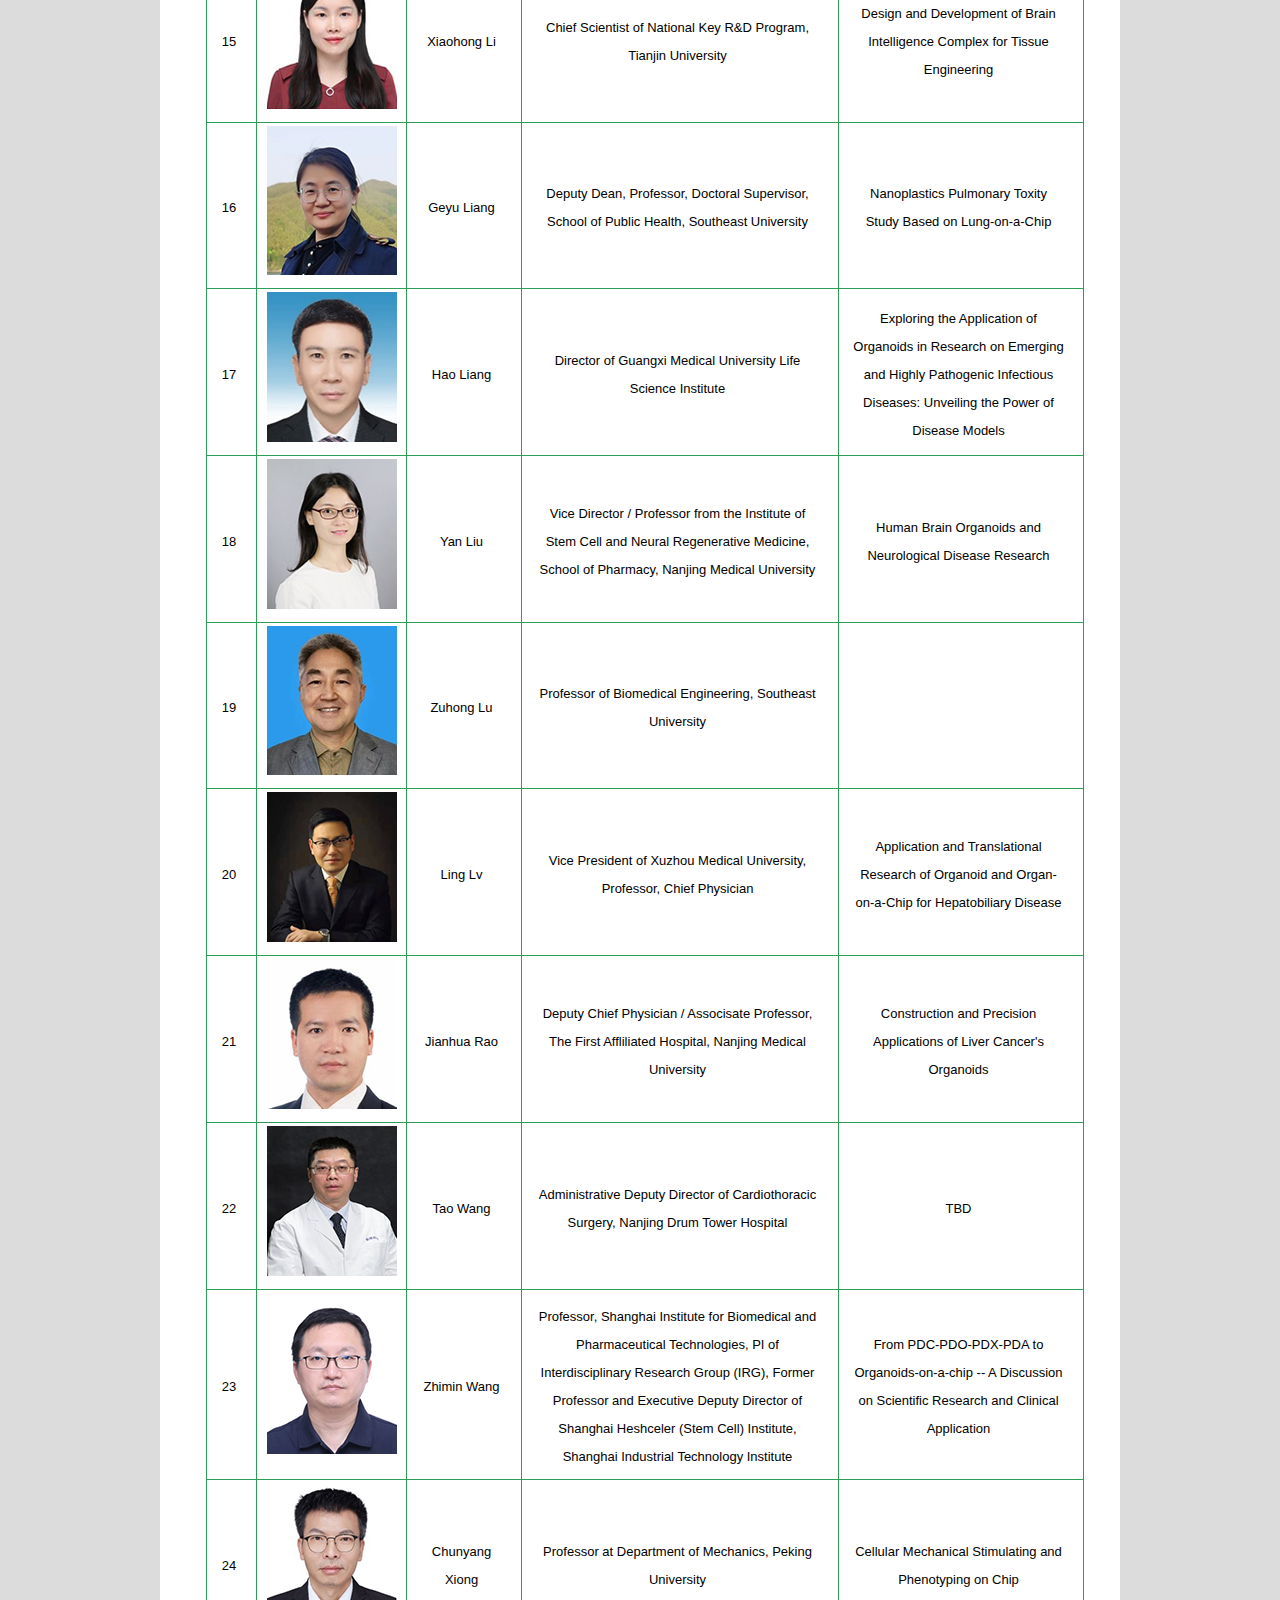
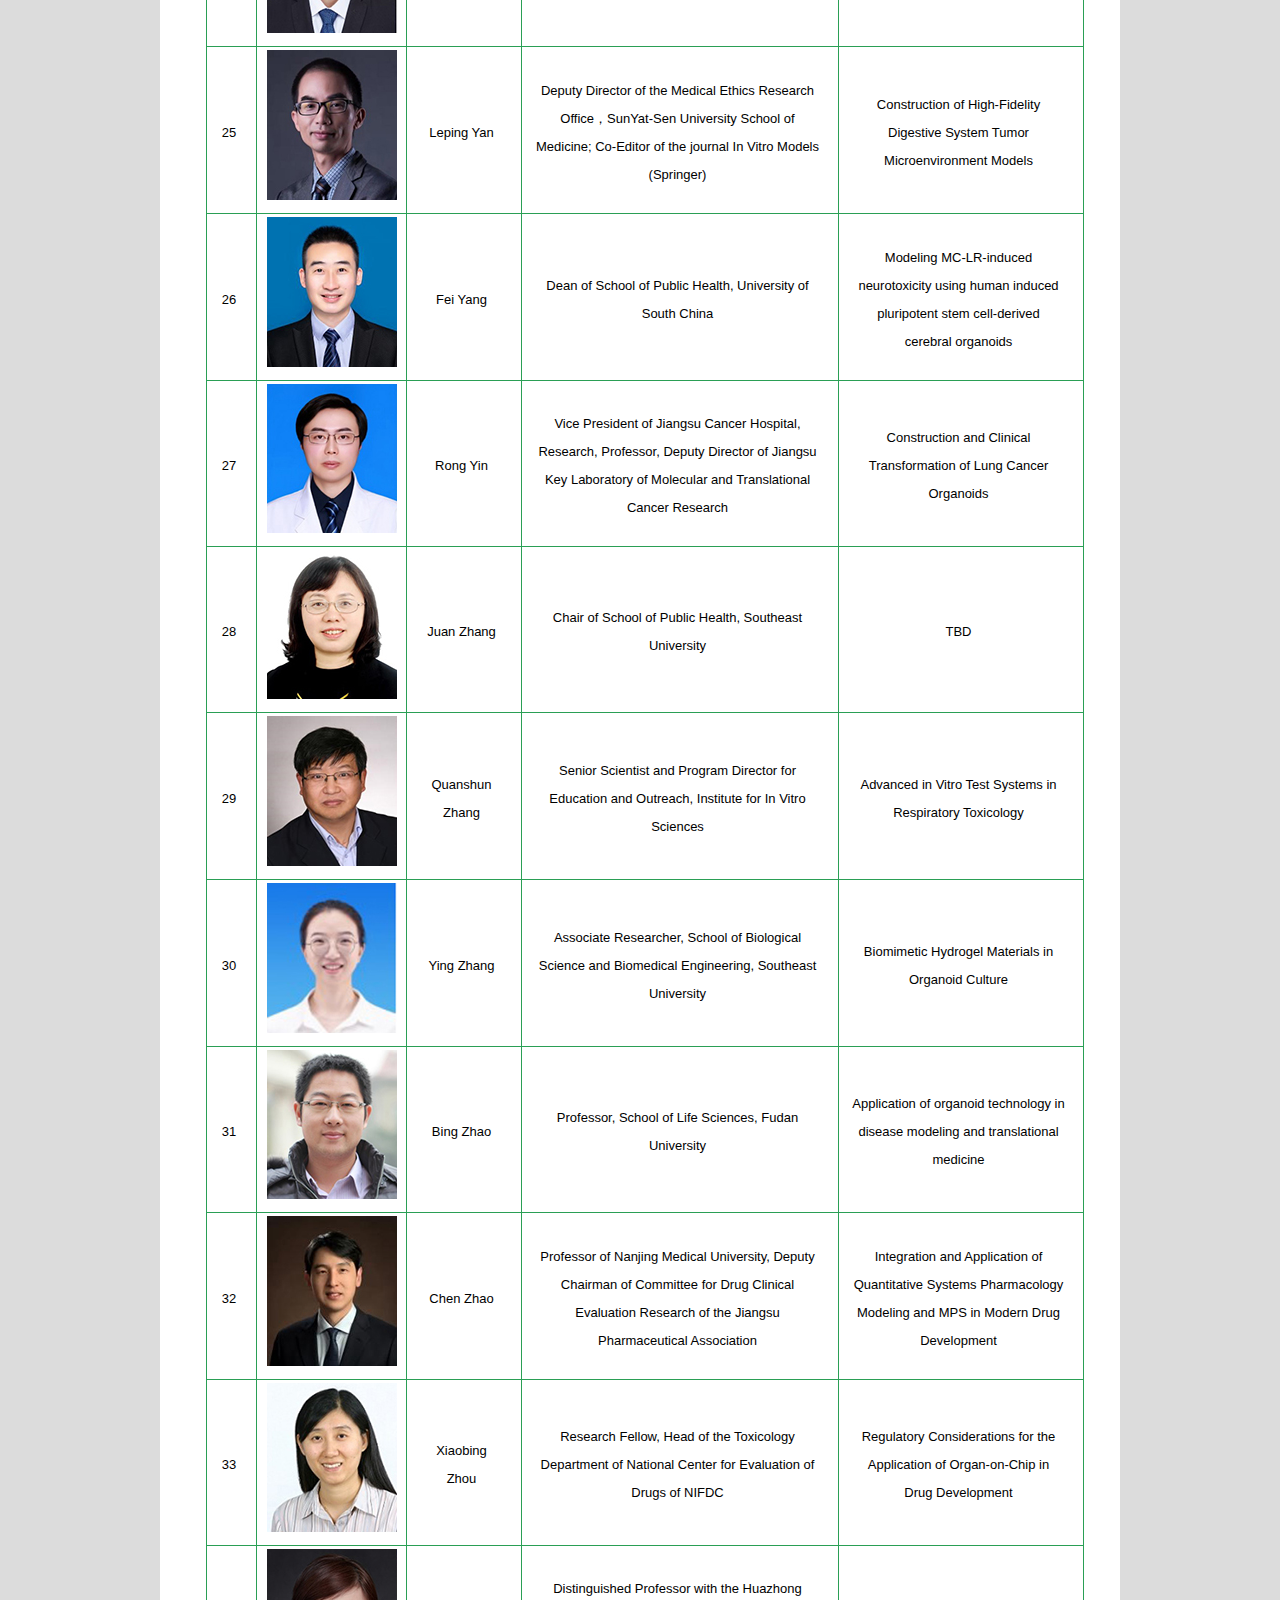
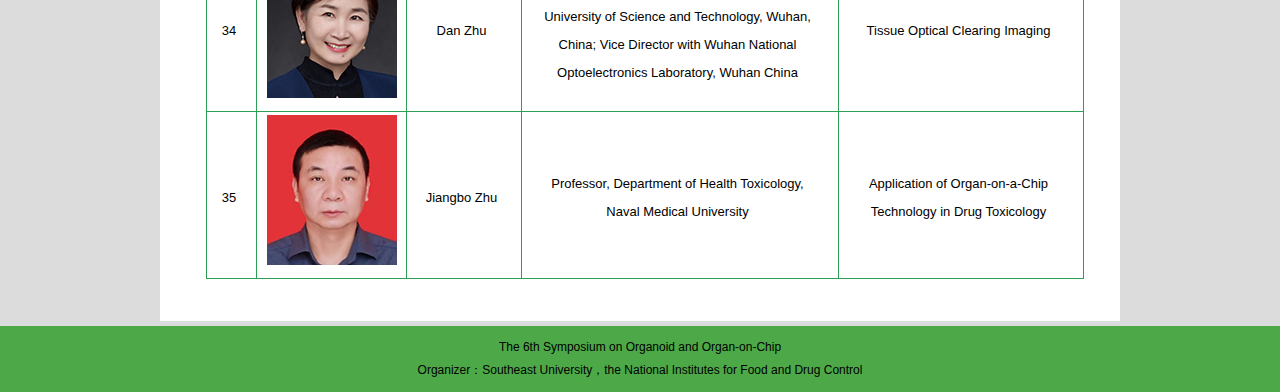
<file: speakers.html>
<!doctype html>
<html>
<head>
<meta charset="utf-8">
<title>Speakers</title>

<link href="style/style.css" type="text/css" rel="stylesheet" />
<link href="SpryAssets/SpryMenuBarHorizontal.css" rel="stylesheet" type="text/css">
<script src="SpryAssets/SpryMenuBar.js" type="text/javascript"></script>
<style type="text/css">
<!--
.STYLE1 {
	font-size: 16px;
	font-weight: bold;
	font-style: italic;
	color: #FFFFFF;
}
.STYLE2 {font-size: 16; font-weight: bold; font-style: italic; color: #FFFFFF; }
-->
</style>
</head>

<body>

<div class="container">
  <div class="header"><a href="#"><img src="res/logo2023-new.png" name="Insert_logo" width="961" height="202" id="Insert_logo" style="background-color: #C6D580; display:block;" /></a> 
    <!-- end .header --></div>
  <div class="content">
    <ul id="MenuBar1" class="MenuBarHorizontal">
      <li>
        <div align="center"><a href="index.html">Home</a></div>
      </li>
      <li>
        <div align="center"><a href="news.html">Program</a></div>
      </li>
      <li class="current">
        <div align="center"><a href="speakers.html">Speakers</a></div>
      </li>
      <li>
        <div align="center"><a href="register.html">Registration</a></div>
      </li>
      <li>
        <div align="center"><a href="map.html">Venue</a></div>
      </li>
      <li>
        <div align="center"><a href="contact.html">Contact</a></div>
      </li>
      <li>
        <div align="center"><a href="invest.html">Sponsors</a></div>
      </li>
    </ul>

    <div class="text">
<h3>Speakers</h3>
</div>

  </div>
  <div class="text">
    <table width="878" border="0" align="center" cellpadding="3" cellspacing="1" bgcolor="#2A9F55" style="font-size:13px">
      <tr>
        <td colspan="3"><p class="STYLE1">Chairman</p></td>
      </tr>
      <tr>
        <td width="160" align="center" bgcolor="#FFFFFF"><img src="res/mps2023/m01.jpg" width="145" height="191"></td>
        <td width="211" align="center" valign="middle" bgcolor="#FFFFFF"><p align="center">Zhongze    Gu<br>
        Professor, Cheung Kong Scholars, Fellow    of the American Academy of Medical and Biological Engineering, Fellow of the    Royal Society of Chemistry </p></td>
        <td width="485" valign="top" bgcolor="#FFFFFF"><p>Gu    Zhongze is currently the Dean of the School of Biological Science and Medical    Engineering of Southeast University, the director of the State Key Laboratory    of Digital Medical Engineering, and the chairman of the Organoid-on-a-Chip    Branch of the Chinese Society of Biomedical Engineering. He has been engaged    in research on human organ chip for a long time, and his research results    have published more than 400 papers in international core journals. Won more    than 100 national invention patents, transferred 13 patents. He has won the    first prize of Natural Science of the Ministry of Education, the first prize    of Science and Technology Award of Jiangsu Province, and presided over the    key scientific problems of Transformative technology under the National Key    Research and Development Program, the 863 high-tech research and Development    Program, and the key projects of the National Natural Science Foundation.</p></td>
      </tr>
      <tr>
        <td align="center" bgcolor="#FFFFFF"><img src="res/mps2023/m02.jpg" width="145" height="191"></td>
        <td width="211" align="center" valign="middle" bgcolor="#FFFFFF"><p align="center">Yun Liu<br>
        President of Jiangsu Province Hospital    (the First Affiliated Hospital with Nanjing Medical University); Vice    President of Nanjing Medical University; Vice Dean of School of Biomedical    Engineering and Informatics, Nanjing Medical University; Director of    Institute of Medical Informatics and Management, Nanjing Medical University.</p></td>
        <td width="485" valign="top" bgcolor="#FFFFFF"><p>LIU Yun, Level-2 professor, doctoral    supervisor, Level-2 Doctor-in-charge, president of Jiangsu Province Hospital    (the First Affiliated Hospital with Nanjing Medical University), director of    Institute of Medical Informatics and Management of Nanjing Medical    University, member of the National Committee of the CPPCC, deputy director of    Jiangsu Committee of Chinese Peasants And Workers Democratic Party, State    Council Special Allowance Expert, chief scientist of National Key R&amp;D    Program of China, Vice Chairperson of the Standards Committee of Chinese    Medical Information and Big Data Association, winner of the &quot;National    Labor Day Medal&quot; in Jiangsu province, &quot;National advanced individual    in the fight against COVID-19&quot;, Top medical talent in Jiangsu province,    outstanding key medical talent of health promotion project by science and    education in Jiangsu province, and key medical talent of health strengthening    project by science and education. Prof. Liu has received multiple honors in    academic area, including the second prize of Jiangsu Provincial Science and    Technology Award, undertaken 20 national and provincial projects, published    nearly 100 SCI papers, edited and translated 4 books, and holds 6 national    invention patents.<strong> </strong></p></td>
      </tr>
      <tr>
        <td align="center" bgcolor="#FFFFFF"><img src="res/mps2023/m03.jpg" width="145" height="191"></td>
        <td width="211" align="center" valign="middle" bgcolor="#FFFFFF"><p align="center">Kam W. Leong<br>
        A    member of the National Academy of Engineering, the National Academy of    Inventors, the National Academy of Medicine, and the Samuel Y. Sheng    Professor in the Department of Biomedical Engineering at Columbia University. </p></td>
        <td width="485" valign="top" bgcolor="#FFFFFF"><p>Kam    Leong is the Samuel Y. Sheng Professor of Biomedical Engineering at Columbia    University, and holds an Interdisciplinary Faculty position in the Department    of Systems Biology. He is a pioneer in developing multifunctional nanoscale    technologies for delivering drugs, antigens, proteins, siRNA, and DNA to    cells. Innovations in the Leong Lab include biomaterials such as electrospun    nanofibers for controlled release and tissue engineering, synthesis of    biocompatible and near-infrared-emitting quantum dots, nucleic acid-binding    polymers, and microfluidic platforms for nanomedicine. He has also designed    nonviral gene delivery mechanisms for hemophilia treatment, genetic    immunization, and cellular reprogramming. His recent work has focused on    directly reprogramming adult cells from one lineage to another without going    through the intermediate pluripotent state. His lab is particularly    interested in how such approaches, based in tissue engineering and    regenerative medicine, could offer new strategies for treating neurodegenerative    disorders such as Alzheimer’s and Parkinson’s diseases.<br>
        Dr.    Leong is internationally recognized as a leader in the development of    nanoscale therapeutics. In 2013 he was elected a Member of the USA National    Academy of Engineering and a Member of the USA National Academy of Inventors. </p></td>
      </tr>
      <tr >
        <td colspan="3"><p class="STYLE1">Special Invited  Guests</p></td>
      </tr>
      <tr>
        <td align="center" bgcolor="#FFFFFF"><img src="res/mps2023/m04.jpg" width="145" height="190"></td>
        <td width="211" align="center" valign="middle" bgcolor="#FFFFFF"><p align="center">Academician Yeguang Chen</p></td>
        <td width="485" bgcolor="#FFFFFF"><p align="center">He is the director of the    Chinese Society of Cell Biology, the president of the Asia-Pacific Society of    Cell Biology (APOCB), and the editor of Cell Regeneration magazine. He mainly    uses organoid model of digestive tract development and disease occurrence to    explore the signal transduction mechanism of TGF-β and Wnt, as well as their roles    in stem cell self-renewal and differentiation and tumor formation.</p></td>
      </tr>
      <tr>
        <td align="center" bgcolor="#FFFFFF"><img src="res/mps2023/m05.jpg" width="145" height="191"></td>
        <td width="211" align="center" valign="middle" bgcolor="#FFFFFF"><p align="center">Academician Xiaosong Gu</p></td>
        <td width="485" bgcolor="#FFFFFF"><p align="center">Director of the National Key    Laboratory of Advanced Medical Materials and Medical Devices, Director of the    Key Laboratory of Research and Evaluation of Tissue Engineering Technology    Products of the State Drug Administration. Vice Chairman of the Chinese Society    of Biomedical Engineering, honorary chairman of the Chinese Society of    Anatomy, and deputy editor of the international English journal Curr Stem    Cell Res Ther.</p></td>
      </tr>
    </table><br />
	  <table width="878" border="0" align="center" cellpadding="3" cellspacing="1" bgcolor="#2A9F55" style="font-size:13px">
      <tr>
        <td colspan="5"><p class="STYLE1">Foreign guests </p></td>
      </tr>
      <tr align="center">
        <td width="43" bgcolor="#FFFFFF"><p align="center">1</p></td>
        <td width="143" bgcolor="#FFFFFF"><img src="res/mps2023/f01.jpg" width="130" height="150"></td>
        <td width="108" bgcolor="#FFFFFF"><p align="center">Kam W.    Leong</p></td>
        <td width="310" bgcolor="#FFFFFF"><p align="center">A member of the National    Academy of Engineering, the National Academy of Inventors, the National    Academy of Medicine, and the Samuel Y. Sheng Professor in the Department of    Biomedical Engineering at Columbia University.<strong></strong></p></td>
        <td width="238" bgcolor="#FFFFFF">TBD</td>
      </tr>
      <tr>
        <td width="43" align="center" bgcolor="#FFFFFF"><p align="center">2</p></td>
        <td align="center" bgcolor="#FFFFFF"><img src="res/mps2023/f02.jpg" width="130" height="150"></td>
        <td width="108" bgcolor="#FFFFFF"><p align="center">Danilo A. Tagle</p></td>
        <td width="310" bgcolor="#FFFFFF"><p align="center">Director, Office of Special Initiatives at the National Center    for Advancing Translational Sciences (NCATS) of the National Institutes of Health    (NIH), USA </p></td>
        <td width="238" bgcolor="#FFFFFF"><p align="center">The    NIH Microphysiological Systems Program: Tissue on Chips for Safety, Efficacy    and Precision Medicine Studies </p></td>
      </tr>
      <tr>
        <td width="43" align="center" bgcolor="#FFFFFF"><p align="center">3</p></td>
        <td align="center" bgcolor="#FFFFFF"><img src="res/mps2023/f03.jpg" width="130" height="150"></td>
        <td width="108" bgcolor="#FFFFFF"><p align="center">Thomas Hartung</p></td>
        <td width="310" bgcolor="#FFFFFF"><p align="center">Director of the Johns Hopkins Center for Alternatives to Animal    Testing </p></td>
        <td width="238" bgcolor="#FFFFFF"><p align="center">The&nbsp;state&nbsp;of&nbsp;the&nbsp;MPS&nbsp;revolution</p></td>
      </tr>
      <tr>
        <td width="43" align="center" bgcolor="#FFFFFF"><p align="center">4</p></td>
        <td align="center" bgcolor="#FFFFFF"><img src="res/mps2023/f04.jpg" width="130" height="150"></td>
        <td width="108" bgcolor="#FFFFFF"><p align="center">Uwe    Marx</p></td>
        <td width="310" bgcolor="#FFFFFF"><p align="center">Honorary Professor for Medical Biotechnology at the Technische Universität    Berlin, Germany; <br>
          CEO &amp; CSO of TissUse GmbH, Germany </p></td>
        <td width="238" bgcolor="#FFFFFF"><p align="center">Integrating    human organoids into organismoids – how to achieve human body homeostasis in    vitro?</p></td>
      </tr>
      <tr>
        <td width="43" align="center" bgcolor="#FFFFFF"><p align="center">5</p></td>
        <td align="center" bgcolor="#FFFFFF"><img src="res/mps2023/f05.jpg" width="130" height="150"></td>
        <td width="108" bgcolor="#FFFFFF"><p align="center">Kaiming    Ye </p></td>
        <td width="310" bgcolor="#FFFFFF"><p align="center">Professor and Department Chair of Biomedical Engineering and    director of the Center of Biomanufacturing for Regenerative Medicine at the    Binghamton University (BU), State University of New York (SUNY) </p></td>
        <td width="238" align="center" bgcolor="#FFFFFF">TBD</td>
      </tr>
      <tr>
        <td width="43" align="center" bgcolor="#FFFFFF"><p align="center">6</p></td>
        <td align="center" bgcolor="#FFFFFF"><img src="res/mps2023/f06.jpg" width="130" height="150"></td>
        <td width="108" bgcolor="#FFFFFF"><p align="center">Takao    Ashikaga</p></td>
        <td width="310" bgcolor="#FFFFFF"><p align="center">Section Chief, Division of Risk Assessment, Biological Safety    Research Center, National Institute of Health Sciences, Kanagawa, Japan </p></td>
        <td width="238" bgcolor="#FFFFFF"><p align="center">International    standardization policy for MPS in Japan and development of in vitro    respiratory toxicity test as an example of applied research.</p></td>
      </tr>
      <tr>
        <td width="43" align="center" bgcolor="#FFFFFF"><p align="center">7</p></td>
        <td align="center" bgcolor="#FFFFFF"><img src="res/mps2023/f07.jpg" width="130" height="150"></td>
        <td width="108" bgcolor="#FFFFFF"><p align="center">Bas    van Balkom</p></td>
        <td width="310" bgcolor="#FFFFFF"><p align="center">Assistant professor in the Dept of    Nephrology and Hypertension, UMC Utrecht</p></td>
        <td width="238" bgcolor="#FFFFFF"><p align="center">Investigating extracellular vesicle-based    therapeutic options using alternatives for animal models</p></td>
      </tr>
      <tr>
        <td width="43" align="center" bgcolor="#FFFFFF"><p align="center">8</p></td>
        <td align="center" bgcolor="#FFFFFF"><img src="res/mps2023/f08.jpg" width="130" height="150"></td>
        <td width="108" bgcolor="#FFFFFF"><p align="center">Lorna    Ewart</p></td>
        <td width="310" bgcolor="#FFFFFF"><p align="center">CSO    of Emulate, USA</p></td>
        <td width="238" bgcolor="#FFFFFF"><p align="center">Performance    assessment and decision making capabilities of Liver-Chip to detect    drug-induced liver injury </p></td>
      </tr>
      <tr>
        <td width="43" align="center" bgcolor="#FFFFFF"><p align="center">9</p></td>
        <td align="center" bgcolor="#FFFFFF"><img src="res/mps2023/f09.jpg" width="130" height="150"></td>
        <td width="108" bgcolor="#FFFFFF"><p align="center">Olivier    Guenat </p></td>
        <td width="310" bgcolor="#FFFFFF"><p align="center">Professor, Head Organs-on-Chip Technologies, ARTORG Center for    Biomedical Engineering Research, University of Bern, Switzerland </p></td>
        <td width="238" bgcolor="#FFFFFF"><p align="center">Organs-on-Chip    Models of the Lung Parenchyma</p></td>
      </tr>
      <tr>
        <td width="43" align="center" bgcolor="#FFFFFF"><p align="center">10</p></td>
        <td align="center" bgcolor="#FFFFFF"><img src="res/mps2023/f10.jpg" width="130" height="150"></td>
        <td width="108" bgcolor="#FFFFFF"><p align="center">Seiichi lshida</p></td>
        <td width="310" bgcolor="#FFFFFF"><p align="center">Professor, Division of Applied Life Science, Graduate School of    Engineering, Sojo University, Kumamoto, Japan </p></td>
        <td width="238" bgcolor="#FFFFFF"><p align="center">The    recent progress of MPS development and its implementation to regulatory    acceptance in Japan.</p></td>
      </tr>
      <tr>
        <td width="43" align="center" bgcolor="#FFFFFF"><p align="center">11</p></td>
        <td align="center" bgcolor="#FFFFFF"><img src="res/mps2023/f11.jpg" width="130" height="150"></td>
        <td width="108" bgcolor="#FFFFFF"><p align="center">Lena Smirnova </p></td>
        <td width="310" bgcolor="#FFFFFF"><p align="center">Assistant Professor of Environmental Health and Engineering    at Bloomberg School of Public Health, Johns Hopkins University<strong> </strong></p></td>
        <td width="238" bgcolor="#FFFFFF"><p align="center">Advanced 3D brain MPS understanding neuronal network    dynamics </p></td>
      </tr>
      <tr>
        <td width="43" align="center" bgcolor="#FFFFFF"><p align="center">12</p></td>
        <td align="center" bgcolor="#FFFFFF"><img src="res/mps2023/f12.jpg" width="130" height="150"></td>
        <td width="108" bgcolor="#FFFFFF"><p align="center">Lisa    Levin</p></td>
        <td width="310" bgcolor="#FFFFFF"><p align="center">Alternatives Director for Coridea, LLC, USA </p></td>
        <td width="238" bgcolor="#FFFFFF"><p align="center">Outcomes from a Multistakeholder Engagement to    Address the Challenges Associated with the Development, Regulatory Approval,    and Implementation of Non-Animal Methods in Biomedical Research, Drug    Development, and Safety Testing </p></td>
      </tr>
      <tr>
        <td width="43" align="center" bgcolor="#FFFFFF"><p align="center">13</p></td>
        <td align="center" bgcolor="#FFFFFF"><img src="res/mps2023/f13.jpg" width="130" height="150"></td>
        <td width="108" bgcolor="#FFFFFF"><p align="center">Jan    Lichtenberg </p></td>
        <td width="310" bgcolor="#FFFFFF"><p align="center">Co-Founder &amp; CEO of InSphero Inc., Zurich, Switzerland </p></td>
        <td width="238" bgcolor="#FFFFFF"><p align="center">TBD</p></td>
      </tr>
      <tr>
        <td width="43" align="center" bgcolor="#FFFFFF"><p align="center">14</p></td>
        <td align="center" bgcolor="#FFFFFF"><img src="res/mps2023/f14.jpg" width="130" height="150"></td>
        <td width="108" bgcolor="#FFFFFF"><p align="center">Marian    Raschke</p></td>
        <td width="310" bgcolor="#FFFFFF"><p align="center">Head of Laboratory Advanced Cellular Models, Bayer    Pharmaceuticals, Germany</p></td>
        <td width="238" bgcolor="#FFFFFF"><p align="center">Advanced Cellular Models in the Pharmaceutical    Industry – Current Use Cases and Future Perspectives</p></td>
      </tr>
      <tr>
        <td width="43" align="center" bgcolor="#FFFFFF"><p align="center">15</p></td>
        <td align="center" bgcolor="#FFFFFF"><img src="res/mps2023/f15.jpg" width="130" height="150"></td>
        <td width="108" bgcolor="#FFFFFF"><p align="center">Alastair    Stewart </p></td>
        <td width="310" bgcolor="#FFFFFF"><p align="center">Chair of Pharmacology and Therapeutics at the University of    Melbourne; Director of the ARC Industrial Transformation Centre for Personalised    Therapeutic Technologies; CSO and Director of TianLi Biotech; President of    the Asia Pacific Federation of Pharmacologist</p></td>
        <td width="238" bgcolor="#FFFFFF"><p align="center">Circadian Rhythm in MPS for CLOCK-targetting    therapeutics </p></td>
      </tr>
      <tr>
        <td width="43" align="center" bgcolor="#FFFFFF"><p align="center">16</p></td>
        <td align="center" bgcolor="#FFFFFF"><img src="res/mps2023/f16.jpg" width="130" height="150"></td>
        <td width="108" bgcolor="#FFFFFF"><p align="center">Janos    Vörös</p></td>
        <td width="310" bgcolor="#FFFFFF"><p align="center">Head of Laboratory of Biosensors and Bioelectronics, Institute    for Biomedical Engineering, University and ETH Zurich, Switzerland </p></td>
        <td width="238" bgcolor="#FFFFFF"><p align="center">Well-defined    neural networks on a chip </p></td>
      </tr>
      <tr>
        <td width="43" align="center" bgcolor="#FFFFFF"><p align="center">17</p></td>
        <td align="center" bgcolor="#FFFFFF"><img src="res/mps2023/f17.jpg" width="130" height="150"></td>
        <td width="108" bgcolor="#FFFFFF"><p align="center">Yong    Chen </p></td>
        <td width="310" bgcolor="#FFFFFF"><p align="center">Professor of Ecole Normale Supérieure (ENS); Directeur de    Recherche (1st class) of CNRS and head of the ENS team for microfluidics,    France </p></td>
        <td width="238" bgcolor="#FFFFFF"><p align="center">A general organ-chip system for advanced applications </p></td>
      </tr>
      <tr>
        <td width="43" align="center" bgcolor="#FFFFFF"><p align="center">18</p></td>
        <td align="center" bgcolor="#FFFFFF"><img src="res/mps2023/f18.jpg" width="130" height="150"></td>
        <td width="108" bgcolor="#FFFFFF"><p align="center">Xuexuan Wang </p></td>
        <td width="310" bgcolor="#FFFFFF"><p align="center">Director, WuXi AppTec, Laboratory Testing    Division, DMPK </p></td>
        <td width="238" bgcolor="#FFFFFF"><p align="center">The Applications of Organ Chips in DMPK    Research – A Review and Perspectives </p></td>
      </tr>
      <tr>
        <td colspan="5" ><p class="STYLE1">Chinese Guests（Sort by  last name）</p></td>
        </tr>
      <tr>
        <td width="43" bgcolor="#FFFFFF"><p align="center">1</p></td>
        <td width="143" align="center" bgcolor="#FFFFFF"><img src="res/mps2023/c01.jpg" width="130" height="150"></td>
        <td width="108" bgcolor="#FFFFFF"><p align="center">Liang    Chen</p></td>
        <td width="310" bgcolor="#FFFFFF"><p>Professor, Director of Department of Thracic    Surgery, Jiangsu Province Hospital; Chairman of the Thoracic Surgery Branch    of Jiangsu Medical Doctor Association; Former Chief Member of Jiangsu    Provincial Medical Association, Thoracic Branch </p></td>
        <td width="238" bgcolor="#FFFFFF"><p align="center">The precise minimally    invasive treatment of early-stage lung cancer</p></td>
      </tr>
      <tr>
        <td width="43" bgcolor="#FFFFFF"><p align="center">2</p></td>
        <td align="center" bgcolor="#FFFFFF"><img src="res/mps2023/c02.jpg" width="130" height="149"></td>
        <td width="108" bgcolor="#FFFFFF"><p align="center">Pu    Chen</p></td>
        <td width="310" bgcolor="#FFFFFF"><p>Professor, Chair of Department of Biological Science    &amp; Medical Engineering, Wuhan University Taikang Medical School</p></td>
        <td width="238" bgcolor="#FFFFFF"><p align="center">Reproducible    Production of Bioengineered Brain-Organoid-on-a-Chip in a Microplate</p></td>
      </tr>
      <tr>
        <td width="43" bgcolor="#FFFFFF"><p align="center">3</p></td>
        <td align="center" bgcolor="#FFFFFF"><img src="res/mps2023/c03.jpg" width="130" height="150"></td>
        <td width="108" bgcolor="#FFFFFF"><p align="center">Zaozao    Chen</p></td>
        <td width="310" bgcolor="#FFFFFF"><p align="center">Associate    Professor, School of Biological Science and Medical Engineering, Southeast    University; CTO of Jiangsu Avatarget Biotechnology Co. </p></td>
        <td width="238" bgcolor="#FFFFFF"><p align="center">Potential of    Microphysiological System in drug development </p></td>
      </tr>
      <tr>
        <td width="43" bgcolor="#FFFFFF"><p align="center">4</p></td>
        <td align="center" bgcolor="#FFFFFF"><img src="res/mps2023/c04.jpg" width="130" height="149"></td>
        <td width="108" bgcolor="#FFFFFF"><p align="center">Zhimin    Fan</p></td>
        <td width="310" bgcolor="#FFFFFF"><p align="center">Chief    TCM physician, Professor, Prestigious Doctor of Chinese Medicine in Jiangsu    Province, Vice Chairman of Anorectal Branch of China Association of Chinese    Medicine, Chairman of Anorectal Branch of Jiangsu Association of Chinese    Medicine </p></td>
        <td width="238" bgcolor="#FFFFFF"><p align="center">Construction    and Clinical Translation of Colorectal Cnacer Organoid Research System </p></td>
      </tr>
      <tr>
        <td width="43" bgcolor="#FFFFFF"><p align="center">5</p></td>
        <td align="center" bgcolor="#FFFFFF"><img src="res/mps2023/c05.jpg" width="130" height="149"></td>
        <td width="108" bgcolor="#FFFFFF"><p align="center">Qi    Gu </p></td>
        <td width="310" bgcolor="#FFFFFF"><p align="center">Director    of Organ Engineering Laboratory at the Institute of Organ Manufacturing,    Chinese Academy of Science </p></td>
        <td width="238" bgcolor="#FFFFFF"><p>How close is organ fabrication to    achieving the natural complexity?<strong></strong></p></td>
      </tr>
      <tr>
        <td width="43" bgcolor="#FFFFFF"><p align="center">6</p></td>
        <td align="center" bgcolor="#FFFFFF"><img src="res/mps2023/c06.jpg" width="130" height="149"></td>
        <td width="108" bgcolor="#FFFFFF"><p align="center">Zhongze Gu</p></td>
        <td width="310" bgcolor="#FFFFFF"><p align="center">Director    of Organ Engineering Laboratory at the Institute of Organ Manufacturing,    Chinese Academy of Science </p></td>
        <td width="238" bgcolor="#FFFFFF"><p align="center">The    Integration of Organs-on-Chip and Artificial Intelligence </p></td>
      </tr>
      <tr>
        <td width="43" bgcolor="#FFFFFF"><p align="center">7</p></td>
        <td align="center" bgcolor="#FFFFFF"><img src="res/mps2023/c07.jpg" width="130" height="150"></td>
        <td width="108" bgcolor="#FFFFFF"><p align="center">Di    Huang</p></td>
        <td width="310" bgcolor="#FFFFFF"><p align="center">Professor,    Deputy Dean at School of Biological Science &amp; Medical Engineering,    Taiyuan University of Technology </p></td>
        <td width="238" bgcolor="#FFFFFF"><p align="center">Lung-on-a-Chip    Model and Printing Small-Size Blood Vessels</p></td>
      </tr>
      <tr>
        <td width="43" bgcolor="#FFFFFF"><p align="center">8</p></td>
        <td align="center" bgcolor="#FFFFFF"><img src="res/mps2023/c08.jpg" width="130" height="149"></td>
        <td width="108" bgcolor="#FFFFFF"><p align="center">Kuirong    Jiang</p></td>
        <td width="310" bgcolor="#FFFFFF"><p align="center">Chief    Surgeon, Professor of General Surgery, Vice Director of Department of General    Surgery, Director of Pancreas Center, Vice President of the First Affiliated    Hospital of Nanjing Medical University </p></td>
        <td width="238" bgcolor="#FFFFFF"><p align="center">Organoid Models and Microfluidic    Platforms in Pancreatic Cancer </p></td>
      </tr>
      <tr>
        <td width="43" bgcolor="#FFFFFF"><p align="center">9</p></td>
        <td align="center" bgcolor="#FFFFFF"><img src="res/mps2023/c09.jpg" width="130" height="149"></td>
        <td width="108" bgcolor="#FFFFFF"><p align="center">Xingyu    Jiang</p></td>
        <td width="310" bgcolor="#FFFFFF"><p align="center">Chair    Professor of Department of Biomedical Engineering, Southern University of    Science and Technology; Fellow of the Royal Society of Chemistry (UK) and    American Institute of Medical and Biological Engineering </p></td>
        <td width="238" bgcolor="#FFFFFF"><p align="center">Electronic    blood vessels for regeneration </p></td>
      </tr>
      <tr>
        <td width="43" bgcolor="#FFFFFF"><p align="center">10</p></td>
        <td align="center" bgcolor="#FFFFFF"><img src="res/mps2023/c10.jpg" width="130" height="149"></td>
        <td width="108" bgcolor="#FFFFFF"><p align="center">Mingxing    Lei</p></td>
        <td width="310" bgcolor="#FFFFFF"><p align="center">Professor,    Chair of Department of Biological Engineering, Chongqing University </p></td>
        <td width="238" bgcolor="#FFFFFF"><p align="center">Skin    Organoids and Hair Regeneration</p></td>
      </tr>
      <tr>
        <td width="43" bgcolor="#FFFFFF"><p align="center">11</p></td>
        <td align="center" bgcolor="#FFFFFF"><img src="res/mps2023/c11.jpg" width="130" height="150"></td>
        <td width="108" bgcolor="#FFFFFF"><p align="center">Ling    Leng</p></td>
        <td width="310" bgcolor="#FFFFFF"><p align="center">Professor, Chinese Academy of Medical Sciences    &amp; Peking Union Medical College; Director of Stem Cell Quality Control    Laboratory at Peking Union Medical College</p></td>
        <td width="238" bgcolor="#FFFFFF"><p align="center">Construction and Application of Complex Skin    Organoid </p></td>
      </tr>
      <tr>
        <td width="43" bgcolor="#FFFFFF"><p align="center">12</p></td>
        <td align="center" bgcolor="#FFFFFF"><img src="res/mps2023/c12.jpg" width="130" height="150"></td>
        <td width="108" bgcolor="#FFFFFF"><p align="center">Chenzhong    Li</p></td>
        <td width="310" bgcolor="#FFFFFF"><p align="center">Professor    of Biomedical Engineering, Biochemistry, The Chinese University of Hong Kong,    Shenzhen; Fellow of National Academy of Inventors (NAI); Fellow of the    American Institute for Medical and Biological Engineering (AIMBE),    Co-Editor-in-Chief of the journal Biosensors and Bioelectronics (Elsevier) </p></td>
        <td width="238" bgcolor="#FFFFFF"><p align="center">Application    of SPR measurement system with integrated cell and tissue chip in cancer and    myocardial drug screening</p></td>
      </tr>
      <tr>
        <td width="43" bgcolor="#FFFFFF"><p align="center">13</p></td>
        <td align="center" bgcolor="#FFFFFF"><img src="res/mps2023/c13.jpg" width="130" height="149"></td>
        <td width="108" bgcolor="#FFFFFF"><p align="center">Gang    Li</p></td>
        <td width="310" bgcolor="#FFFFFF"><p align="center">Associate    Professor, Chief Physician of Nanfang Hospital </p></td>
        <td width="238" bgcolor="#FFFFFF"><p align="center">Nasopharyngeal Carcinoma Organoid    and Nasal-Mucosa-on-a-Chip </p></td>
      </tr>
      <tr>
        <td width="43" bgcolor="#FFFFFF"><p align="center">14</p></td>
        <td align="center" bgcolor="#FFFFFF"><img src="res/mps2023/c14.jpg" width="130" height="150"></td>
        <td width="108" bgcolor="#FFFFFF"><p align="center">Xiangning    Li</p></td>
        <td width="310" bgcolor="#FFFFFF"><p align="center">Professor    of Hainan University School of Biomedical Engineering </p></td>
        <td width="238" bgcolor="#FFFFFF"><p align="center">Mesoscopic    Dissection of Neural Circuit in Ageing and Degeneration Disease</p></td>
      </tr>
      <tr>
        <td width="43" bgcolor="#FFFFFF"><p align="center">15</p></td>
        <td align="center" bgcolor="#FFFFFF"><img src="res/mps2023/c15.jpg" width="130" height="150"></td>
        <td width="108" bgcolor="#FFFFFF"><p align="center">Xiaohong    Li</p></td>
        <td width="310" bgcolor="#FFFFFF"><p align="center">Chief    Scientist of National Key R&amp;D Program, Tianjin University </p></td>
        <td width="238" bgcolor="#FFFFFF"><p align="center">Design    and Development of Brain Intelligence Complex for Tissue Engineering </p></td>
      </tr>
      <tr>
        <td width="43" bgcolor="#FFFFFF"><p align="center">16</p></td>
        <td align="center" bgcolor="#FFFFFF"><img src="res/mps2023/c16.jpg" width="130" height="149"></td>
        <td width="108" bgcolor="#FFFFFF"><p align="center">Geyu    Liang</p></td>
        <td width="310" bgcolor="#FFFFFF"><p align="center">Deputy    Dean, Professor, Doctoral Supervisor, School of    Public Health, Southeast University </p></td>
        <td width="238" bgcolor="#FFFFFF"><p align="center">Nanoplastics    Pulmonary Toxity Study Based on Lung-on-a-Chip</p></td>
      </tr>
      <tr>
        <td width="43" bgcolor="#FFFFFF"><p align="center">17</p></td>
        <td align="center" bgcolor="#FFFFFF"><img src="res/mps2023/c17.jpg" width="130" height="150"></td>
        <td width="108" bgcolor="#FFFFFF"><p align="center">Hao    Liang</p></td>
        <td width="310" bgcolor="#FFFFFF"><p align="center">Director of Guangxi Medical University Life    Science Institute</p></td>
        <td width="238" bgcolor="#FFFFFF"><p align="center">Exploring    the Application of Organoids in Research on Emerging and Highly Pathogenic    Infectious Diseases: Unveiling the Power of Disease Models </p></td>
      </tr>
      <tr>
        <td width="43" bgcolor="#FFFFFF"><p align="center">18</p></td>
        <td align="center" bgcolor="#FFFFFF"><img src="res/mps2023/c18.jpg" width="130" height="150"></td>
        <td width="108" bgcolor="#FFFFFF"><p align="center">Yan    Liu</p></td>
        <td width="310" bgcolor="#FFFFFF"><p align="center">Vice    Director / Professor from the Institute of Stem Cell and Neural Regenerative    Medicine, School of Pharmacy, Nanjing Medical University</p></td>
        <td width="238" bgcolor="#FFFFFF"><p align="center">Human    Brain Organoids and Neurological Disease Research</p></td>
      </tr>
      <tr>
        <td width="43" bgcolor="#FFFFFF"><p align="center">19</p></td>
        <td align="center" bgcolor="#FFFFFF"><img src="res/mps2023/c19.jpg" width="130" height="149"></td>
        <td width="108" bgcolor="#FFFFFF"><p align="center">Zuhong    Lu</p></td>
        <td width="310" bgcolor="#FFFFFF"><p align="center">Professor    of Biomedical Engineering, Southeast University</p></td>
        <td width="238" bgcolor="#FFFFFF"><p align="center">&nbsp;</p></td>
      </tr>
      <tr>
        <td width="43" bgcolor="#FFFFFF"><p align="center">20</p></td>
        <td align="center" bgcolor="#FFFFFF"><img src="res/mps2023/c20.jpg" width="130" height="150"></td>
        <td width="108" bgcolor="#FFFFFF"><p align="center">Ling    Lv</p></td>
        <td width="310" bgcolor="#FFFFFF"><p align="center">Vice    President of Xuzhou Medical University, Professor, Chief Physician </p></td>
        <td width="238" bgcolor="#FFFFFF"><p align="center">Application    and Translational Research of Organoid and Organ-on-a-Chip for Hepatobiliary    Disease</p></td>
      </tr>
      <tr>
        <td width="43" bgcolor="#FFFFFF"><p align="center">21</p></td>
        <td align="center" bgcolor="#FFFFFF"><img src="res/mps2023/c21.jpg" width="130" height="150"></td>
        <td width="108" bgcolor="#FFFFFF"><p align="center">Jianhua Rao</p></td>
        <td width="310" bgcolor="#FFFFFF"><p align="center">Deputy    Chief Physician / Associsate Professor, The First Affliliated Hospital,    Nanjing Medical University</p></td>
        <td width="238" bgcolor="#FFFFFF"><p align="center">Construction    and Precision Applications of Liver Cancer's Organoids</p></td>
      </tr>
      <tr>
        <td width="43" bgcolor="#FFFFFF"><p align="center">22</p></td>
        <td align="center" bgcolor="#FFFFFF"><img src="res/mps2023/c22.jpg" width="130" height="150"></td>
        <td width="108" bgcolor="#FFFFFF"><p align="center">Tao    Wang</p></td>
        <td width="310" bgcolor="#FFFFFF"><p align="center">Administrative    Deputy Director of Cardiothoracic Surgery, Nanjing Drum Tower Hospital </p></td>
        <td width="238" bgcolor="#FFFFFF"><p align="center">TBD</p></td>
      </tr>
      <tr>
        <td width="43" bgcolor="#FFFFFF"><p align="center">23</p></td>
        <td align="center" bgcolor="#FFFFFF"><img src="res/mps2023/c23.jpg" width="130" height="149"></td>
        <td width="108" bgcolor="#FFFFFF"><p align="center">Zhimin    Wang</p></td>
        <td width="310" bgcolor="#FFFFFF"><p align="center">Professor,    Shanghai Institute for Biomedical and Pharmaceutical Technologies, PI of    Interdisciplinary Research Group (IRG), Former Professor and Executive Deputy    Director of Shanghai Heshceler (Stem Cell) Institute, Shanghai Industrial    Technology Institute </p></td>
        <td width="238" bgcolor="#FFFFFF"><p align="center">From PDC-PDO-PDX-PDA to    Organoids-on-a-chip -- A Discussion on Scientific Research and Clinical    Application </p></td>
      </tr>
      <tr>
        <td width="43" bgcolor="#FFFFFF"><p align="center">24</p></td>
        <td align="center" bgcolor="#FFFFFF"><img src="res/mps2023/c24.jpg" width="130" height="150"></td>
        <td width="108" bgcolor="#FFFFFF"><p align="center">Chunyang    Xiong</p></td>
        <td width="310" bgcolor="#FFFFFF"><p align="center">Professor    at Department of Mechanics, Peking University </p></td>
        <td width="238" bgcolor="#FFFFFF"><p align="center">Cellular Mechanical Stimulating and Phenotyping on    Chip </p></td>
      </tr>
      <tr>
        <td width="43" bgcolor="#FFFFFF"><p align="center">25</p></td>
        <td align="center" bgcolor="#FFFFFF"><img src="res/mps2023/c25.jpg" width="130" height="150"></td>
        <td width="108" bgcolor="#FFFFFF"><p align="center">Leping    Yan</p></td>
        <td width="310" bgcolor="#FFFFFF"><p align="center">Deputy    Director of the Medical Ethics Research Office，SunYat-Sen University School of Medicine;    Co-Editor of the journal In Vitro Models (Springer) </p></td>
        <td width="238" bgcolor="#FFFFFF"><p align="center">Construction    of High-Fidelity Digestive System Tumor Microenvironment Models</p></td>
      </tr>
      <tr>
        <td width="43" bgcolor="#FFFFFF"><p align="center">26</p></td>
        <td align="center" bgcolor="#FFFFFF"><img src="res/mps2023/c26.jpg" width="130" height="150"></td>
        <td width="108" bgcolor="#FFFFFF"><p align="center">Fei    Yang</p></td>
        <td width="310" bgcolor="#FFFFFF"><p align="center">Dean    of School of Public Health, University of South China </p></td>
        <td width="238" bgcolor="#FFFFFF"><p align="center">Modeling MC-LR-induced    neurotoxicity using human induced pluripotent stem cell-derived cerebral    organoids</p></td>
      </tr>
      <tr>
        <td width="43" bgcolor="#FFFFFF"><p align="center">27</p></td>
        <td align="center" bgcolor="#FFFFFF"><img src="res/mps2023/c27.jpg" width="130" height="149"></td>
        <td width="108" bgcolor="#FFFFFF"><p align="center">Rong    Yin</p></td>
        <td width="310" bgcolor="#FFFFFF"><p align="center">Vice    President of Jiangsu Cancer Hospital, Research, Professor, Deputy Director of    Jiangsu Key Laboratory of Molecular and Translational Cancer Research</p></td>
        <td width="238" bgcolor="#FFFFFF"><p align="center">Construction    and Clinical Transformation of Lung Cancer Organoids</p></td>
      </tr>
      <tr>
        <td width="43" bgcolor="#FFFFFF"><p align="center">28</p></td>
        <td align="center" bgcolor="#FFFFFF"><img src="res/mps2023/c28.jpg" width="130" height="149"></td>
        <td width="108" bgcolor="#FFFFFF"><p align="center">Juan    Zhang</p></td>
        <td width="310" bgcolor="#FFFFFF"><p align="center">Chair of School of Public Health, Southeast    University </p></td>
        <td width="238" bgcolor="#FFFFFF"><p align="center">TBD</p></td>
      </tr>
      <tr>
        <td width="43" bgcolor="#FFFFFF"><p align="center">29</p></td>
        <td align="center" bgcolor="#FFFFFF"><img src="res/mps2023/c29.jpg" width="130" height="150"></td>
        <td width="108" bgcolor="#FFFFFF"><p align="center">Quanshun Zhang</p></td>
        <td width="310" bgcolor="#FFFFFF"><p align="center">Senior Scientist and Program Director for Education and Outreach,    Institute for In Vitro Sciences </p></td>
        <td width="238" bgcolor="#FFFFFF"><p align="center">Advanced    in Vitro Test Systems in Respiratory Toxicology</p></td>
      </tr>
      <tr>
        <td width="43" bgcolor="#FFFFFF"><p align="center">30</p></td>
        <td align="center" bgcolor="#FFFFFF"><img src="res/mps2023/c30.jpg" width="130" height="150"></td>
        <td width="108" bgcolor="#FFFFFF"><p align="center">Ying Zhang</p></td>
        <td width="310" bgcolor="#FFFFFF"><p align="center">Associate Researcher, School of Biological Science and Biomedical Engineering,    Southeast University </p></td>
        <td width="238" bgcolor="#FFFFFF"><p align="center">Biomimetic    Hydrogel Materials in Organoid Culture </p></td>
      </tr>
      <tr>
        <td width="43" bgcolor="#FFFFFF"><p align="center">31</p></td>
        <td align="center" bgcolor="#FFFFFF"><img src="res/mps2023/c31.jpg" width="130" height="149"></td>
        <td width="108" bgcolor="#FFFFFF"><p align="center">Bing    Zhao</p></td>
        <td width="310" bgcolor="#FFFFFF"><p align="center">Professor,    School of Life Sciences, Fudan University </p></td>
        <td width="238" bgcolor="#FFFFFF"><p align="center">Application of organoid    technology in disease modeling and translational medicine </p></td>
      </tr>
      <tr>
        <td width="43" bgcolor="#FFFFFF"><p align="center">32</p></td>
        <td align="center" bgcolor="#FFFFFF"><img src="res/mps2023/c32.jpg" width="130" height="150"></td>
        <td width="108" bgcolor="#FFFFFF"><p align="center">Chen    Zhao</p></td>
        <td width="310" bgcolor="#FFFFFF"><p align="center">Professor of Nanjing Medical University,    Deputy Chairman of Committee for Drug Clinical Evaluation Research of the    Jiangsu Pharmaceutical Association</p></td>
        <td width="238" bgcolor="#FFFFFF"><p align="center">Integration    and Application of Quantitative Systems Pharmacology Modeling and MPS in    Modern Drug Development</p></td>
      </tr>
      <tr>
        <td width="43" bgcolor="#FFFFFF"><p align="center">33</p></td>
        <td align="center" bgcolor="#FFFFFF"><img src="res/mps2023/c33.jpg" width="130" height="149"></td>
        <td width="108" bgcolor="#FFFFFF"><p align="center">Xiaobing    Zhou</p></td>
        <td width="310" bgcolor="#FFFFFF"><p align="center">Research    Fellow, Head of the Toxicology Department of National Center for Evaluation    of Drugs of NIFDC</p></td>
        <td width="238" bgcolor="#FFFFFF"><p align="center">Regulatory    Considerations for the Application of Organ-on-Chip in Drug Development</p></td>
      </tr>
      <tr>
        <td width="43" bgcolor="#FFFFFF"><p align="center">34</p></td>
        <td align="center" bgcolor="#FFFFFF"><img src="res/mps2023/c34.jpg" width="130" height="149"></td>
        <td width="108" bgcolor="#FFFFFF"><p align="center">Dan    Zhu </p></td>
        <td width="310" bgcolor="#FFFFFF"><p align="center">Distinguished    Professor with the Huazhong University of Science and Technology, Wuhan,    China; Vice Director with Wuhan National Optoelectronics Laboratory, Wuhan    China</p></td>
        <td width="238" bgcolor="#FFFFFF"><p align="center">Tissue    Optical Clearing Imaging </p></td>
      </tr>
      <tr>
        <td width="43" bgcolor="#FFFFFF"><p align="center">35</p></td>
        <td align="center" bgcolor="#FFFFFF"><img src="res/mps2023/c35.jpg" width="130" height="150"></td>
        <td width="108" bgcolor="#FFFFFF"><p align="center">Jiangbo    Zhu</p></td>
        <td width="310" bgcolor="#FFFFFF"><p align="center">Professor,    Department of Health Toxicology, Naval Medical University </p></td>
        <td width="238" bgcolor="#FFFFFF"><p align="center">Application    of Organ-on-a-Chip Technology in Drug Toxicology</p></td>
      </tr>
    </table>
  </div>  

    <p>&nbsp;</p>
  <!-- end .content --></div>
 <div class="footer">
   <p class="foot" align="center">The 6th Symposium on Organoid and Organ-on-Chip <br></p>
   <p class="foot" align="center">Organizer：Southeast University，the National Institutes for Food and Drug Control<br>
   
  <!-- end .footer --></div>
<!-- end .container --></div>

<script type="text/javascript">
var MenuBar1 = new Spry.Widget.MenuBar("MenuBar1", {imgDown:"SpryAssets/SpryMenuBarDownHover.gif", imgRight:"SpryAssets/SpryMenuBarRightHover.gif"});
</script>
</body>
</html>
</file>
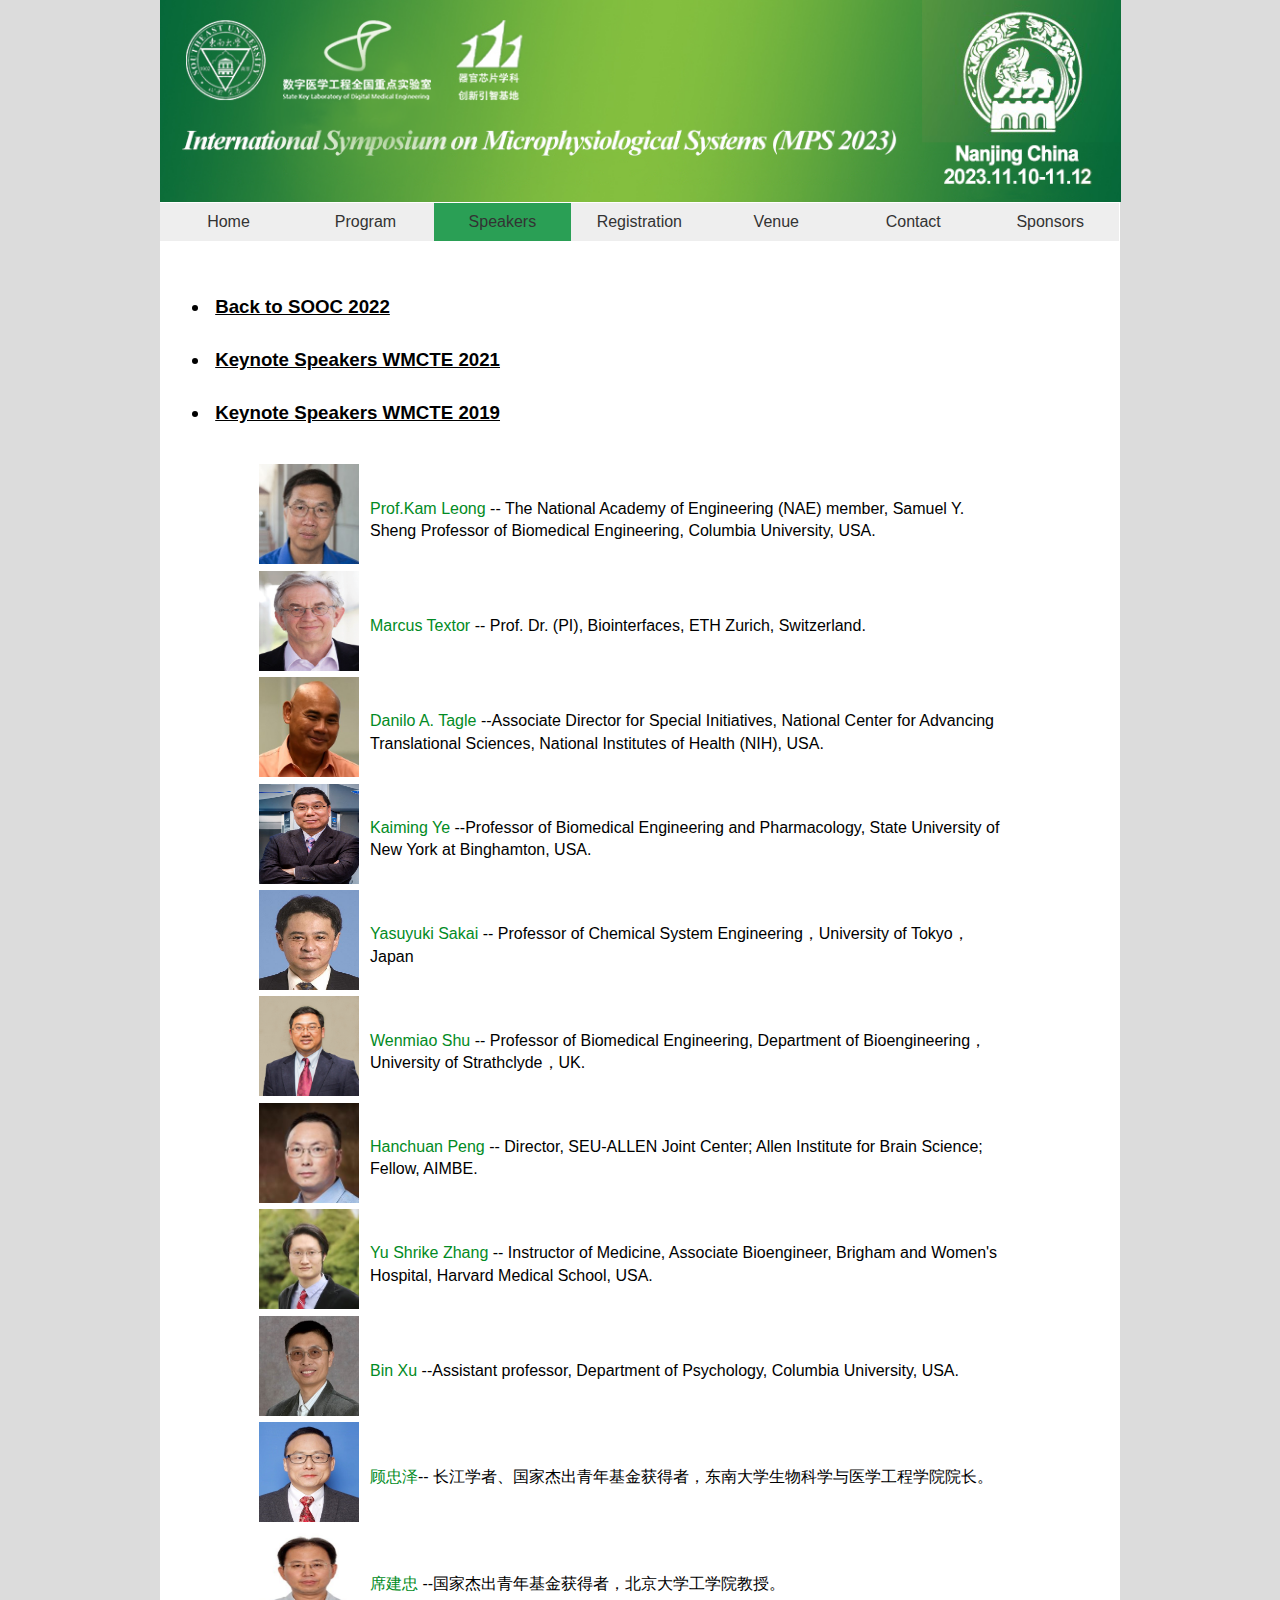
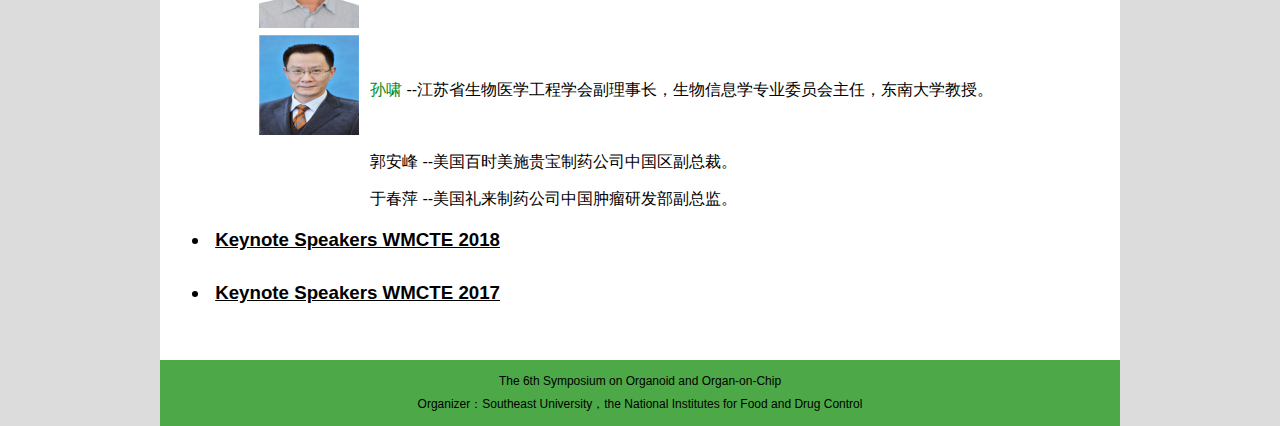
<file: speakers2019.html>
<!doctype html>
<html>
<head>
<meta charset="utf-8">
<title>特邀报告</title>

<link href="style/style.css" type="text/css" rel="stylesheet" />
<link href="SpryAssets/SpryMenuBarHorizontal.css" rel="stylesheet" type="text/css">
<script src="SpryAssets/SpryMenuBar.js" type="text/javascript"></script>
</head>

<body>

<div class="container">
  <div class="header"><a href="#"><img src="res/logo2023-new.png" name="Insert_logo" width="961" height="202" id="Insert_logo" style="background-color: #C6D580; display:block;" /></a> 
    <!-- end .header --></div>
  <div class="content">
    <ul id="MenuBar1" class="MenuBarHorizontal">
      <li>
        <div align="center"><a href="index.html">Home</a></div>
      </li>
      <li>
        <div align="center"><a href="news.html">Program</a></div>
      </li>
      <li class="current">
        <div align="center"><a href="speakers.html">Speakers</a></div>
      </li>
      <li>
        <div align="center"><a href="register.html">Registration</a></div>
      </li>
      <li>
        <div align="center"><a href="map.html">Venue</a></div>
      </li>
      <li>
        <div align="center"><a href="contact.html">Contact</a></div>
      </li>
      <li>
        <div align="center"><a href="invest.html">Sponsors</a></div>
      </li>
	  </ul>
	<div class="text">
      <h3> <li>&nbsp;<a href="speakers.html"><u>Back to SOOC 2022</u></a></li></h3>
    </div>
    <div class="text">
      <h3> <li>&nbsp;<a href="speakers2021.html"><u>Keynote Speakers WMCTE 2021</u></a></li></h3>
    </div>
	  	      <div class="text">
      <h3> <li>&nbsp;<a href="speakers2019.html"><u>Keynote Speakers WMCTE 2019</u></a></li></h3>
    </div>

    <table  class="tablepp" align="center" width="762" border="0" cellspacing="0" cellpadding="0">
      <tbody>
        <tr>
          <td><a href="http://weitzlab.seas.harvard.edu
"></a></td>
          <td width="auto">&nbsp;</td>
        </tr>
         <tr>
          <td><a href="http://bme.columbia.edu/kam-w-leong
"><img src="res/Leong2.jpg" width="100" height="100" alt=""/></a></td>
          <td width="auto"><p><a href="http://bme.columbia.edu/kam-w-leong"><font color="#028B24">Prof.Kam Leong</font> -- The National Academy of Engineering (NAE) member, Samuel Y. Sheng Professor of Biomedical Engineering, Columbia University, USA. </a></p></td>
        </tr>
        <tr>
          <td><a href="http://www.nanosmap.ethz.ch/partners/ethz.html
"><img src="res/Marcus.jpeg" width="100" height="100" alt=""/></a></td>
          <td width="auto"><p><a href="http://www.nanosmap.ethz.ch/partners/ethz.html"><font color="#028B24">Marcus Textor</font></a> -- Prof. Dr. (PI), Biointerfaces, ETH Zurich, Switzerland. </p></td>
          </tr>
        
        <tr>
          <td><a href="https://ncats.nih.gov/staff/tagled
"><img src="res/Tagle.jpg" width="100" height="100" alt=""/></a></td>
          <td width="auto"><p><a href="https://ncats.nih.gov/staff/tagled"><font color="#028B24">Danilo A. Tagle</font></a> --Associate Director for Special Initiatives, National Center for Advancing Translational Sciences, National Institutes of Health (NIH), USA. </p></td>
          </tr>
		<tr>
          <td><a href="https://www.binghamton.edu/biomedical-engineering/people/profile.html?id=kye
"><img src="res/kye.jpg" width="100" height="100" alt=""/></a></td>
          <td width="auto"><p><a href="https://www.binghamton.edu/biomedical-engineering/people/profile.html?id=kye"><font color="#028B24">Kaiming Ye</font></a> --Professor of Biomedical Engineering and Pharmacology, State University of New York at Binghamton, USA.</p></td>
          </tr>
        <tr>
          <td><a href="http://www.bioeng.t.u-tokyo.ac.jp/en/faculty/25_sakai.html
"><img src="res/sakai.jpg" width="100" height="100" alt=""/></a></td>
          <td width="auto"><p><a href="http://www.bioeng.t.u-tokyo.ac.jp/en/faculty/25_sakai.html"><font color="#028B24">Yasuyuki Sakai</font></a> -- Professor of Chemical System Engineering，University of Tokyo，Japan</p></td>
          </tr>
		<tr>
          <td><a href="https://www.strath.ac.uk/staff/shuwilldr/"><img src="res/WShu.jpg" width="100" height="100" alt=""/></a></td>
          <td width="auto"><p><a href="https://www.strath.ac.uk/staff/shuwilldr/"><font color="#028B24">Wenmiao Shu</font></a> -- Professor of Biomedical Engineering, Department of Bioengineering，University of Strathclyde，UK.</p></td>
        </tr>
        <tr>
          <td><a href="http://home.penglab.com/
"><img src="res/Peng.jpg" width="100" height="100" alt=""/></a></td>
          <td width="auto"><p><a href="http://home.penglab.com/"><font color="#028B24">Hanchuan Peng</font></a> -- Director, SEU-ALLEN Joint Center; Allen Institute for Brain Science; Fellow, AIMBE.</p></td>
        </tr>
		  <tr>
          <td width="101"><a href="https://www.shrikezhang.com/team.html
"><img src="res/Yu2.jpg" width="100" height="100" alt=""/></a></td>
          <td width="661"><p><a href="https://www.shrikezhang.com/team.html"><font color="#028B24">Yu Shrike Zhang</font></a> --  Instructor of Medicine, Associate Bioengineer, Brigham and Women's Hospital, Harvard Medical School, USA.</p></td>
          </tr>
         <tr>
          <td><a href="https://www.columbiapsychiatry.org/profile/bin-xu-phd
"><img src="res/Xub.jpg" width="100" height="100" alt=""/></a></td>
          <td width="auto"><p><a href="https://www.columbiapsychiatry.org/profile/bin-xu-phd"><font color="#028B24">Bin Xu</font></a> --Assistant professor, Department of Psychology, Columbia University, USA. </p></td>
          </tr>
		          <tr>
          <td><a href="http://bme.seu.edu.cn/2011/1017/c463a12264/page.htm
"><img src="res/guzhongze.jpg" width="100" height="100" alt=""/></a></td>
          <td width="auto"><p><a href="http://bme.seu.edu.cn/2011/1017/c463a12264/page.htm"><font color="#028B24">顾忠泽</font></a>-- 长江学者、国家杰出青年基金获得者，东南大学生物科学与医学工程学院院长。</p></td>
          </tr>
		<tr>
          <td><a href="http://www2.coe.pku.edu.cn/subpaget.asp?id=19
"><img src="res/xijianzhong.jpeg" width="100" height="100" alt=""/></a></td>
          <td width="auto"><p><a href="http://www2.coe.pku.edu.cn/subpaget.asp?id=19"><font color="#028B24">席建忠</font></a> --国家杰出青年基金获得者，北京大学工学院教授。 </p></td>
        </tr>
		  		<tr>
          <td><a href="http://bioinfo.seu.edu.cn/xsun/
"><img src="res/sunxiao.jpg" width="100" height="100" alt=""/></a></td>
          <td width="auto"><p><a href="http://bioinfo.seu.edu.cn/xsun/"><font color="#028B24">孙啸</font></a> --江苏省生物医学工程学会副理事长，生物信息学专业委员会主任，东南大学教授。 </p></td>
        </tr>
		  		<tr>
          <td></td>
          <td width="auto"><p>郭安峰</font></a> --美国百时美施贵宝制药公司中国区副总裁。 </p></td>
        </tr>
		  		<tr>
          <td></td>
          <td width="auto"><p>于春萍</font></a> --美国礼来制药公司中国肿瘤研发部副总监。 </p></td>
        </tr>

      </tbody>
    </table>
    	  	      <div class="text">
      <h3> <li>&nbsp;<a href="speakers2018.html"><u>Keynote Speakers WMCTE 2018</u></a></li></h3>
    </div>
	  	      <div class="text">
      <h3> <li>&nbsp;<a href="speakers2017.html"><u>Keynote Speakers WMCTE 2017</u></a></li></h3>
    </div>

    <p>&nbsp;</p>
  <!-- end .content --></div>
 <div class="footer">
   <p class="foot" align="center">The 6th Symposium on Organoid and Organ-on-Chip <br></p>
   <p class="foot" align="center">Organizer：Southeast University，the National Institutes for Food and Drug Control<br>
   <a></a>
  <!-- end .footer --></div>
<!-- end .container --></div>

<script type="text/javascript">
var MenuBar1 = new Spry.Widget.MenuBar("MenuBar1", {imgDown:"SpryAssets/SpryMenuBarDownHover.gif", imgRight:"SpryAssets/SpryMenuBarRightHover.gif"});
</script>
</body>
</html>
</file>
<file: style/style1.css>
@charset "utf-8";
/* CSS Document */
body {
	font: 100%/1.4 Verdana, Arial, Helvetica, sans-serif;
	background-color: #DCDCDC;
	margin: 0;
	padding: 0;
	color: #000;
}
/* ~~ 元素/标签选择器 ~~ */
ul, ol, dl { /* 由于浏览器之间的差异，最佳做法是在列表中将填充和边距都设置为零。为了保持一致，您可以在此处指定需要的数值，也可以在列表所包含的列表项（LI、DT 和 DD）中指定需要的数值。请注意，除非编写一个更为具体的选择器，否则您在此处进行的设置将会层叠到 .nav 列表。 */
	padding: 0 0 0 5px;
	margin: 0;
}
h1, h2, h3, h4, h5, h6, p {
	margin-bottom: 5px;
	padding-right: 10px;
	padding-left: 10px;
	line-height: 28px;
	width: auto;
	font-size: 16px;
}
a img { /* 此选择器将删除某些浏览器中显示在图像周围的默认蓝色边框（当该图像包含在链接中时） */
	border: none;
}
/* ~~ 站点链接的样式必须保持此顺序，包括用于创建悬停效果的选择器组在内。 ~~ */
a:link {
	color: #000000;
	text-decoration: none; /* 除非将链接设置成极为独特的外观样式，否则最好提供下划线，以便可从视觉上快速识别 */
}
a:visited {
	color: #000000;
	text-decoration: underline;
}
a:hover, a:active, a:focus { /* 此组选择器将为键盘导航者提供与鼠标使用者相同的悬停体验。 */
	text-decoration: none;
}

/* ~~ 此固定宽度容器包含其它 div ~~ */
.container {
	width: 960px;
	background-color: #FFF;
	margin: 0 auto; /* 侧边的自动值与宽度结合使用，可以将布局居中对齐 */
}

/* ~~ 标题未指定宽度。它将扩展到布局的完整宽度。标题包含一个图像占位符，该占位符应替换为您自己的链接徽标 ~~ */
.header {
	background-color: #ADB96E;
}

/* ~~ 这是布局信息。 ~~ 

1) 填充只会放置于 div 的顶部和/或底部。此 div 中的元素侧边会有填充。这样，您可以避免使用任何"方框模型数学"。请注意，如果向 div 自身添加任何侧边填充或边框，这些侧边填充或边框将与您定义的宽度相加，得出 *总计* 宽度。您也可以选择删除 div 中的元素的填充，并在该元素中另外放置一个没有任何宽度但具有设计所需填充的 div。

*/

.content {
	padding: 1px 0;
}

.MenuBarHorizontal {
    height: 80px;
	margin: 0 auto;
}
.MenuBarHorizontal li.current a{  
background: #2A9F55;
}

.text {
	padding: 0px 20px 10px 20px;
	line-height: 28px;
	margin-left: 10px;
	margin-right: 10px;
	width: auto;
	font-size: 16px;
}
.text1 {
	padding: 0px 35px 10px 35px;
	margin-left: 20px;
	line-height: 30px;
	width: 820px;
	font-size: 16px;
}
.foot {
	margin-top: 0px;
	margin-bottom: 0;
	padding-right: 15px;
	padding-left: 15px;
	line-height: 23px;
	font-size: 12px;
}
.w1{
	width:200px;
	height:200px;
	}
	
.pic{
	visibility: hidden;
}

.footer {
	padding: 10px 0;
	background-color: rgb(77,169,71);
	font-size: 12px;
}

/* ~~ 其它浮动/清除类 ~~ */
.fltrt {  /* 此类可用于在页面中使元素向右浮动。浮动元素必须位于其在页面上的相邻元素之前。 */
	float: right;
	margin-left: 8px;
}
.fltlft { /* 此类可用于在页面中使元素向左浮动。浮动元素必须位于其在页面上的相邻元素之前。 */
	float: left;
	margin-right: 8px;
}
.clearfloat { /* 如果从 #container 中删除或移出了 #footer，则可以将此类放置在 <br /> 或空 div 中，作为 #container 内最后一个浮动 div 之后的最终元素 */
	clear:both;
	height:0;
	font-size: 1px;
	line-height: 0px;
}
</file>
<file: SpryAssets/SpryMenuBarHorizontal.css>
@charset "UTF-8";

/* SpryMenuBarHorizontal.css - version 0.6 - Spry Pre-Release 1.6.1 */

/* Copyright (c) 2006. Adobe Systems Incorporated. All rights reserved. */

/*******************************************************************************

 LAYOUT INFORMATION: describes box model, positioning, z-order

 *******************************************************************************/

/* The outermost container of the Menu Bar, an auto width box with no margin or padding */

ul.MenuBarHorizontal
{
	margin: 0;
	padding: 0;
	list-style-type: none;
	font-size: 100%;
	cursor: default;
	width: auto;
}
/* Set the active Menu Bar with this class, currently setting z-index to accomodate IE rendering bug: http://therealcrisp.xs4all.nl/meuk/IE-zindexbug.html */
ul.MenuBarActive
{
	z-index: 1000;
}
/* Menu item containers, position children relative to this container and are a fixed width */
ul.MenuBarHorizontal li
{
	margin: 0;
	padding: 0;
	list-style-type: none;
	font-size: 100%;
	position: relative;
	cursor: pointer;
	width: 8.56em;
	float: left;
	visibility: visible;
	color: #FFFFFF;
}
/* Submenus should appear below their parent (top: 0) with a higher z-index, but they are initially off the left side of the screen (-1000em) */
ul.MenuBarHorizontal ul
{
	margin: 0;
	padding: 0;
	list-style-type: none;
	font-size: 100%;
	z-index: 1020;
	cursor: default;
	width: 7.5em;
	position: absolute;
	left: -1000em;
}
/* Submenu that is showing with class designation MenuBarSubmenuVisible, we set left to auto so it comes onto the screen below its parent menu item */
ul.MenuBarHorizontal ul.MenuBarSubmenuVisible
{
	left: auto;
}
/* Menu item containers are same fixed width as parent */
ul.MenuBarHorizontal ul li
{
	width: auto;
}
/* Submenus should appear slightly overlapping to the right (95%) and up (-5%) */
ul.MenuBarHorizontal ul ul
{
	position: absolute;
	margin: -5% 0 0 95%;
}
/* Submenu that is showing with class designation MenuBarSubmenuVisible, we set left to 0 so it comes onto the screen */
ul.MenuBarHorizontal ul.MenuBarSubmenuVisible ul.MenuBarSubmenuVisible
{
	left: auto;
	top: 0;
}

/*******************************************************************************

 DESIGN INFORMATION: describes color scheme, borders, fonts

 *******************************************************************************/

/* Submenu containers have borders on all sides */
ul.MenuBarHorizontal ul
{
	border: 1px solid #CCC;
}
/* Menu items are a light gray block with padding and no text decoration */
ul.MenuBarHorizontal a
{
	display: block;
	cursor: pointer;
	background-color: #EEE;
	padding: 0.5em 0.75em;
	color: #333;
	text-decoration: none;
}
/* Menu items that have mouse over or focus have a blue background and white text */
ul.MenuBarHorizontal a:hover, ul.MenuBarHorizontal a:focus
{
	background-color: #2A9F55;
	color: #FFF;
}
/* Menu items that are open with submenus are set to MenuBarItemHover with a blue background and white text */
ul.MenuBarHorizontal a.MenuBarItemHover, ul.MenuBarHorizontal a.MenuBarItemSubmenuHover, ul.MenuBarHorizontal a.MenuBarSubmenuVisible
{
	background-color: #2A9F55;
	color: #FFF;
}

/*******************************************************************************

 SUBMENU INDICATION: styles if there is a submenu under a given menu item

 *******************************************************************************/

/* Menu items that have a submenu have the class designation MenuBarItemSubmenu and are set to use a background image positioned on the far left (95%) and centered vertically (50%) */
ul.MenuBarHorizontal a.MenuBarItemSubmenu
{
	background-image: url(SpryMenuBarDown.gif);
	background-repeat: no-repeat;
	background-position: 95% 50%;
}
/* Menu items that have a submenu have the class designation MenuBarItemSubmenu and are set to use a background image positioned on the far left (95%) and centered vertically (50%) */
ul.MenuBarHorizontal ul a.MenuBarItemSubmenu
{
	background-image: url(SpryMenuBarRight.gif);
	background-repeat: no-repeat;
	background-position: 95% 50%;
}
/* Menu items that are open with submenus have the class designation MenuBarItemSubmenuHover and are set to use a "hover" background image positioned on the far left (95%) and centered vertically (50%) */
ul.MenuBarHorizontal a.MenuBarItemSubmenuHover
{
	background-image: url(SpryMenuBarDownHover.gif);
	background-repeat: no-repeat;
	background-position: 95% 50%;
}
/* Menu items that are open with submenus have the class designation MenuBarItemSubmenuHover and are set to use a "hover" background image positioned on the far left (95%) and centered vertically (50%) */
ul.MenuBarHorizontal ul a.MenuBarItemSubmenuHover
{
	background-image: url(SpryMenuBarRightHover.gif);
	background-repeat: no-repeat;
	background-position: 95% 50%;
}

/*******************************************************************************

 BROWSER HACKS: the hacks below should not be changed unless you are an expert

 *******************************************************************************/

/* HACK FOR IE: to make sure the sub menus show above form controls, we underlay each submenu with an iframe */
ul.MenuBarHorizontal iframe
{
	position: absolute;
	z-index: 1010;
	filter:alpha(opacity:0.1);
}
/* HACK FOR IE: to stabilize appearance of menu items; the slash in float is to keep IE 5.0 from parsing */
@media screen, projection
{
	ul.MenuBarHorizontal li.MenuBarItemIE
	{
		display: inline;
		f\loat: left;
		background: #FFF;
	}
}
</file>
<file: style/style.css>
@charset "utf-8";
/* CSS Document */
body {
	font: 100%/1.4 Verdana, Arial, Helvetica, sans-serif;
	background-color: #DCDCDC;
	margin: 0;
	padding: 0;
	color: #000;
}
/* ~~ 元素/标签选择器 ~~ */
ul, ol, dl { /* 由于浏览器之间的差异，最佳做法是在列表中将填充和边距都设置为零。为了保持一致，您可以在此处指定需要的数值，也可以在列表所包含的列表项（LI、DT 和 DD）中指定需要的数值。请注意，除非编写一个更为具体的选择器，否则您在此处进行的设置将会层叠到 .nav 列表。 */
	padding: 0;
	margin: 0;
}
h1, h2, h3, h4, h5, h6, p {
	margin-top: 10px;	 /* 删除上边距可以解决边距会超出其包含的 div 的问题。剩余的下边距可以使 div 与后面的任何元素保持一定距离。 */
	margin-bottom: 5px;
	padding-right: 15px;
	padding-left: 10px; /* 向 div 内的元素侧边（而不是 div 自身）添加填充可避免使用任何方框模型数学。此外，也可将具有侧边填充的嵌套 div 用作替代方法。 */
}
a img { /* 此选择器将删除某些浏览器中显示在图像周围的默认蓝色边框（当该图像包含在链接中时） */
	border: none;
}
/* ~~ 站点链接的样式必须保持此顺序，包括用于创建悬停效果的选择器组在内。 ~~ */
a:link {
	color: #000000;
	text-decoration: none; /* 除非将链接设置成极为独特的外观样式，否则最好提供下划线，以便可从视觉上快速识别 */
}
a:visited {
	color: #000000;
	text-decoration: underline;
}
a:hover, a:active, a:focus { /* 此组选择器将为键盘导航者提供与鼠标使用者相同的悬停体验。 */
	text-decoration: none;
}

/* ~~ 此固定宽度容器包含其它 div ~~ */
.container {
	width: 960px;
	background-color: #FFF;
	margin: 0 auto; /* 侧边的自动值与宽度结合使用，可以将布局居中对齐 */
}

/* ~~ 标题未指定宽度。它将扩展到布局的完整宽度。标题包含一个图像占位符，该占位符应替换为您自己的链接徽标 ~~ */
.header {
	background-color: #ADB96E;
}

/* ~~ 这是布局信息。 ~~ 

1) 填充只会放置于 div 的顶部和/或底部。此 div 中的元素侧边会有填充。这样，您可以避免使用任何"方框模型数学"。请注意，如果向 div 自身添加任何侧边填充或边框，这些侧边填充或边框将与您定义的宽度相加，得出 *总计* 宽度。您也可以选择删除 div 中的元素的填充，并在该元素中另外放置一个没有任何宽度但具有设计所需填充的 div。

*/

.content {
	padding: 1px 0;
}

.MenuBarHorizontal {
    height: 80px;
	margin: 0 auto;
}
.MenuBarHorizontal li.current a{  
background: #2A9F55;
}

.text {
	padding: 0px 30px 10px 20px;
	line-height: 28px;
	margin-left: 20px;
}
.{
	margin-bottom: 5px;
	padding-right: 10px;
	padding-left: 10px;
	line-height: 28px;
	width: auto;
	font-size: 16px;
}
.text1{
	padding: 30px 30px 10px 20px;
	margin-left: 20px;
}
.foot {
	margin-top: 0px;
	margin-bottom: 0;
	padding-right: 15px;
	padding-left: 15px;
	line-height: 23px;
}

.w1{
	width:200px;
	height:200px;
	}

.footer {
	padding: 10px 0;
	background-color:rgb(77,169,71);
	font-size: 12px;
}

/* ~~ 其它浮动/清除类 ~~ */
.fltrt {  /* 此类可用于在页面中使元素向右浮动。浮动元素必须位于其在页面上的相邻元素之前。 */
	float: right;
	margin-left: 8px;
}
.fltlft { /* 此类可用于在页面中使元素向左浮动。浮动元素必须位于其在页面上的相邻元素之前。 */
	float: left;
	margin-right: 8px;
}
.clearfloat { /* 如果从 #container 中删除或移出了 #footer，则可以将此类放置在 <br /> 或空 div 中，作为 #container 内最后一个浮动 div 之后的最终元素 */
	clear:both;
	height:0;
	font-size: 1px;
	line-height: 0px;
}
</file>
